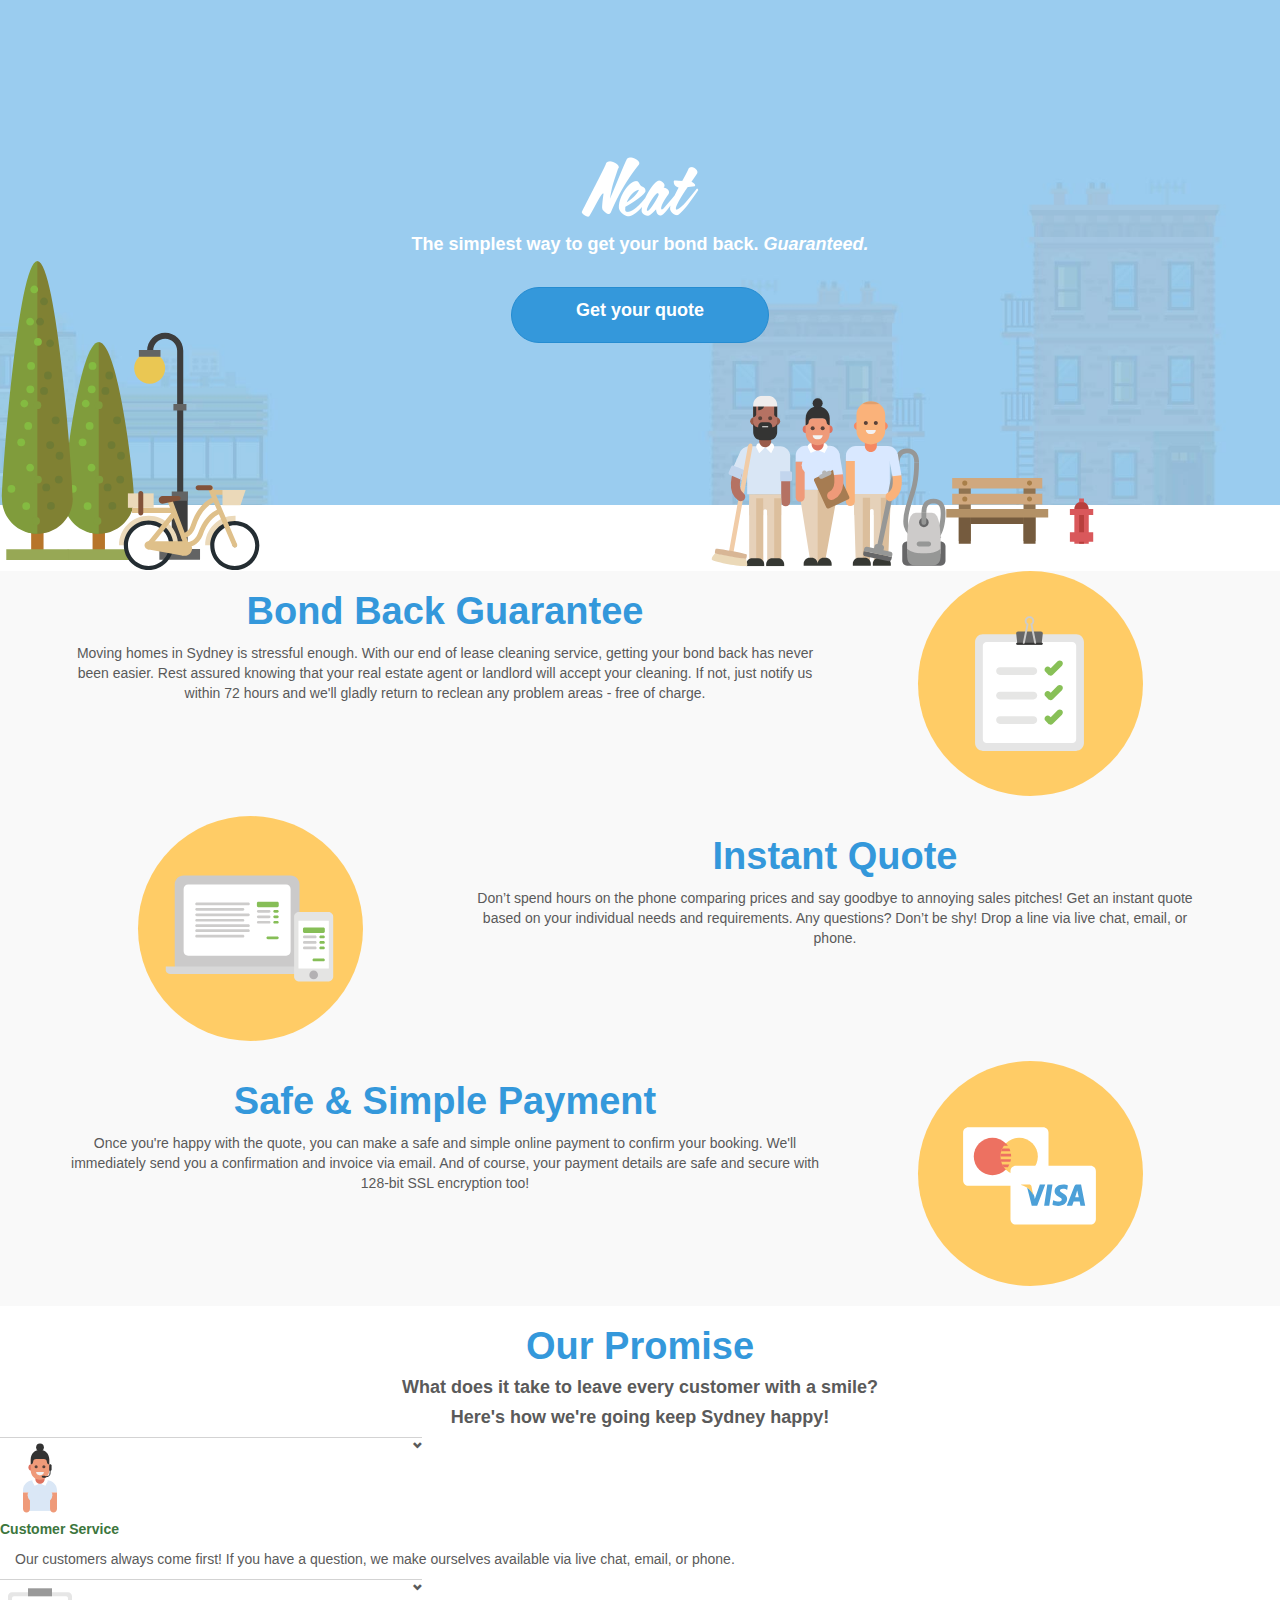
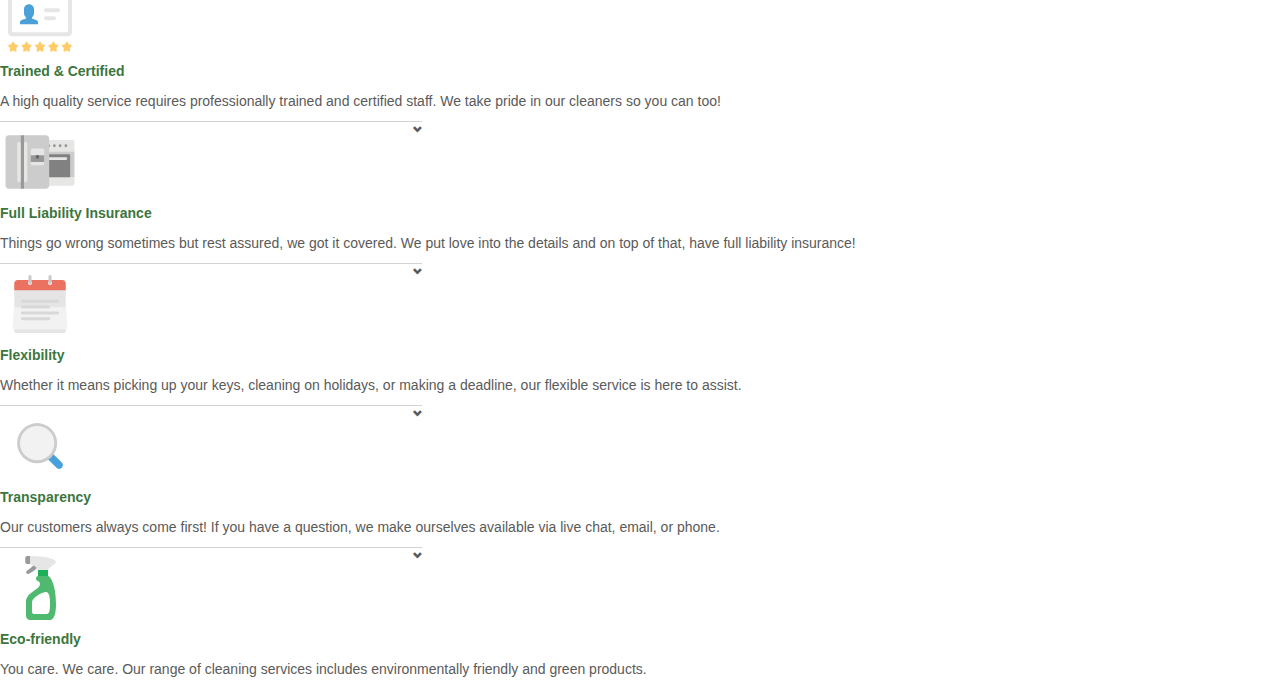
<file: index.html>
<!DOCTYPE html>
<html lang="es">
<head>
  <meta charset="UTF-8">
  <meta name="viewport" content="width=device-width, initial-scale=1.0">
  <meta http-equiv="X-UA-Compatible" content="ie=edge">
  <link rel="stylesheet" href="css/bootstrap.min.css">
  <link rel="stylesheet" href="css/icons.data.svg.css">
  <link rel="stylesheet" href="css/main.css">
  <link rel="stylesheet" href="fonts/style.css">
  <title>Neat</title>
</head>
<body>
  <section class="section-home">
    <span class="icon--hero-park img-responsive"></span>
    <span class="icon--hero-bench img-responsive"></span>
    <span class="icon--hero img-responsive"></span>
    <span id="icon-size" class="section-bg icon icon--hero-bg img-responsive"></span>
    <div id="container-section">
      <div class="container">
        <div class="row">
            <div class="col-xs-12 text-center">
              <div class="intro intro--alt padd-bot">
                <img class="tamaño-imagen" src="img/logo.png" alt="Neat-logo">
                <h4 class="color-white height-h4"><strong>The simplest way to get your bond back. <i>Guaranteed.</i></strong></h4>
              </div>
            </div>
          </div>
          <div class="row">
            <div class="col-xs-12 text-center">
              <a class="btn btn-primary btn-lg btn-radio"href=""><strong>Get your quote</strong></a>
          </div>
      </div>
    </div>
  </section>
  <section class="section-steps">
    <div class="container">
      <div class="row">
       <div class="col-sm-5 col-sm-push-7 col-md-4 col-md-push-8">
         <div class="step-icon">
          <span class="icon--step-bond-guarantee img-responsive"></span>
         </div>
       </div>
       <div class="col-sm-7 col-sm-pull-5 col-md-8 col-md-pull-4">
        <h2 class="text-primary text-center"><strong>Bond Back Guarantee</strong></h2>
        <p class="text-center">Moving homes in Sydney is stressful enough. With our end of lease cleaning service, getting your bond back has never been easier. Rest assured knowing that your real estate agent or landlord will accept your cleaning. If not,
          just notify us within 72 hours and we'll gladly return to reclean any
          problem areas - free of charge.</p>
       </div>
     </div>
     <div class="row">
       <div class="col-sm-5 col-md-4">
         <div class="step-icon">
          <span class="icon--step-quote img-responsive"></span>
         </div>
        </div>
       <div class="col-sm-7 col-md-8">
         <h2 class="text-primary text-center"><strong>Instant Quote</strong></h2>
         <p class="text-center">Don’t spend hours on the phone comparing prices and say goodbye to annoying sales pitches! Get an instant quote based on your individual
          needs and requirements. Any questions? Don’t be shy! Drop a line via
          live chat, email, or phone.</p>
       </div>
      </div>
      <div class="row">
        <div class="col-sm-5 col-sm-push-7 col-md-4 col-md-push-8">
          <div class="step-icon">
           <span class="icon--step-payment img-responsive"></span>
          </div>
         </div>
        <div class="col-sm-7 col-sm-pull-5 col-md-8 col-md-pull-4">
          <h2 class="text-primary text-center"><strong>Safe & Simple Payment</strong></h2>
          <p class="text-center">Once you're happy with the quote, you can make a safe and simple online payment to confirm your booking. We'll immediately send you a confirmation and invoice via email. And of course, your payment details are safe and secure with 128-bit SSL encryption too!</p>
        </div>
      </div>
    </div>
  </section>
  <section class="section-container">
    <div class="row">
      <div class="col-sm-12">
        <h2 class="text-primary text-center"><strong>Our Promise</strong></h2>
        <h4 class="text-center"><strong>What does it take to leave every customer with a smile?</strong></h4>
        <h4 class="text-center"><strong>Here's how we're going keep Sydney happy!</strong></h4>
      </div>
    </div>
    <div class="row">
      <div class="col-sm-12 col-md-4">
        <span class="icon--feature-support img-responsive"></span><span class="icon-chevron-down"></span>
        <p class="text-success"><strong>Customer Service</strong></p>
      </div>
      </div>
      <div class="col-sm-12">
          <p class="text-justify">Our customers always come first! If you have a question, we make ourselves available via live chat, email, or phone.</p>
      </div>
    </div>
    <div class="row">
      <div class="col-sm-12 col-md-4">
        <span class="icon--feature-professional"></span><span class="icon-chevron-down"></span>
        <p class="text-success"><strong>Trained & Certified</strong></p>
      </div>
      <div class="col-sm-12">
        <p class="text-justify">A high quality service requires professionally trained and certified staff. We take pride in our cleaners so you can too!</p>
      </div>
    </div>
    <div class="row">
      <div class="col-sm-12 col-md-4">
        <span class="icon--feature-insurance"></span><span class="icon-chevron-down"></span>
        <p class="text-success"><strong>Full Liability Insurance</strong></p>
      </div>
      <div class="col-sm-12">
        <p class="text-justify">Things go wrong sometimes but rest assured, we got it covered. We put love into the details and on top of that, have full liability insurance!</p>
      </div>
    </div>
    <div class="row">
      <div class="col-sm-12 col-md-4">
        <span class="icon--feature-flexibility"></span><span class="icon-chevron-down"></span>
        <p class="text-success"><strong>Flexibility</strong></p>
      </div>
      <div class="col-sm-12">
        <p class="text-justify">Whether it means picking up your keys, cleaning on holidays, or making a deadline, our flexible service is here to assist.</p>
      </div>
    </div>
    <div class="row">
      <div class="col-sm-12 col-md-4">
        <span class="icon--feature-transparency"></span><span class="icon-chevron-down"></span>
        <p class="text-success"><strong>Transparency</strong></p>
      </div>
      <div class="col-sm-12">
        <p class="text-justify">Our customers always come first! If you have a question, we make ourselves available via live chat, email, or phone.</p>
      </div>
    </div>
    <div class="row">
      <div class="col-sm-12 col-md-4">
        <span class="icon--feature-eco"></span><span class="icon-chevron-down"></span>
        <p class="text-success"><strong>Eco-friendly</strong></p>
      </div>
      <div class="col-sm-12">
        <p class="text-justify">You care. We care. Our range of cleaning services includes environmentally friendly and green products.</p>
      </div>
    </div>
  </section>
  <script src="https://ajax.googleapis.com/ajax/libs/jquery/1.11.0/jquery.min.js"></script>
  <script src="js/bootstrap.min.js"></script>
</body>
</html>
</file>
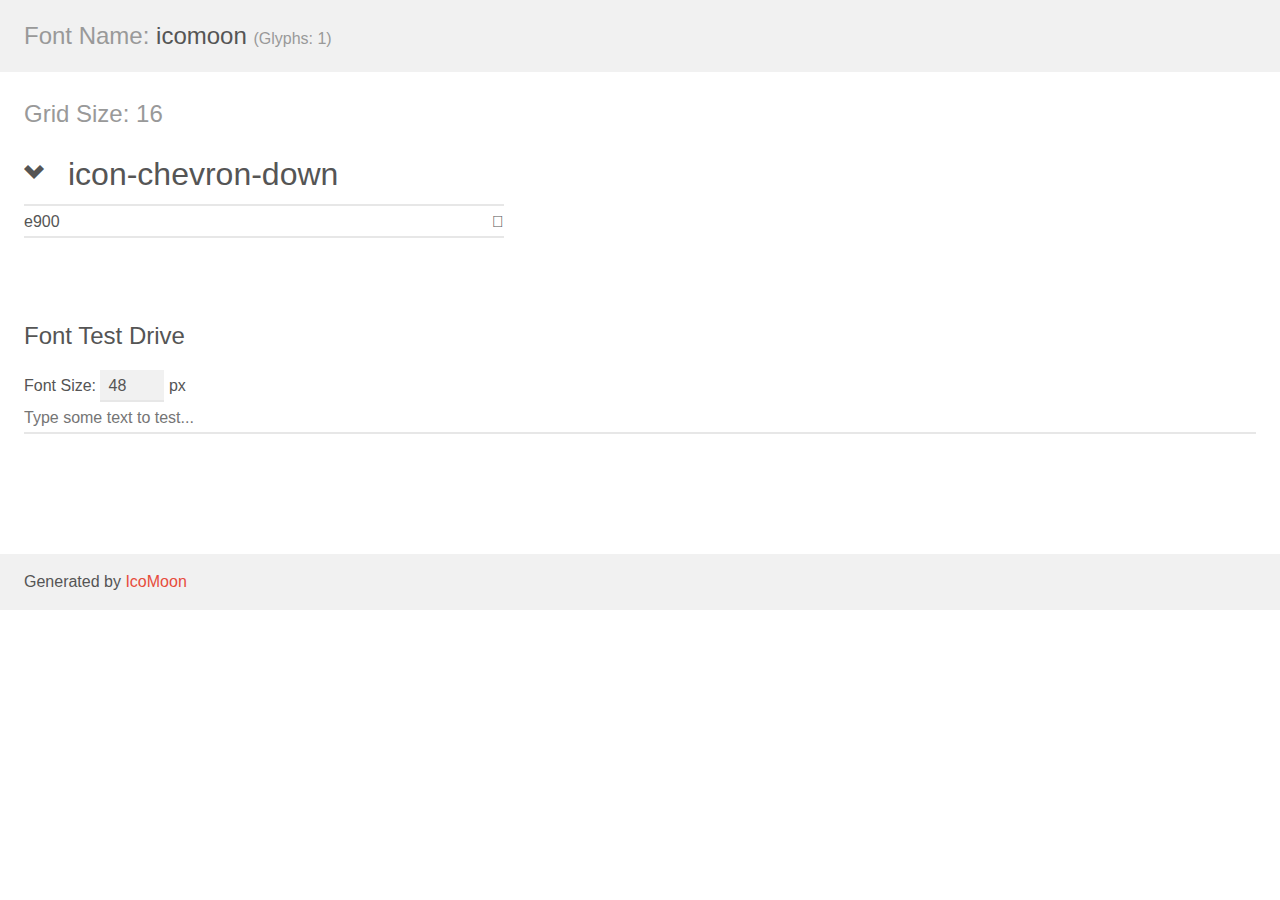
<file: fonts/demo.html>
<!doctype html>
<html>
<head>
    <meta charset="utf-8">
    <title>IcoMoon Demo</title>
    <meta name="description" content="An Icon Font Generated By IcoMoon.io">
    <meta name="viewport" content="width=device-width, initial-scale=1">
    <link rel="stylesheet" href="demo-files/demo.css">
    <link rel="stylesheet" href="style.css"></head>
<body>
    <div class="bgc1 clearfix">
        <h1 class="mhmm mvm"><span class="fgc1">Font Name:</span> icomoon <small class="fgc1">(Glyphs:&nbsp;1)</small></h1>
    </div>
    <div class="clearfix mhl ptl">
        <h1 class="mvm mtn fgc1">Grid Size: 16</h1>
        <div class="glyph fs1">
            <div class="clearfix bshadow0 pbs">
                <span class="icon-chevron-down">
                
                </span>
                <span class="mls"> icon-chevron-down</span>
            </div>
            <fieldset class="fs0 size1of1 clearfix hidden-false">
                <input type="text" readonly value="e900" class="unit size1of2" />
                <input type="text" maxlength="1" readonly value="&#xe900;" class="unitRight size1of2 talign-right" />
            </fieldset>
            <div class="fs0 bshadow0 clearfix hidden-true">
                <span class="unit pvs fgc1">liga: </span>
                <input type="text" readonly value="" class="liga unitRight" />
            </div>
        </div>
    </div>

    <!--[if gt IE 8]><!-->
    <div class="mhl clearfix mbl">
        <h1>Font Test Drive</h1>
        <label>
            Font Size: <input id="fontSize" type="number" class="textbox0 mbm"
            min="8" value="48" />
            px
        </label>
        <input id="testText" type="text" class="phl size1of1 mvl"
        placeholder="Type some text to test..." value=""/>
        <div id="testDrive" class="icon-">&nbsp;
        </div>
    </div>
    <!--<![endif]-->
    <div class="bgc1 clearfix">
        <p class="mhl">Generated by <a href="https://icomoon.io/app">IcoMoon</a></p>
    </div>

    <script src="demo-files/demo.js"></script>
</body>
</html>
</file>
<file: css/icons.data.svg.css>
.icon--arrow-down {
	background-image: url('data:image/svg+xml;charset=US-ASCII,%3Csvg%20xmlns%3D%22http%3A//www.w3.org/2000/svg%22%20width%3D%2220%22%20height%3D%2220%22%20viewBox%3D%220%200%2020%2020%22%3E%3Cpath%20fill%3D%22none%22%20stroke%3D%22%2387BF57%22%20stroke-width%3D%222.5%22%20stroke-linecap%3D%22round%22%20stroke-miterlimit%3D%2210%22%20d%3D%22M6.458%208.286l3.458%203.458m.168-.062l3.458-3.458%22/%3E%3C/svg%3E');
	background-repeat: no-repeat;
}

.icon--arrow-left {
	background-image: url('data:image/svg+xml;charset=US-ASCII,%3Csvg%20xmlns%3D%22http%3A//www.w3.org/2000/svg%22%20width%3D%2220%22%20height%3D%2220%22%20viewBox%3D%220%200%2020%2020%22%3E%3Cpath%20fill-rule%3D%22evenodd%22%20clip-rule%3D%22evenodd%22%20fill%3D%22%23CCC%22%20d%3D%22M14.416%208.913H8.294l1.38-1.373c.447-.445.447-1.166%200-1.61-.446-.446-1.17-.446-1.618%200L4.82%209.15c-.213.214-.313.492-.32.77-.004.034-.02.063-.02.097%200%20.21.075.397.178.564.03.06.07.112.11.164.016.02.026.04.044.06.01.01.015.02.024.03l3.227%203.235c.446.446%201.168.446%201.613%200%20.446-.446.446-1.17%200-1.618L8.35%2011.12h6.066c.61%200%201.104-.494%201.104-1.104s-.495-1.103-1.104-1.103z%22/%3E%3C/svg%3E');
	background-repeat: no-repeat;
}

.icon--card-amex {
	background-image: url('data:image/svg+xml;charset=US-ASCII,%3Csvg%20xmlns%3D%22http%3A//www.w3.org/2000/svg%22%20width%3D%2232%22%20height%3D%2222%22%20viewBox%3D%220%200%2032%2022%22%3E%3Cpath%20d%3D%22M30%200H2C.896%200%200%20.896%200%202v18c0%201.104.896%202%202%202h28c1.104%200%202-.896%202-2V2c0-1.104-.896-2-2-2z%22%20fill%3D%22%2348A0DC%22/%3E%3Cpath%20d%3D%22M5.94%2010.846h1.697L6.79%208.842l-.85%202.004zM30%207h-4.38l-1.023%201.067L23.64%207h-9.42l-.81%201.805L12.58%207H8.808v.822L8.387%207H5.16L2%2013.99h3.784l.468-1.115h1.073l.468%201.115h4.165v-.85l.37.85h2.156l.37-.87v.87h8.662l1.053-1.087.984%201.087%204.446.01-3.17-3.487L30%207zm-13.03%206.01h-1.22l-.01-3.932-1.784%203.932h-1.092L11.07%209.078v3.932H8.554l-.478-1.125H5.5l-.477%201.125H3.677L5.89%207.992h1.844l2.097%204.743V7.992h2.02l1.62%203.4%201.49-3.4h2.01v5.018zm10.71%200h-1.59l-1.52-1.663-1.58%201.663h-4.897V7.992h4.974l1.52%201.644%201.57-1.644h1.522l-2.312%202.522%202.31%202.496zm-8.36-3.98v.918h2.712v1.02h-2.71v1.002h3.042l1.414-1.474-1.356-1.465h-3.1z%22%20fill%3D%22%23FFF%22/%3E%3C/svg%3E');
	background-repeat: no-repeat;
}

.icon--card-mastercard {
	background-image: url('data:image/svg+xml;charset=US-ASCII,%3Csvg%20xmlns%3D%22http%3A//www.w3.org/2000/svg%22%20width%3D%2232%22%20height%3D%2222%22%20viewBox%3D%220%200%2032%2022%22%3E%3Cpath%20d%3D%22M30%200H2C.896%200%200%20.896%200%202v18c0%201.104.896%202%202%202h28c1.104%200%202-.896%202-2V2c0-1.104-.896-2-2-2z%22%20fill%3D%22%23E6E6E6%22/%3E%3Ccircle%20cx%3D%2210.996%22%20cy%3D%2211%22%20r%3D%227%22%20fill%3D%22%23ED7161%22/%3E%3Ccircle%20cx%3D%2220.999%22%20cy%3D%2211%22%20r%3D%227%22%20fill%3D%22%23FC6%22/%3E%3Cpath%20d%3D%22M17.345%208h-2.69c-.145.322-.27.655-.37%201h3.43c-.1-.345-.225-.678-.37-1zM16%206c-.296.303-.563.64-.802%201h1.604c-.24-.36-.506-.697-.802-1zm-.8%209h1.6c.21-.314.388-.65.545-1h-2.69c.158.35.337.686.544%201zm2.722-5h-3.844c-.046.33-.078.663-.078%201h4c0-.337-.032-.67-.078-1zm-3.637%203h3.43c.093-.326.16-.66.207-1h-3.844c.048.34.114.674.207%201z%22%20fill-rule%3D%22evenodd%22%20clip-rule%3D%22evenodd%22%20fill%3D%22%23ED7161%22/%3E%3C/svg%3E');
	background-repeat: no-repeat;
}

.icon--card-visa {
	background-image: url('data:image/svg+xml;charset=US-ASCII,%3Csvg%20xmlns%3D%22http%3A//www.w3.org/2000/svg%22%20width%3D%2232%22%20height%3D%2222%22%20viewBox%3D%220%200%2032%2022%22%3E%3Cpath%20d%3D%22M0%2018v2c0%201.104.896%202%202%202h28c1.104%200%202-.896%202-2v-2H0z%22%20fill%3D%22%23FC6%22/%3E%3Cpath%20fill%3D%22%23E6E6E6%22%20d%3D%22M0%204h32v14H0z%22/%3E%3Cpath%20d%3D%22M30%200H2C.896%200%200%20.896%200%202v2h32V2c0-1.104-.896-2-2-2z%22%20fill%3D%22%2348A0DC%22/%3E%3Cpath%20d%3D%22M13.81%206.99l-1.204%207.994h1.925l1.21-7.994h-1.93zm5.807%203.256c-.673-.354-1.085-.593-1.085-.955.008-.33.35-.66%201.11-.66.625-.012%201.084.14%201.433.3l.174.084.26-1.673c-.38-.157-.98-.33-1.73-.33-1.9%200-3.24%201.055-3.25%202.563-.02%201.11.96%201.73%201.69%202.1.74.38%201%20.625%201%20.963-.01.52-.6.76-1.16.76-.77%200-1.18-.124-1.81-.412l-.25-.12-.27%201.74c.45.215%201.282.403%202.145.41%202.02%200%203.336-1.036%203.353-2.643.01-.88-.504-1.556-1.614-2.11zm6.83-3.23h-1.49c-.46%200-.808.14-1.006.642l-2.86%207.327h2.02l.56-1.586h2.26l.29%201.59H28l-1.553-7.98zm-2.218%204.782c.03.004.77-2.59.77-2.59l.58%202.59h-1.36zM10.99%206.99l-1.88%205.432-.205-1.07c-.35-1.237-1.442-2.58-2.663-3.248l1.728%206.873h2.036l3.027-7.986h-2.036z%22%20fill-rule%3D%22evenodd%22%20clip-rule%3D%22evenodd%22%20fill%3D%22%2348A0DC%22/%3E%3Cpath%20d%3D%22M7.86%207.61c-.108-.47-.437-.604-.842-.62H4.03L4%207.14c2.33.612%203.875%202.087%204.508%203.86l-.65-3.39z%22%20fill%3D%22%23FC6%22/%3E%3C/svg%3E');
	background-repeat: no-repeat;
}

.icon--close {
	background-image: url('data:image/svg+xml;charset=US-ASCII,%3Csvg%20xmlns%3D%22http%3A//www.w3.org/2000/svg%22%20width%3D%2264%22%20height%3D%2263.998%22%20viewBox%3D%220%200%2064%2063.998%22%3E%3Cpath%20fill%3D%22%23CCC%22%20stroke%3D%22%23FFF%22%20stroke-width%3D%224%22%20stroke-miterlimit%3D%2210%22%20d%3D%22M32%203C15.983%203%203%2015.98%203%2032c0%2016.01%2012.983%2028.998%2029%2028.998%2016.016%200%2029-12.987%2029-29C61%2015.98%2048.016%203%2032%203z%22/%3E%3Cpath%20fill%3D%22%23FFF%22%20d%3D%22M34.81%2031.998l6.617-6.618c.775-.774.775-2.033%200-2.81-.776-.774-2.032-.774-2.81%200L32%2029.19l-6.618-6.62c-.775-.774-2.033-.774-2.81%200-.775.776-.775%202.035%200%202.81l6.62%206.618-6.62%206.618c-.775.775-.775%202.033%200%202.81.776.775%202.034.775%202.81%200L32%2034.806l6.617%206.618c.775.776%202.033.776%202.81%200%20.775-.775.775-2.033%200-2.81L34.81%2032z%22/%3E%3C/svg%3E');
	background-repeat: no-repeat;
}

.icon--date {
	background-image: url('data:image/svg+xml;charset=US-ASCII,%3Csvg%20xmlns%3D%22http%3A//www.w3.org/2000/svg%22%20width%3D%2264%22%20height%3D%2264%22%20viewBox%3D%220%200%2064%2064%22%3E%3Cg%20fill%3D%22%23FFF%22%3E%3Cpath%20d%3D%22M55.13%208.493h-8.495V2.2c0-1.213-.985-2.2-2.197-2.2-1.217%200-2.2.987-2.2%202.2v6.293H21.764V2.2c0-1.213-.987-2.2-2.2-2.2s-2.198.987-2.198%202.2v6.293H8.872c-4.55%200-8.265%203.717-8.265%208.266v38.974C.607%2060.284%204.322%2064%208.872%2064H55.13c4.548%200%208.263-3.713%208.263-8.263V16.76c0-4.55-3.715-8.267-8.264-8.267zm3.866%2047.244c0%202.12-1.746%203.865-3.867%203.865H8.87c-2.123%200-3.867-1.745-3.867-3.865V16.76c0-2.125%201.744-3.87%203.867-3.87h8.493v3.034c0%201.213.985%202.2%202.198%202.2s2.2-.987%202.2-2.2V12.89h20.4v3.034c0%201.213.988%202.2%202.2%202.2%201.21%200%202.2-.987%202.2-2.2V12.89h8.494c2.123%200%203.867%201.745%203.867%203.87v38.977h.076z%22/%3E%3Cpath%20d%3D%22M20.474%2028.21H12.36c-1.213%200-2.2.985-2.2%202.198%200%201.214.987%202.2%202.2%202.2h8.114c1.214%200%202.2-.985%202.2-2.2%200-1.213-.986-2.198-2.2-2.198zm0%2020.474H12.36c-1.213%200-2.2.984-2.2%202.2%200%201.214.987%202.2%202.2%202.2h8.114c1.214%200%202.2-.986%202.2-2.2%200-1.216-.986-2.2-2.2-2.2zm0-10.24H12.36c-1.213%200-2.2.988-2.2%202.203%200%201.213.987%202.198%202.2%202.198h8.114c1.214%200%202.2-.985%202.2-2.198%200-1.214-.986-2.202-2.2-2.202zm15.62-10.234h-8.188c-1.213%200-2.2.985-2.2%202.198%200%201.214.987%202.2%202.2%202.2h8.114c1.21%200%202.2-.985%202.2-2.2%200-1.213-.91-2.198-2.126-2.198zm0%2020.474h-8.188c-1.213%200-2.2.984-2.2%202.2%200%201.214.987%202.2%202.2%202.2h8.114c1.21%200%202.2-.986%202.2-2.2%200-1.216-.91-2.2-2.126-2.2zm0-10.24h-8.188c-1.213%200-2.2.988-2.2%202.203%200%201.213.987%202.198%202.2%202.198h8.114c1.21%200%202.2-.985%202.2-2.198%200-1.214-.91-2.202-2.126-2.202zM51.64%2028.21h-8.114c-1.215%200-2.2.985-2.2%202.198%200%201.214.985%202.2%202.2%202.2h8.115c1.217%200%202.2-.985%202.2-2.2%200-1.213-.983-2.198-2.2-2.198zm0%2020.474h-8.114c-1.215%200-2.2.984-2.2%202.2%200%201.214.985%202.2%202.2%202.2h8.115c1.217%200%202.2-.986%202.2-2.2%200-1.216-.983-2.2-2.2-2.2zm0-10.24h-8.114c-1.215%200-2.2.988-2.2%202.203%200%201.213.985%202.198%202.2%202.198h8.115c1.217%200%202.2-.985%202.2-2.198%200-1.214-.983-2.202-2.2-2.202z%22/%3E%3C/g%3E%3C/svg%3E');
	background-repeat: no-repeat;
}

.icon--feature-eco {
	background-image: url('data:image/svg+xml;charset=US-ASCII,%3Csvg%20xmlns%3D%22http%3A//www.w3.org/2000/svg%22%20width%3D%2280%22%20height%3D%2280%22%20viewBox%3D%220%200%2080%2080%22%3E%3Cpath%20fill%3D%22%23999998%22%20d%3D%22M30.748%2016h-3.495c-1.1%200-2-.9-2-2v-3.987c0-1.1.9-2%202-2h3.495c1.1%200%202%20.9%202%202V14c0%201.1-.9%202-2%202z%22/%3E%3Cpath%20fill%3D%22%234FBA6F%22%20d%3D%22M48%2028H38c-1%200-2%201-2%202.125C36%2034%2040%2032%2040%2036c0%206-14%208-14%2018v14c0%202%202%204%204%204h20c2%200%206-2%206-16%200-20-6-28-8-28z%22/%3E%3Cpath%20fill%3D%22%23FFF%22%20d%3D%22M46%2044c-4%200-14%206-14%2010v10c0%201%201%202%202%202h12c2%200%204%200%204-10s-2-12-4-12z%22/%3E%3Cpath%20fill%3D%22%231DB059%22%20d%3D%22M38%2022h10v6H38z%22/%3E%3Cpath%20fill%3D%22%23999%22%20d%3D%22M34%2016c0%202-8%207-8%208s1%202%202%202c2%200%2010-6%2010-8v-2h-4z%22/%3E%3Cpath%20fill%3D%22%23E6E6E6%22%20d%3D%22M30%208v8c2%200%208%204%208%206h10c0-2%208-6%208-8s-6-6-26-6z%22/%3E%3C/svg%3E');
	background-repeat: no-repeat;
}

.icon--feature-flexibility {
	background-image: url('data:image/svg+xml;charset=US-ASCII,%3Csvg%20xmlns%3D%22http%3A//www.w3.org/2000/svg%22%20width%3D%2280%22%20height%3D%2280%22%20viewBox%3D%220%200%2080%2080%22%3E%3Cpath%20fill%3D%22%23E5E5E5%22%20d%3D%22M63.87%2017.664H16.128c-1.01%200-1.837.827-1.837%201.837v47.744c0%201.02.827%201.836%201.837%201.836H63.87c1.022%200%201.84-.813%201.84-1.836V19.5c0-1.01-.817-1.836-1.84-1.836z%22/%3E%3Cpath%20fill%3D%22%23F2F2F2%22%20d%3D%22M65.71%2043.37H14.29l-1.836%2020.2c0%201.02.827%201.837%201.836%201.837H65.71c1.02%200%201.835-.813%201.835-1.837l-1.836-20.2z%22/%3E%3Cpath%20fill%3D%22%23EB7261%22%20d%3D%22M65.71%2026.366v-7.223c0-1.78-1.448-3.213-3.216-3.213h-44.99c-1.778%200-3.214%201.434-3.214%203.213v7.223%22/%3E%3Cg%3E%3Ccircle%20fill%3D%22%23FFF%22%20cx%3D%2250.039%22%20cy%3D%2219%22%20r%3D%221.959%22/%3E%3Cpath%20fill%3D%22%23CCCBCB%22%20d%3D%22M50.037%2010.92c-.855%200-1.55.694-1.55%201.55v6.203c0%20.855.694%201.55%201.55%201.55.857%200%201.55-.692%201.55-1.55V12.47c0-.856-.692-1.55-1.55-1.55z%22/%3E%3Cg%3E%3Ccircle%20fill%3D%22%23FFF%22%20cx%3D%2229.96%22%20cy%3D%2219%22%20r%3D%221.959%22/%3E%3Cpath%20fill%3D%22%23CCCBCB%22%20d%3D%22M29.96%2010.92c-.856%200-1.55.694-1.55%201.55v6.203c0%20.855.693%201.55%201.55%201.55.855%200%201.55-.692%201.55-1.55V12.47c.002-.856-.694-1.55-1.55-1.55z%22/%3E%3C/g%3E%3C/g%3E%3Cg%3E%3Cpath%20fill%3D%22%23D8D8D8%22%20d%3D%22M22.33%2044.527h26.506c.813%200%201.47-.658%201.47-1.473%200-.813-.657-1.472-1.47-1.472H22.33c-.814%200-1.473.658-1.473%201.472%200%20.815.66%201.473%201.472%201.473zm0-5.89h35.34c.813%200%201.473-.658%201.473-1.473%200-.812-.66-1.472-1.473-1.472H22.33c-.814%200-1.473.66-1.473%201.472%200%20.815.66%201.474%201.472%201.474zm35.34%208.836H22.33c-.814%200-1.473.66-1.473%201.475%200%20.813.658%201.472%201.472%201.472h35.34c.813%200%201.473-.658%201.473-1.472%200-.815-.66-1.475-1.473-1.475zm-8.834%205.89H22.33c-.814%200-1.473.658-1.473%201.472s.658%201.474%201.472%201.474h26.506c.813%200%201.47-.66%201.47-1.475s-.658-1.472-1.47-1.472z%22/%3E%3C/g%3E%3C/svg%3E');
	background-repeat: no-repeat;
}

.icon--feature-insurance {
	background-image: url('data:image/svg+xml;charset=US-ASCII,%3Csvg%20xmlns%3D%22http%3A//www.w3.org/2000/svg%22%20width%3D%2280%22%20height%3D%2280%22%20viewBox%3D%220%200%2080%2080%22%3E%3Cpath%20fill%3D%22%23E6E6E5%22%20d%3D%22M73.037%2017.993H41.53c-.79%200-1.433.64-1.433%201.432V29.45h34.37V19.425c.002-.79-.64-1.432-1.43-1.432zm-32.94%2042.964c0%201.58%201.283%202.864%202.865%202.864h28.644c1.58%200%202.863-1.282%202.863-2.863v-5.73H40.097v5.73z%22/%3E%3Cpath%20fill%3D%22%23CDCCCC%22%20d%3D%22M40.098%2029.45h34.37v25.78H40.1z%22/%3E%3Cpath%20fill%3D%22%23818181%22%20d%3D%22M68.74%2032.314H45.826c-.79%200-1.432.64-1.432%201.432v21.482H70.17V33.746c.002-.79-.64-1.432-1.43-1.432z%22/%3E%3Cpath%20fill%3D%22%23989898%22%20d%3D%22M65.876%2022.29c-.79%200-1.432.64-1.432%201.432%200%20.79.642%201.432%201.432%201.432s1.432-.642%201.432-1.432c0-.79-.642-1.432-1.432-1.432zm-5.73%200c-.79%200-1.432.64-1.432%201.432%200%20.79.643%201.432%201.433%201.432s1.432-.642%201.432-1.432c0-.79-.642-1.432-1.433-1.432zm-5.728%200c-.79%200-1.43.64-1.43%201.432%200%20.79.64%201.432%201.43%201.432s1.434-.642%201.434-1.432c0-.79-.644-1.432-1.434-1.432zm-5.728%200c-.79%200-1.433.64-1.433%201.432%200%20.79.643%201.432%201.433%201.432s1.432-.642%201.432-1.432c0-.79-.642-1.432-1.432-1.432z%22/%3E%3Cpath%20fill%3D%22%23E6E6E5%22%20d%3D%22M65.876%2035.178H48.69c-.79%200-1.433.643-1.433%201.433s.643%201.433%201.433%201.433h17.186c.79%200%201.432-.642%201.432-1.432s-.642-1.432-1.432-1.432z%22/%3E%3Cg%3E%3Cpath%20fill%3D%22%23CCC%22%20d%3D%22M5.53%2016.504v46.992c0%201.85%201.502%203.356%203.357%203.356h11.748V13.147H8.888c-1.856%200-3.357%201.502-3.357%203.357zm40.28-3.357H23.992v53.705H45.81c1.852%200%203.357-1.506%203.357-3.356V16.504c0-1.855-1.506-3.357-3.357-3.357z%22/%3E%3Cpath%20fill%3D%22%23989898%22%20d%3D%22M20.636%2013.147h3.356v53.705h-3.356z%22/%3E%3Cpath%20fill%3D%22%23E6E6E5%22%20d%3D%22M18.957%2019.86c-.925%200-1.678.753-1.678%201.68v36.92c0%20.93.752%201.68%201.677%201.68.926%200%201.68-.75%201.68-1.68V21.54c0-.927-.754-1.68-1.68-1.68zm6.714%200c-.924%200-1.678.753-1.678%201.68v36.92c0%20.93.754%201.68%201.68%201.68s1.677-.75%201.677-1.68V21.54c0-.927-.754-1.68-1.68-1.68zM42.453%2026.574h-10.07c-.924%200-1.678.753-1.678%201.678v13.426c0%20.928.754%201.68%201.68%201.68h10.068c.93%200%201.68-.75%201.68-1.68V28.252c0-.925-.75-1.678-1.68-1.678z%22/%3E%3Cpath%20fill%3D%22%23989898%22%20d%3D%22M30.705%2033.287h13.427V40H30.705z%22/%3E%3Cpath%20fill%3D%22%23676767%22%20d%3D%22M35.74%2033.287v1.678c0%20.925.75%201.68%201.68%201.68s1.677-.755%201.677-1.68v-1.678H35.74z%22/%3E%3C/g%3E%3C/svg%3E');
	background-repeat: no-repeat;
}

.icon--feature-professional {
	background-image: url('data:image/svg+xml;charset=US-ASCII,%3Csvg%20xmlns%3D%22http%3A//www.w3.org/2000/svg%22%20width%3D%2280%22%20height%3D%2280%22%20viewBox%3D%220%200%2080%2080%22%3E%3Cpath%20fill%3D%22%23FFCC67%22%20d%3D%22M18.21%2065.33c-.063-.212-.23-.367-.434-.407l-2.79-.56-1.37-2.595c-.102-.19-.292-.308-.498-.308s-.396.118-.497.308l-1.37%202.594-2.79.56c-.203.04-.37.196-.434.407-.064.207-.014.44.13.6l1.937%202.157-.35%202.934c-.027.22.06.434.227.56.098.08.216.12.334.12.08%200%20.163-.02.24-.056l2.572-1.262%202.574%201.262c.076.038.158.056.24.056.118%200%20.235-.038.334-.117.167-.128.254-.343.23-.56l-.353-2.935%201.94-2.16c.147-.16.197-.39.132-.6zm13.44%200c-.063-.212-.23-.367-.435-.407l-2.79-.56-1.37-2.595c-.1-.19-.29-.308-.496-.308-.208%200-.398.118-.5.308l-1.37%202.594-2.79.56c-.204.04-.37.196-.436.407-.063.207-.014.44.13.6l1.936%202.157-.35%202.934c-.025.22.062.434.23.56.098.08.217.12.335.12.08%200%20.163-.02.24-.056l2.573-1.262%202.574%201.262c.076.038.157.056.238.056.12%200%20.237-.038.336-.117.166-.128.253-.343.228-.56l-.352-2.935%201.937-2.16c.145-.16.195-.39.13-.6zm13.44%200c-.063-.212-.23-.367-.434-.407l-2.79-.56-1.37-2.595c-.102-.19-.293-.308-.498-.308-.206%200-.396.118-.497.308l-1.37%202.594-2.79.56c-.202.04-.37.196-.434.407-.064.207-.014.44.13.6l1.937%202.157-.35%202.934c-.027.22.06.434.227.56.098.08.216.12.334.12.08%200%20.163-.02.24-.056l2.573-1.262%202.574%201.262c.078.038.16.056.24.056.12%200%20.238-.038.336-.117.167-.128.254-.343.228-.56l-.35-2.935%201.936-2.16c.145-.16.196-.39.13-.6zm13.442%200c-.064-.212-.23-.367-.436-.407l-2.79-.56-1.37-2.595c-.1-.19-.29-.308-.496-.308-.207%200-.397.118-.497.308l-1.37%202.594-2.79.56c-.206.04-.373.196-.437.407-.064.207-.014.44.13.6l1.937%202.157-.35%202.934c-.027.22.06.434.227.56.1.08.218.12.336.12.08%200%20.163-.02.24-.056l2.574-1.262%202.573%201.262c.076.038.157.056.24.056.117%200%20.234-.038.334-.117.168-.128.254-.343.23-.56l-.352-2.935%201.937-2.16c.144-.16.195-.39.13-.6zm13.44%200c-.063-.212-.23-.367-.435-.407l-2.79-.56-1.37-2.595c-.102-.19-.292-.308-.497-.308-.207%200-.396.118-.496.308l-1.37%202.594-2.79.56c-.204.04-.37.196-.437.407-.063.207-.014.44.13.6l1.937%202.157-.35%202.934c-.026.22.062.434.23.56.097.08.216.12.335.12.077%200%20.16-.02.237-.056l2.572-1.262%202.57%201.262c.08.038.16.056.24.056.12%200%20.237-.038.337-.117.167-.128.254-.343.228-.56l-.35-2.935%201.937-2.16c.144-.16.194-.39.13-.6z%22/%3E%3Cpath%20fill%3D%22%23E6E6E6%22%20d%3D%22M68%2012.3H12c-2.21%200-4%201.792-4%204v36c0%202.21%201.79%204%204%204h56c2.21%200%204-1.79%204-4v-36c0-2.208-1.79-4-4-4z%22/%3E%3Cpath%20fill%3D%22%23FFF%22%20d%3D%22M66%2016.3H14c-1.104%200-2%20.896-2%202v32c0%201.105.896%202%202%202h52c1.104%200%202-.895%202-2v-32c0-1.104-.896-2-2-2z%22/%3E%3Cpath%20fill%3D%22%23999%22%20d%3D%22M28%208.3h24v8H28z%22/%3E%3Cpath%20fill%3D%22%23E6E6E6%22%20d%3D%22M58%2028.3H46c-1.104%200-2%20.896-2%202%200%201.105.896%202%202%202h12c1.104%200%202-.895%202-2s-.896-2-2-2zm-4%208h-8c-1.104%200-2%20.895-2%202s.896%202%202%202h8c1.104%200%202-.895%202-2s-.896-2-2-2z%22/%3E%3Cpath%20fill%3D%22%234CA0D8%22%20d%3D%22M32%2038.3v-1.02c1.207-.912%202-2.348%202-3.98v-4c0-2.76-2.238-4.997-5-4.997s-5%202.238-5%205v4c0%201.63.792%203.064%202%203.978v1.02c0%201-6%201-6%204v2h18v-2c0-3-6-3-6-4z%22/%3E%3C/svg%3E');
	background-repeat: no-repeat;
}

.icon--feature-support {
	background-image: url('data:image/svg+xml;charset=US-ASCII,%3Csvg%20xmlns%3D%22http%3A//www.w3.org/2000/svg%22%20width%3D%2280%22%20height%3D%2280%22%20viewBox%3D%220%200%2080%2080%22%3E%3Cpath%20fill%3D%22%23333%22%20d%3D%22M50.27%2032.726h-.21c-.738%200-1.342-.604-1.342-1.342v-3.878c0-.738.604-1.342%201.342-1.342h.21c.74%200%201.343.604%201.343%201.342v3.878c0%20.738-.603%201.342-1.342%201.342z%22/%3E%3Cpath%20fill%3D%22%23DAE7F6%22%20d%3D%22M46.986%2042.185H33.014c-5.523%200-10%204.477-10%2010v2.354h33.972v-2.36c0-5.53-4.477-10-10-10z%22/%3E%3Cpath%20fill%3D%22%23DAE7F6%22%20d%3D%22M28.42%2046.045h23.16V72.92H28.42z%22/%3E%3Cpath%20fill%3D%22%23EF9A79%22%20d%3D%22M26.488%2074.49c-1.92%200-3.474-1.556-3.474-3.474V54.538h6.95v16.478c0%201.92-1.557%203.474-3.476%203.474zm27.024%200c-1.92%200-3.474-1.556-3.474-3.474V54.538h6.95v16.478c-.002%201.92-1.557%203.474-3.476%203.474z%22/%3E%3Cg%20fill%3D%22%23DAE7F6%22%3E%3Ccircle%20cx%3D%2234.209%22%20cy%3D%2257.24%22%20r%3D%226.563%22/%3E%3Ccircle%20cx%3D%2245.791%22%20cy%3D%2257.24%22%20r%3D%226.563%22/%3E%3C/g%3E%3Cpath%20fill%3D%22%23FFF%22%20d%3D%22M44.633%2040.06h-9.265c-1.706%200-3.088%201.384-3.088%203.09l2.316%204.63L40%2045.467l5.405%202.316%202.316-4.632c0-1.7-1.38-3.09-3.08-3.09%22/%3E%3Ccircle%20fill%3D%22%23DF7360%22%20cx%3D%2231.507%22%20cy%3D%2229.445%22%20r%3D%223.088%22/%3E%3Cpath%20fill%3D%22%23DF7360%22%20d%3D%22M40%2045.852c-2.558%200-4.633-2.074-4.633-4.633v-5.41h9.265v5.4c0%202.56-2.074%204.63-4.632%204.63z%22/%3E%3Cpath%20fill%3D%22%23EF9A79%22%20d%3D%22M40%2041.8c-5.117%200-9.265-4.15-9.265-9.266V20.952h18.53v11.58c0%205.118-4.148%209.267-9.265%209.267z%22/%3E%3Ccircle%20fill%3D%22%23594239%22%20cx%3D%2236.139%22%20cy%3D%2228.673%22%20r%3D%221.544%22/%3E%3Ccircle%20fill%3D%22%23594239%22%20cx%3D%2243.861%22%20cy%3D%2228.673%22%20r%3D%221.544%22/%3E%3Cpath%20fill%3D%22%23F3F3F3%22%20d%3D%22M40.772%2037.166h-1.544c-1.706%200-3.088-1.383-3.088-3.088h7.72c0%201.705-1.382%203.088-3.088%203.088z%22/%3E%3Cpath%20fill%3D%22%23333%22%20d%3D%22M40%2011.687c-5.117%200-9.265%204.148-9.265%209.265h18.53c0-5.117-4.148-9.265-9.265-9.265z%22/%3E%3Cpath%20fill%3D%22%23333%22%20d%3D%22M33.05%2019.408l-2.315%201.544v5.405c1.28%200%202.316-1.037%202.316-2.316v-4.63zm13.9%200l2.315%201.544v5.405c-1.28%200-2.316-1.037-2.316-2.316v-4.63z%22/%3E%3Cpath%20fill%3D%22%23333%22%20d%3D%22M36.14%2020.952c-.85%200-1.622.347-2.186.903-.556.564-.903%201.336-.903%202.185l-.77-3.86%203.86.772zm7.72%200c.85%200%201.622.347%202.186.903.556.564.903%201.336.903%202.185l.77-3.86-3.86.772z%22/%3E%3Ccircle%20fill%3D%22%23333%22%20cx%3D%2240%22%20cy%3D%229.37%22%20r%3D%223.86%22/%3E%3Cpath%20fill%3D%22%23333%22%20d%3D%22M45.022%2037.874H42.7c-.505%200-.918.413-.918.917%200%20.51.413.92.917.92h2.32c.5%200%20.91-.41.91-.91s-.416-.914-.92-.914z%22/%3E%3Cpath%20fill%3D%22none%22%20stroke%3D%22%23333%22%20stroke-miterlimit%3D%2210%22%20d%3D%22M43.86%2038.79c5.118%200%206.306-.56%206.306-5.677v-4.697%22/%3E%3C/svg%3E');
	background-repeat: no-repeat;
}

.icon--feature-transparency {
	background-image: url('data:image/svg+xml;charset=US-ASCII,%3Csvg%20xmlns%3D%22http%3A//www.w3.org/2000/svg%22%20width%3D%2280%22%20height%3D%2280%22%20viewBox%3D%220%200%2080%2080%22%3E%3Cpath%20fill%3D%22%2348A0DC%22%20d%3D%22M61.796%2056.566l-9.167-9.168-5.23%205.23%209.166%209.166c1.44%201.444%203.787%201.444%205.23%200%201.444-1.44%201.444-3.782%200-5.228z%22/%3E%3Ccircle%20fill%3D%22%23CCC%22%20cx%3D%2237.136%22%20cy%3D%2237.136%22%20r%3D%2220.015%22/%3E%3Ccircle%20fill%3D%22%23F2F2F2%22%20cx%3D%2237.133%22%20cy%3D%2237.134%22%20r%3D%2217.171%22/%3E%3C/svg%3E');
	background-repeat: no-repeat;
}

.icon--hello-close {
	background-image: url('data:image/svg+xml;charset=US-ASCII,%3Csvg%20xmlns%3D%22http%3A//www.w3.org/2000/svg%22%20width%3D%2230%22%20height%3D%2230%22%20viewBox%3D%2217%2016.999%2030%2030%22%3E%3Cpath%20fill%3D%22%23FFF%22%20d%3D%22M34.81%2031.998l6.617-6.618c.775-.774.775-2.033%200-2.81-.776-.774-2.032-.774-2.81%200L32%2029.19l-6.618-6.62c-.775-.774-2.033-.774-2.81%200-.775.776-.775%202.035%200%202.81l6.62%206.618-6.62%206.618c-.775.775-.775%202.033%200%202.81.776.775%202.034.775%202.81%200L32%2034.806l6.617%206.618c.775.776%202.033.776%202.81%200%20.775-.774.775-2.032%200-2.81L34.81%2032v-.002z%22/%3E%3C/svg%3E');
	background-repeat: no-repeat;
}

.icon--hero-bench {
	background-image: url('data:image/svg+xml;charset=US-ASCII,%3Csvg%20xmlns%3D%22http%3A//www.w3.org/2000/svg%22%20width%3D%22147.719%22%20height%3D%2265.744%22%20viewBox%3D%220%200%20147.719%2065.744%22%3E%3Cpath%20fill%3D%22%23755B3E%22%20d%3D%22M24.416%2038.88h57.21v6.854h-57.21V38.88z%22/%3E%3Cpath%20fill%3D%22%23907350%22%20d%3D%22M12.744%202.544h12V62.67h-12V2.544zm64.62%200h12V62.67h-12V2.544z%22/%3E%3Cpath%20fill%3D%22%23755B3E%22%20d%3D%22M12.744%2033.668h12v31.826h-12V33.668zm64.62%200h12v31.826h-12V33.668z%22/%3E%3Cpath%20fill%3D%22%23D0A87E%22%20d%3D%22M6.17-.25h89.928v10.683H6.17V-.25zm0%2015.87h89.928V26.3H6.17V15.62z%22/%3E%3Cpath%20fill%3D%22%23B39166%22%20d%3D%22M.25%2030.77h101.768v8.556H.25V30.77z%22/%3E%3Cpath%20fill%3D%22%23A97F49%22%20d%3D%22M85.912%205.09c0%201.41-1.14%202.55-2.553%202.55-1.406%200-2.548-1.14-2.548-2.55%200-1.405%201.14-2.546%202.547-2.546%201.41%200%202.552%201.14%202.552%202.546zm0%2015.87c0%201.41-1.14%202.55-2.553%202.55-1.406%200-2.548-1.14-2.548-2.55%200-1.406%201.14-2.547%202.547-2.547%201.41%200%202.552%201.14%202.552%202.547z%22/%3E%3Cg%20fill%3D%22%23A97F49%22%3E%3Ccircle%20cx%3D%2218.744%22%20cy%3D%225.091%22%20r%3D%222.547%22/%3E%3Ccircle%20cx%3D%2218.744%22%20cy%3D%2220.961%22%20r%3D%222.547%22/%3E%3C/g%3E%3Cpath%20fill%3D%22%23B83F3D%22%20d%3D%22M142.484%2030.828c0%203.967-3.213%207.185-7.183%207.185-3.967%200-7.18-3.218-7.18-7.185%200-3.965%203.214-7.18%207.18-7.18%203.97%200%207.185%203.214%207.184%207.18z%22/%3E%3Cpath%20fill%3D%22%23D9585B%22%20d%3D%22M128.12%2036.39h14.364v29.106H128.12V36.39z%22/%3E%3Cpath%20fill%3D%22%23B83F3D%22%20d%3D%22M132.908%2036.39h4.79v29.106h-4.79V36.39z%22/%3E%3Cpath%20fill%3D%22%23D9585B%22%20d%3D%22M123.66%2053.947h23.285v9.494H123.66v-9.493zm0-23.12h23.285v6.08H123.66v-6.08zm9.246-10.464h4.792v3.905h-4.792v-3.905z%22/%3E%3C/svg%3E');
	background-repeat: no-repeat;
}

.icon--hero-bg {
	background-image: url('data:image/svg+xml;charset=US-ASCII,%3Csvg%20xmlns%3D%22http%3A//www.w3.org/2000/svg%22%20xmlns%3Axlink%3D%22http%3A//www.w3.org/1999/xlink%22%20width%3D%222400%22%20height%3D%22750%22%20viewBox%3D%220%200%202400%20750%22%3E%3Cimage%20overflow%3D%22visible%22%20width%3D%222400%22%20height%3D%22750%22%20xlink%3Ahref%3D%22data%3Aimage/jpeg%3Bbase64%2C/9j/4QAYRXhpZgAASUkqAAgAAAAAAAAAAAAAAP/sABFEdWNreQABAAQAAAAyAAD/4QNvaHR0cDov%20L25zLmFkb2JlLmNvbS94YXAvMS4wLwA8P3hwYWNrZXQgYmVnaW49Iu+7vyIgaWQ9Ilc1TTBNcENl%20aGlIenJlU3pOVGN6a2M5ZCI/PiA8eDp4bXBtZXRhIHhtbG5zOng9ImFkb2JlOm5zOm1ldGEvIiB4%20OnhtcHRrPSJBZG9iZSBYTVAgQ29yZSA1LjAtYzA2MSA2NC4xNDA5NDksIDIwMTAvMTIvMDctMTA6%20NTc6MDEgICAgICAgICI+IDxyZGY6UkRGIHhtbG5zOnJkZj0iaHR0cDovL3d3dy53My5vcmcvMTk5%20OS8wMi8yMi1yZGYtc3ludGF4LW5zIyI+IDxyZGY6RGVzY3JpcHRpb24gcmRmOmFib3V0PSIiIHht%20bG5zOnhtcE1NPSJodHRwOi8vbnMuYWRvYmUuY29tL3hhcC8xLjAvbW0vIiB4bWxuczpzdFJlZj0i%20aHR0cDovL25zLmFkb2JlLmNvbS94YXAvMS4wL3NUeXBlL1Jlc291cmNlUmVmIyIgeG1sbnM6eG1w%20PSJodHRwOi8vbnMuYWRvYmUuY29tL3hhcC8xLjAvIiB4bXBNTTpPcmlnaW5hbERvY3VtZW50SUQ9%20InhtcC5kaWQ6MTJDOUYzQzU2NzU0RTUxMUJFNThDNkE3RTUwOUQwQzUiIHhtcE1NOkRvY3VtZW50%20SUQ9InhtcC5kaWQ6QkRDNTYxMzAzQzY2MTFFNkE1MjhFOUIxOEYwRDZBMEUiIHhtcE1NOkluc3Rh%20bmNlSUQ9InhtcC5paWQ6QkRDNTYxMkYzQzY2MTFFNkE1MjhFOUIxOEYwRDZBMEUiIHhtcDpDcmVh%20dG9yVG9vbD0iQWRvYmUgUGhvdG9zaG9wIENTNS4xIFdpbmRvd3MiPiA8eG1wTU06RGVyaXZlZEZy%20b20gc3RSZWY6aW5zdGFuY2VJRD0ieG1wLmlpZDo3RkU0NkE1MDY2M0NFNjExQjQ3MUQ3MjM5MEZE%20QUJGMiIgc3RSZWY6ZG9jdW1lbnRJRD0ieG1wLmRpZDoxMkM5RjNDNTY3NTRFNTExQkU1OEM2QTdF%20NTA5RDBDNSIvPiA8L3JkZjpEZXNjcmlwdGlvbj4gPC9yZGY6UkRGPiA8L3g6eG1wbWV0YT4gPD94%20cGFja2V0IGVuZD0iciI/Pv/uAA5BZG9iZQBkwAAAAAH/2wCEAAgGBgYGBggGBggMCAcIDA4KCAgK%20DhANDQ4NDRARDA4NDQ4MEQ8SExQTEg8YGBoaGBgjIiIiIycnJycnJycnJycBCQgICQoJCwkJCw4L%20DQsOEQ4ODg4REw0NDg0NExgRDw8PDxEYFhcUFBQXFhoaGBgaGiEhICEhJycnJycnJycnJ//AABEI%20Au4JYAMBIgACEQEDEQH/xACDAAEAAwEBAAAAAAAAAAAAAAAAAQIDBAcBAQEBAQEBAAAAAAAAAAAA%20AAABAgMFBBABAAECBAMHAwQCAwEAAAAAAAERAlESAxMhMTJBYXGBoVIzkQQUsdEiYvAjwUJDNBEB%20AQACAgMAAgMAAwEAAAAAAAERMSECQVESYYFx0ROhIjID/9oADAMBAAIRAxEAPwD0EB67xgAAAAAA%20AAAAAAAAAAAAAAAAAAAAAAAAAAAAAAAAAAAAAAAAAAAAAAAAAAAAAAAAAAAAAAAAAAAAAAAAAAAA%20AAAAAAAAAAAAAAAAAAAAAAAAAAAAAAAAAAAAAAAAAAAAAAAAAAAAAAAAAAAAAAAAAAAAAAAAAAAA%20AAAAAAAAAAAAAAAAAAAAAAAAAAAAAAAAAAAAAAAAAAAAAAAAAAAAAAAAAAAAAAAAAAAAAAAAAAAA%20AAAAAAAAAAAAAAAAAAAAAAAAAAAAAAAAAAAAAAAAAAAAAAAAAAAAAAAAAAAAAAAAAAAAAAAAAAAA%20AAAAAAAAAAAAAAAAAAAAAAAAAAAAAAAAAAAAAAAAAAAAAAAAAAAAAAAAAAAAAAAAAAAAAAAAAAAA%20AAAAAAAAAAAAAAAAAAAAAAAAAAAAAAAAAAAAAAAAAAAAAAAAAAAAAAAAAAAAAAAAAAAAAAAAAAAA%20AAAAAAAAAAAAAAAAAAAAAAAAAAAAAAAAAAAAAAAAAAAAAAAAAAAAAAAAAAAAAAAAAAAAAAAAAAAA%20AAAAAAAAAAAAAAAAAAAAAAAAAAAAAAAAAAAAAAAAAAAAAAAAAAAAAAAAAAAAAAAAAAAAAAAAAAAA%20AAAAAAAAAAAAAAAAAAAAAAAAAAAAAAAAAAAAAAAAAAAAAAAAAAAAAAAAAAAAAAAAAAAAAAAAAAAA%20AAAAAAAAAAAAAAAAAAAAAAAAAAAAAAAAAAAAAAAAAAAAAAAAAAAAAAAAAAAAAAAAAAAAAAAAAAAA%20AAAAAAAAAAAAAAAAAAAAAAAAAAAAAAAAAAAAAAAAAAAAAAAAAAAAAAAAAAAAAAAAAAAAAAAAAAAA%20AAAAAAAAAAAAAAAAAAAAAAAAAAAAAAAAAAAAAAAAAAAAAAAAAAAAAAAAAAAAAAAAAAAAAAAAAAAA%20AAAAAAAAAAAAAAAAAAAAAAAAAAAAAAAAAAAAAAAAAAAAAAAAAAAAAAAAAAAAAAAAAAAAAAAAAAAA%20AAAAAAAAAAAAAAAAAAAAAAAAAAAAAAAAAAAAAAAAAAAAAAAAAAAAAAAAAAAAAAAAAAAAAAAAAAAA%20AAAAAAAAAAAAAAAAAAAAAAAAAAAAAAAAAAAAAAAAAAAAAAAAAAAAAAAAAAAAAAAAAAAAAAAAAAAA%20AAAAAAAAAAAAAAAAAAAAAAAAAAAAAAAAAAAAAAAAAAAAAAAAAAAAAAAAAAAAAAAAAAAAAAAAAAAA%20AAAAAAAAAAAAAAAAAAAAAAAAAAAAAAAAAAAAAAAAAAAAAAAAAAAAAAAAAAAAAAAAAAAAAAAAAAAA%20AAAAAAAAAAAAAAAAAAAAAAAAAAAAAAAAAAAAAAAAAAAAAAAAAAAAAAAAAAAAAAAAAAAAAAAAAAAA%20AAAAAAAAAAAAAAAAAAAAAAAAAAAAAAAAAAAAAAAAAAAAAAAAAAAAAAAAAAAAAAAAAAAAAAAAAAAA%20AAAAAAAAAAAAAAAAAAAAAAAAAAAAAAAAAAAAAAAAAAAAAAAAAAAAAAAAAAAAAAAAAAAAAAAAAAAA%20AAAAAAAAAAAAAAAAAAAAAAAAAAAAAAAAAAAAAAAAAAAAAAAAAAAAAAAAAAAAAAAAAAAAAAAAAAAA%20AAAAAAAAAAAAAAAAAAAAAAAAAAAAAAAAAAAAAAAAAAAAAAAAAAAAAAAAAAAAAAAAAAAAAAAAAAAA%20AAAAAAAAAAAAAAAAAAAAAAAAAAAAAAAAAAAAAAAAAAAAAAAAAAAAAAAAAAAAAAAAAAAAAAAAAAAA%20AAAAAAAAAAAAAAAAAAAAAAAAAAAAAAAAAAAAAAAAAAAAAAAAAAAAAAAAAAAAAAAAAAAAAAAAAAAA%20AAAAAAAAAAAAAAAAAAAAAAAAAAAAAAAAAAAAAAAAAAAAAAAAAAAAAAAAAAAAAAAAAAAAAAAAAAAA%20AAAAAAAAAAAAAAAAAAAAAAAAAAAAAAAAAAAAAAAAAAAAAAAAAAAAAAAAAAAAAAAAAAAAAAAAAAAA%20AAAAAAAAAAAAAAAAAAAAAAAAAAAAAAAAAAAAAAAAAAAAAAAAAAAAAAAAAAAAAAAAAAAAAAAAAAAA%20AAAAAAAAAAAAAAAAAAAAAAAAAAAAAAAAAAAAAAAAAAAAAAAAAAAAAAAAAAAAAAAAAAAAAAAAAAAA%20AAAAAAAAAAAAAAAAAAAAAAAAAAAAAAAAAAAAAAAAAAAAAAAAAAAAAAAAAAAAAAAAAAAAAAAAAAAA%20AAAAAAAAAAAAAAAAAAAAAAAAAAAAAAAAAAAAAAAAAAAAAAAAAAAAAAAAAAAAAAAAAAAAAAAAAAAA%20AAAAAAAAAAAAAAAAAAAAAAAAAAAAAAAAAAAAAAAAAAAAAAAAAAAAAAAAAAAAAAAAAAAAAAAAAAAA%20AAAAAAAAAAAAAAAAAAAAAAAAAAAAAAAAAAAAAAAAAAAAAAAAAAAAAAAAAAAAAAAAAAAAAAAAAAAA%20AAAAAAAAAAAAAAAAAAAAAAAAAAAAAAAAAAAAAAAAAAAAAAAAAAAAAAAAAAAAAAAAAAAAAAAAAAAA%20AAAAAAAAAAAAAAAAAAAAAAAAAAAAAAAAAAAAAAAAAAAAAAAAAAAAAAAAAAAAAAAAAAAAAAAAAAAA%20AAAAAAAAAAAAAAAAAAAAAAAAAAAAAAAAAAAAAAAAAAAAAAAAAAAAAAAAAAAAAAAAAAAAAAAAAAAA%20AAAAAAAAAAAAAAAAAAAAAAAAAAAAAAAAAAAAAAAAAAAAAAAAAAAAAAAAAAAAAAAAAAAAAAAAAAAA%20AAAAAAAAAAAAAAAAAAAAAAAAAAAAAAAAAAAAAAAAAAAAAAAAAAAAAAAAAAAAAAAAAAAAAAAAAAAA%20AAAAAAAAAAAAAAAAAAAAAAAAAAAAAAAAAAAAAAAAAAAAAAAAAAAAAAAAAAAAAAAAAAAAAAAAAAAA%20AAAAAAAAAAAAAAAAAAAAAAAAAAAAAAAAAAAAAAAAAAAAAAAAAAAAAAAAAAAAAAAAAAAAAAAAAAAA%20AAAAAAAAAAAAAAAAAAAAAAAAAAAAAAAAAAAAAAAAAAAAAAAAAAAAAAAAAAAAAAAAAAAAAAAAAAAA%20AAAAAAAAAAAAAAAAAAAAAAAAAAAAAAAAAAAAAAAAAAAAAAAAAAAAAAAAAAAAAAAAAAAAAAAAAAAA%20AAAAAAAAAAAAAAAAAAAAAAAAAAAAAAAAAAAAAAAAAAAAAAAAAAAAAAAAAAAAAAAAAAAAAAAAAAAA%20AAAAAAAAAAAAAAAAAAAAAAAAAAAAAAAAAAAAAAAAAAAAAAAAAAAAAAAAAAAAAAAAAAAAAAAAAAAA%20AAAAAAAAAAAAAAAAAAAAAAAAAAAAAAAAAAAAAAAAAAAAAAAAAAAAAAAAAAAAAAAAAAAAAAAAAAAA%20AAAAAAAAAAAAAAAAAAAAAAAAAAAAAAAAAAAAAAAAAAAAAAAAAAAAAAAAAAAAAAAAAAAAAAAAAAAA%20AAAAAAAAAAAAAAAAAAAAAAAAAAAAAAAAAAAAAAAAAAAAAAAAAAAAAAAAAAAAAAAAAAAAAAAAAAAA%20AAAAAAAAAAAAAAAAAAAAAAAAAAAAAAAAAAAAAAAAAAAAAAAAAAAAAAAAAAAAAAAAAAAAAAAAAAAA%20AAAAAAAAAAAAAAAAAAAAAAAAAAAAAAAAAAAAAAAAAAAAAAAAAAAAAAAAAAAAAAAAAAAAAAAAAAAA%20AAAAAAAAAAAAAAAAAAAAAAAAAAAAAAAAAAAAAAAAAAAAAAAAAAAAAAAAAAAAAAAAAAAAAAAAAAAA%20AAAAAAAAAAAAAAAAAAAAAAAAAAAAAAAAAAAAAAAAAAAAAAAAAAAAAAAAAAAAAAAAAAAAAAAAAAAA%20AAAAAAAAAAAAAAAAAAAAAAAAAAAAAAAAAAAAAAAAAAAAAAAAAAAAAAAAAAAAAAAAAAAAAAAAAAAA%20AAAAAAAAAAAAAAAAAAAAAAAAAAAAAAAAAAAAAAAAAAAAAAAAAAAAAAAAAAAAAAAAAAAAAAAAAAAA%20AAAAAAAAAAAAAAAAAAAAAAAAAAAAAAAAAAAAAAAAAAAAAAAAAAAAAAAAAAAAAAAAAAAAAAAAAAAA%20AAAAAAAAAAAAAAAAAAAAAAAAAAAAAAAAAAAAAAAAAAAAAAAAAAAAAAAAAAAAAAAAAAAAAAAAAAAA%20AAAAAAAAAAAAAAAAAAAAAAAAAAAAAAAAAAAAAAAAAAAAAAAAAAAAAAAAAAAAAAAAAAAAAAAAAAAA%20AAAAAAAAAAAAAAAAAAAAAAAAAAAAAAAAAAAAAAAAAAAAAAAAAAAAAAAAAAAAAAAAAAAAAAAAAAAA%20AAAAAAAAAAAAAAAAAAAAAAAAAAAAAAAAAAAAAAAAAAAAAAAAAAAAAAAAAAAAAAAAAAAAAAAAAAAA%20AAAAAAAAAAAAAAAAAAAAAAAAAAAAAAAAAAAAAAAAAAAAAAAAAAAAAAAAAAAAAAAAAAAAAAAAAAAA%20AAAAAAAAAAAAAAAAAAAAAAAAAAAAAAAAAAAAAAAAAAAAAAAAAAAAAAAAAAAAAAAAAAAAAAAAAAAA%20AAAAAAAAAAAAAAAAAAAAAAAAAAAAAAAAAAAAAAAAAAAAAAAAAAAAAAAAAAAAAAAAAAAAAAAAAAAA%20AAAAAAAAAAAAAAAAAAAAAAAAAAAAAAAAAAAAAAAAAAAAAAAAAAAAAAAAAAAAAAAAAAAAAAAAAAAA%20AAAAAAAAAAAAAAAAAAAAAAAAAAAAAAAAAAAAAAAAAAAAAAAAAAAAAAAAAAAAAAAAAAAAAAAAAAAA%20AAAAAAAAAAAAAAAAAAAAAAAAAAAAAAAAAAAAAAAAAAAAAAAAAAAAAAAAAAAAAAAAAAAAAAAAAAAA%20AAAAAAAAAAAAAAAAAAAAAAAAAAAARKtYS3CyLilYKwn0vyuKVgrB9HyuKVgrB9HyuKVgrB9HyuKV%20hMTEn1+DCwDTIAAAATwgVlntcRYTNUVqiZpKImjnm1WlUs4mq8N9e1zipYlEzRM8lJO/bHEJE141%20K8aqVKsZqtImqVIXhvp2zwlgA2gAAAAAAAAAAAAAAAAAAAAAAAAAAAAAAAAAAAAAAAAAAAAAAAAA%20AAAAAAAAAAAAAAAAAAAAAAAAAAAAAAAAAAAAAAAAAAAAAAAAAAAAAAAAAAAAAAAAAAAAAAAAAAAA%20AAAAAAAAAAAAAAAAAAAAAAAAAAAAAAAAAAAAAAAAAAAAAAAAAAAAAAAAAAAAAAAAAAAAAAAAAAAA%20AImYjnNCLonlNQSAAAAEzEc0RdE8pqCQmYjjKIuieU1BIAAAAAAE8IAERNSvGgJCeEIiagkRXjRM%208IAERNUgAAAAAAAAAAAAAAAAAAAAAAAAAAAAAAAAAAAAAAAAKX8JXUv7CrNqiBMNJGmzdPGsGxfj%20CcDMabF+MGxfjBwMxa+ybKV7cFDgS0iODJaNW2Zi2k15LwlaAKyAAAAKSurMUc+88rFO3imaUJiZ%20lERVhSKrwrEUXiO1eszSkqTXsXmKqyvec5IrBPMpQpKCYr2rwrC0RRek5yVIDqyAAAAAAAAAAAAA%20AAAAAAAAAAAAAAAAAAAAAAAAAAAAAAAAAAAAAAAAAAAAAAAAAAAAAAAAAAAAAAAAAAAAAAAAAAAA%20AAAAAAAAAAAAAAAAAAAAAAAAAAAAAAAAAAAAAAAAAAAAAAAAAAAAAAAAAAAAAAAAAAAAAAAAAAAA%20AAAAAAAAAAAAAAAAAAAAAAAAAAAAAAAAAAAAiUtxFkzVNXlCNLnK1YKwx9c5b+eMLiIS3LmMWYuA%20CeSimr0+aml1T4LlYc/rnLfzxg1elTS6p8F6wVg+ucnzxhcRCW5cxizFwAKgAAieSUTyBETRFeNV%20reRSas84VE3VImiZ5FvJfJ4VrxqmbqppNSeRzyFvJKLeSVmigAgAAAAAAAAAAAAAAAAAAAAAAAAA%20AAAAAAAAAAAAApf2LqX9gs2oAjTbXuut07Ztmnh4Ofd1PdP1dWppzqWWxE0pxZfi3e6GRlu6nun6%20kaupXqn6tfxbvdBH2t1eqEF9f/r5sW2v/wBfNi1NApb1x4rqW9ceJR0gNMAAAACJiqQszsUntP8A%20la7pllZP8oc705jU00iMVuQNzrImREwkLJRT/k/4NTsNPlLHxzhfGVohINySaQAVAAAAAAAAAAAA%20AAAAAAAAAAAAAAAAAAAAAAAAAAAAAAAAAAAAAAAAAAAAAAAAAAAAAAAAAAAAAAAAAAAAAAAAAAAA%20AAAAAAAAAAAAAAAAAAAAAAAAAAAAAAAAAAAAAAAAAAAAAAAAAAAAAAAAAAAAAAAAAAAAAAAAAAAA%20AAAAAAAAAAAAAAAAAAAAAAAAAAAAAAAAAAAAAAGYDi+hpHKBEckuzhQARndzkJ5yON3XeagAK0jl%20AiOSXZwoAIAAAAAAieRbyJ5FvJPK+EgKgAAAAAAAAAAAAAAAAAAAAAAAAAAAAAAAAAAAAAAAAAAp%20f2LqX9gs2oAjSc12MpzXYyqAtmuxkzXYyqAmZmec1QADSOxm1jsSouAgAAK3LK3cwTHJKI5JBE8l%20YiKrTyVjmC6J5JRdyBFqytqwK3FpcWgsACnalHalqJQBUAAAAAAAAAAAAAAAAAAAAAAAAAAAAAAA%20AAAAAAAAAAAAAAAAAAAAAAAAAAAAAAAAAAAAAAAAAAAAAAAAAAAAAAAAAAAAAAAAAAAAAAAAAAAA%20AAAAAAAAAAAAAAAAAAAAAAAAAAAAAAAAAAAAAAAAAAAAAAAAAAAAAAAAAAAAAAAAAAAAAAAAAAAA%20AAAAAAAAAAAESlTUtzW17YTtpeu0jnHN1dA5wHQOcB0DnAdA5wHQOcB0DnAdA5wHQOcB0DnAdA5w%20HQOcB0DnAdA5wHQOcB0DnAdA5wHRHNZlpW0jNPbyat9Zw59ryANMgAAAAAAAAAAAAAAAAAAAAAAA%20AAAAAAAACl/Y1ttzVLtKvalsWRzjfYj3GxHuTMaYDfYj3GxHuMwYDfYj3GxHuMwYDfYj3GxHuMwY%20NY7FtiPctGlTtLRAtk7zJ3oKi2TvMneCqt3Npk70Tp17QVjklbJ3mTvBnM9iI4NNvvRtRiIiJqXc%20lo06dqZsr2is7UzwhaNOnambK9oMpmpE0X2oxNqMRERxhK0WU7TJ3isu1K+33omykVqsrNioDSAA%20AAAAAAAAAAAAAAAAAAAAAAAAAAAAAAAAAAAAAAAAAAAAAAAAAAAAAAAAAAAAAAAAAAAAAAAAAAAA%20AAAAAAAAAAAAAAAAAAAAAAAAAAAAAAAAAAAAAAAAAAAAAAAAAAAAAAAAAAAAAAAAAAAAAAAAAAAA%20AAAAAAAAAAAAAAAAAAAAAAAAAAAAAAAAAAAAAAAAAAMxF/8AGaQrN0w44d5eMkoRmkrINRnnkzyG%20UyhGaSsg1GcXzKZumAJQjNJWQajPPJnkMplCM0lZBqM4vmUzdMAShGaSsg1GeeTPIZTPNCM0lZBq%20M4vmUzdMATzQjNJWQaJZ55M8hlM80IzSVkGiWcXSvbNZpJgz5aRyhIOziACAAAAAAAAAAAAAAAAA%20AAAAAAAAAAAAAAAJi6beSupr32UpEcUs9SImlUsWU/J1MI9f3PydTCPX91MsGWGcNL/k6mEev7n5%20OphHr+6mWFZiImIMDX8nUwj1/c/J1MI9f3NqzA2rMF+aH5OphHr+5+TqYR6/ubVmCLtO2LZmnKD5%20on8nUwj1/c/J1MI9f3ZWxExxWywmBf8AJ1MI9f3PydTCPX91MsGWDAv+TqYR6/ufk6mEev7qZYMs%20GBf8nUwj1/c/J1MI9f3UywZYMC/5OphHr+5+TqYR6/upp2xdWvYvtWYGA/J1MI9f3PydTCPX9zas%20wNqzBfmh+TqYR6/ufk6mEev7m1ZgbVmB80PydTCPX9z8nUwj1/c2rMDaswPmh+TqYR6/ufk6mEev%207s7rYi+kck5YTAv+TqYR6/ufk6mEev7qZYMsGBpZ9xfddETEcWs3zMUc9lsRdEtmpEtAFZAAAAAA%20AAAAAAAAAAAAAAAAAAAAAAAAAAAAAAAAAAAAAAAAAAAAAAAAAAAAAAAAAAAAAAAAAAAAAAAAAAAA%20AAAAAAAAAAAAAAAAAAAAAAAAAAAAAAAAAAAAAAAAAAAAAAAAAAAAAAAAAAAAAAAAAAAAAAAAAAAA%20AAAAAAAAAAAAAAAAAAAAAAAAAAAAAAAAAAAAAAZanV5M7mmp1eTO5zu67df/ADEwEckSypWCsIFR%20YRCUVEcy4jmXKJgI5IlArBWECosEchFRHMuI5lyiYCORPJBFYKwgVFhEJRURzLiOZcomOQRyJ5II%20rBWECosIhKKiOa+n1QpHNfT6oWbiXVbAOriAAAAAAAAAAAAAAAAAAAAAAAAAAAAAAAAAAKX9i6l/%20YLNqAI0K3dULK3dUJRuA0CLumfCUou6Z8JBjZyWVs5LMwAFAAAADR/7eTVlo/wDbyak0ACgAAADG%20/wCRKL/kSz7ABRa3qhozt6oaLGaACAAAAAAAAAAAAAAAAAAAAAAAAAAAAAAAAAAAAAAAAAAAAAAA%20AAAAAAAAAAAAAAAAAAAAAAAAAAAAAAAAAAAAAAAAAAAAAAAAAAAAAAAAAAAAAAAAAAAAAAAAAAAA%20AAAAAAAAAAAAAAAAAAAAAAAAAAAAAAAAAAAAAAAAAAAAAAAAAAAAAAAAAAAAAAAAAAAAAAACJSJZ%20mLLi5VFNThdwwVrOLneK6zmZajKs4lZxFaDOs4lZxBqMqziVnEGoyrOJWcQajKs4lZxBoM6ziVnE%20GoyrOJWcQajKs4lZxBqMqziVnEGgzrOJWcQajKs4lZxBqMqziVnEGoyrOJWcQaDOs4lZxBqMqziV%20nEGoyrOK1kzNxEul45rA6SYcrc0AVAAAAAAAAAAAAAAAAAAAAAAAAAAAAAAAABS/sXZ6t1KFWbVF%20c8GeGctLK3dUGeETdWYnAtHQM963CTetwlcwaIu6Z8JU3rcJROrExMUniZgrZyWUtuonPCSiwrng%20zwZFhXPBngyLCueDPBkW0f8At5NWGnfFla9q+9bhKyzA0Ge9bhJvW4SZg0Ge9bhJvW4SZg0Ge9bh%20JvW4SZgrf8iVbrom7MZ4TIsK54M8GRpb1Q0Y2XRN0Q2WM0AVAAAAAAAAAAAAAAAAAAAAAAAAAAAA%20AAAAAAAAAAAAAAAAAAAAAAAAAAAAAAAAAAAAAAAAAAAAAAAAAAAAAAAAAAAAAAAAAAAAAAAAAAAA%20AAAAAAAAAAAAAAAAAAAAAAAAAAAAAAAAAAAAAAAAAAAAAAAAAAAAAAAAAAAAAAAAAAAAAAAAAAAA%20AAAAAAAAAAAAAAAAGd8xVHAutnNPeRFHK7rt11CkFISRFUVFIKLUSGVcqKJrx7lgypSCkLURMUBF%20IKQkFRSCkJARSCkJomgmUU7kTFOxaZoRNQypWExMStMRPNGWI5BlE0hFYTMIy94FYTSEZVgRSCkJ%20iKpoCtE5Vla8QyihSF0UgMq0gpCZgBHBNsxVE8YRFszKzZdVsA6uAAAAAAAAAAAAAAAAAAAAAAAA%20AAAAAAAAAAAy1omZhqSVZty0nApODpGflpzUnBFJdTLV6oLBlSSktQwMqSUlqrF1b7cKwmBXLdhJ%20luwl2aurt04Vqp+T/SUHNluwky3YS6fyf6Sfk/0kHNluwky3YS6PyuzJP1T+T/SQc2W7CTLdhLp/%20J/pJ+T/SQc2W7CTLdhLp/Jrysn6n5P8ASQc2W7CTLdhLp/J/pJ+TTnZIObLdhJluwl0/k/0k/J/p%20IObLdhJluwl0/k/0kj7msxGWle8HNlnCSk4O3U5QzakyOak4FJwdIfIw04nPHB0ISsmGaAKgAAAA%20AAAAAAAAAAAAAAAAAAAAAAAAAAAAAAAAAAAAAAAAAAAAAAAAAAAAAAAAAAAAAAAAAAAAAAAAAAAA%20AAAAAAAAAAAAAAAAAAAAAAAAAAAAAAAAAAAAAAAAAAAAAAAAAAAAAAAAAAAAAAAAAAAAAAAAAAAA%20AAAAAAAAAAAAAAAAAAAAAAAAAAAAAAAAAAAAAAADK67jy5Izdy11sV8VcsOV3XbrqJiapiaIiKJR%20VJ1qTMU5G9GClM2pTGWmxPcuYyjejA3owVyGQzBbejAnU7mV0UmjXJAsIvrNKLqxZEcVkUAFRdfl%20itFd6MDU6ZV07Ym3jFeKyZY7XC29GBvRgtGnbgTZZg18s/au9GCbdTNNKUTOnbFszTjRlpc58Esw%2011uW0gMtiEoAi+nYrOtSaUTlhlSNynesZrTejA3owWjTtnsTkswa+WPtTejA3owWyWz2M9WItuiI%20inBLFnbLWtYVuuypjlBMRPNltXP3Jt1OMcEZIWtstqs2l1WoDq4gAAAAAAAAAAAAAAAAAAAAAAAA%20AAAAAAAAABISLNoAGhlq9UNWWr1Ql0AIu6ZBW66vDsLOu3xhVazrt8YZG/3XK3zW0+i3wV+65W+a%202n0W+DPZqLAMK57vn84dDnu+fzh0LfH8JPIieU+CUTynwRWOhzubsNDnc3XttJoZa/R5tWWv0eZN%20rdLaXx2rqaXx2rl2DDU+a3y/Vuw1Pmt8v1XrtLp0anKGbTU5QzdZpkAUEoSM0AEAAAAAAAAAAAAA%20AAAAAAAAAAAAAAAAAAAAAAAAAAAAAAAAAAAAAAAAAAAAAAAAAAAAAAAAAAAAAAAAAAAAAAAAAAAA%20AAAAAAAAAAAAAAAAAAAAAAAAAAAAAAAAAAAAAAAAAAAAAAAAAAAAAAqAAVAAACoAAAAAAAAAAAAA%20AAAAAAAAAAAAAAAAAAAAAAAAAAAAAAAAADG6ZzTxI5LXzbXmjNGLld1266iRETE8ko0yt+aPF1Ty%20ly2/NHi6p5SnbwywAEZanU3YanU2XxFiRFYBpIisFYBXU6ZTo9M+KNTok0p/jPi11c+7SZIihEUR%20M1bcy6axPgx0uc+DW7lPgy0uc+DPZvo2EVKww6pEVhIDH/182zH/ANfNZtntp0ckc/A5+BM0bcSZ%20ox1eqPBqy1eceBdNddpiZomJmq0coODm6k8lYma81qwm2Yqs2XTQB1cAAAAAAAAAAAAAAAAAAAAA%20AAAAAAAAAAAAABEpZ6ttaCza9YKwwyd5k70zfTTesMtXqhXJ3om2kxGKWi6LuUp2f7ehOlSK19Dn%200MlrOu3xgyd61ln87ePbDI1+65W+a2n0W+Cv3XK3zW0+i3wTs1FgGFc93z+cOhz3fP5w6Fvj+Enk%20RPKfBKJ5T4IrHQ53N2Ghzubr22k0Mtfo82rLX6PMm1ultL47V1NL47Vy7BhqfNb5fq3YanzW+X6r%2012l06NTlDOsJ+4itseLnyd7pKy3rBWGGTvMneub6G6WNltLomrZYzQAQAAAAAAAAAAAAAAAAAAAA%20AAAAAAAAAAAAAAAAAAAAAAAAAAAAAAAAAAAAAAAAAAAAAAAAAAAAAAAAAAAAAAAAAAAAAAAAAAAA%20AAAAAAAAAAAAAAAAAAAAAAAAAAAAAAAAAAAAAAAAAAAAABWOZdJEVkmKM+GvKYmKIjmZURFZXnhE%203SmJiiJihlOchbzWVt5rEKAKgAAACt8zFszHNSy+6bqSvd/KKK225Zqxe3Lc68L3TMWzMM7L7pup%20K88Yorbblmpe3JOvDQRE1S3LlmzAAIi7hEz3Mrb7puiJlpM1iYxUiyImJryYvb03OvtqIqlqWXTN%20lmwBUAAAAAAAAAAAAAAAAAAAAAAAAAAYX2XZpnFXJc0uu48uRE1cruu01FbYmK1XBFZW/NHi6p5S%205ImLdWs8oltOvZTtSxFRXctNy0wimp1NpirG+YumsN1WKZZTEUJmiKyKmYmqMslZXBTU6E6PTM96%20NTplWy+LbaTi11Z7tZmopu295u297WY54q13KfBlpc58Fp1LZiY4q6c0mU7N9GkxMoyynN3Jrwqw%202iImqyubuM3cCzH/ANfNrE1YzNNSuErE7adEzRCm7b3m7b3t5jlirstXnHgtu297O+6LprBbwsly%202jlCJiqY5QlzdVMspi2apmaEXUnks2XTUB1cAAAAAAAAAAAAAAAAAAAAAAAAAAAAAAAAAABS/sXU%20v7BZtQBGhW7qhZW7qhKN0XdMpRd0y1dDNNnXb4whNnXb4w5i/wB1yt81tPot8FfuuVvmtp9FvgnZ%20qLAMK57vn84dDnu+fzh0LfH8JPIieU+CUTynwRWOhzubsNDnc3XttJoZa/R5tWWv0eZNrdLaXx2r%20qaXx2rl2DDU+a3y/Vuw1Pmt8v1XrtLptr9MeLBvr9MeLB0jIAotb1Q0Z29UNFjNABAAAAAAAAAAA%20AAAAAAAAAAAAAAAAAAAAAAAAAAAAAAAAAAAAAAAAAAAAAAAAAAAAAAAAAAAAAAAAAAAAAAAAAAAA%20AAAAAAAAAAAAAAAAAAAAAAAAAAAAAAAAAAAAAAAAAAAAAAAAAAAAAAAERFEgArbzWVt5pfCrAKiI%20iiQAAAAAABS7hKKym7mhyu67TUKyVkEVe3lVKLeUJdZqON3QBUUu4Sispu5ocruu01FrePNZWzks%206ddOfbdAFZAAAAAAAAAAAAAAAAAAAAJmkTODPdjBF92pFYy8MWcRdMViKs23w1JPLe27MswsuvpO%20W2qY1dSeVtaLL7SxsMY1dSZmIt4xzN3Urly8cDJha62K+KIiiJuumePPBFZc7t1mouKxNUTM1RVI%20iJ1aTymXROlp06WFnyx4uqeUp2Rz5LcDJbgkEZXxETwbsNTqbqsQUhINIokUvmYpQQ1OmVdO22ba%20zHai66ZjjK2l0z4tdWO62SzAyWYLDeIxmqTZbSeCmnFZlrdynwZaXOfBns30aZYTThREzNUVlhtO%20WDLBEzVYERFGUxXUpOLZj/6eazadtNMlmBkswWHTEcs1XJZgz1IiJijZlq848Eul63lpHKEojlCJ%20mjm6pmKltsTKtZTEzVZsumwDq4AAAAAAAAAAAAAAAAAAAAAAAAAAAAAAAAAACl/YupqTEUqLNqBW%20MSsYo0K3dULVjFW6YzQlG6LumTNbjH1RddbSeMLRRNnXb4wrWMVrJjPbx7YYF/uuVvmrbq2RbETz%20iHRfp26lM3Yp+Pp9/wBSzK5U3rO83rO9f8fT7/qfj6ff9U+YZrnm+J1c/ZWGu9Z3r/j6ff8AU/H0%20+/6mIZU3rO9E61kxMcWn4+n3/U/H0+/6nzDLn0r7bK17Wu9Z3r/j6ff9T8fT7/qWSmVN6zvU1dS2%2062kc6tvx9Pv+p+Pp9/1PmGWVmrZbbETzhbes71/x9Pv+p+Pp9/1PmGVN6zvZ3XRdq2zHKsfq3/H0%20+/6kfb6cTExXh3rJIZNfpjxYN9fhbHiwrGLUQCsYlYxUWt6oaMrZjNHFqsZoAIAAAAAAAAAAAAAA%20AAAAAAAAAAAAAAAAAAAAAAAAAAAAAAAAAAAAAAAAAAAAAAAAAAAAAAAAAAAAAAAAAAAAAAAAAAAA%20AAAAAAAAAAAAAAAAAAAAAAAAAAAAAAAAAAAAAAAAAAAAE8BF1acOaXSzZWSssd2cDdnBjN9unzPT%20aslZY7s4G7OBm+z5nptWSssd2cDdnAzfZ8z02rJWWO7OBuzgZvs+Z6bVlEcGW7OBuzgZpiem1ZKy%20x3ZwN2cDN9nzPTaslZY7s4G7OBm+z5nptWSssd2cDdnAzfZ8z02rJWWO7OBuzgZvs+Z6bVkrLHdn%20A3ZwM32fM9NJ4lGe7OBuzgitKFGe7OBuzgDWJpwTWWO7OBuzguamJ6bVkrLHdnA3ZwM32fM9NJ4l%20Ge7OBuzgitY4JrLHdnA3ZwM1MRtWSssd2cDdnBc32fM9NqpY23zddEUbNdbfLHaSaAGmQAAAAAAA%20AAAAAAAAEX9F3hKmj0ea9/Rd4Spo9HmnlfCNDlKNHquTocpRo9Vx6X2nT+S/z/Uj55/zsNP5L/P9%20SPnn/Ow/s/pa6lVeCLrZzSmIpDnd1066gJIiqKyt+aPF1TylzXaV0zM1hGzdjBZlFxTZuxg2bsYM%20IrqdTdls3Yw1oLAAaEUSApqRGWUaXTPivdZN1tIZ7N2MLLhjtMtRls3YwbN2MNfTPw0u5T4MtLnP%20gnZuxhazTutms0S3K9ZhYpCRl0QkAGP/AKebalWd2ldMzNYWM1oMtm7GDZuxhr6Y+GrLV5x4Gzdj%20Bs3YwXtknXDSOUCaUgYdEcE20qieSItmqzZdVsA6uAAAAAAAAAAAAAAAAAAAAAAAAAAAAAAAAAAA%20pfZF9OPJckWbZbMYmzGLQTEaZ7MYqX2RbMRXm3ZavVBZBXJGKJtpFV0XdMpgZptnLdF2E1QMjpt+%204un/AKwnfnCGFnJYGu/OEG/OEMgGu/OEG/OEMgGu/OEG/OEMgF/yrvbB+Vd7Yc4Do/Ku9sH5V3th%20zgOj8q72wflXe2HOA6PyrvbB+Vd7Yc7S22nGeai83zr/AMZilOPBGzGKul1S2WSYGezGJsxi0FxB%20S3Si26JryaISrNABAAAAAAAAAAABm1ZABZSwAS25JABZSgCoAAAAAAAAAAAAAAAAAAAAAAAAAAAA%20AAAAAAAAAAAAAAAAAAAAAAAAAAAAAAAAAAAAAAAAAAAAAAAAAAAAAAAAAAAAAAAAAAAAAAAAAAAA%20AAAAAAAAAAAAxu04zTRGSMWl/Ca9iuaHK7rt11FJtojKtN0TKKwikWV7U5IxIuinNOa3EOFZtojK%20tN0TKKwBFle1OSMSLopzWzQCk20RlWm6JlFYAiyvanJGJF0U5pzW4hwrNtEZVpuiUVgCLK9qckYk%20XRTmtmgFJtojKtN0SisARZXtTkjEi6IjmnNbiCs20RlWm6JRWAIsr2pyRiRdGK2aAUm2iMq03RKK%20wBFle1OSMSLoiOac1uIKzbRGVabolFYAiyvanJGJF0U5rVgFtO2IrK6LYpCXXrqOXbdAFZAAAAAA%20AAAAAAAAAARf0XeEqaPR5r39F3hKmj0eaeV8I0OUo0eq5OhylGj1XHpfadP5L/P9SPnn/Ow0/kv8%20/wBSPnn/ADsP7P6Tddx8Fcy11vHxVyud3XTrqJiak3ZeytSIoi63Mim73G73IyRiZIxDCd3uN3uR%20kjEyRiGE7vcRfm4UojJGKYtpNQWAFAAV3e43e5GSMTJGImE7vcbvcjJGJkjEMJ3e43e5GSMTJGIY%20Wic0VRmTEUiiMoGZMTVGVMRQCbsvZVG73F1uZGSMQTu9xu9yMkYmSMQwnd7jd7kZIxMkYhhMX5pp%20RMzREW0mqZioIzJtupKMqbbays2XVagOrgAAAAAAAAAAAAAAAAAAAAAAAAAAAAAAAAAAEhIs2gAa%20GWr1Q1ZavVCXQExWKACuSCbIiFieUpgNO2JiV8kK6PTPi0WSYFckGSFgxBXJBkhYMQVyQZIWJ5GI%20Oe22qckFnaskgrkgyQsGBXJBkhYMCItiEgojS6pbMdLqlsTQCt18WzSYV3bcJMwaJZb1uEp3rcJM%20xLK0Ge9bhJvW4SZiYrQZ71uEm9bhJmGK0Ge9bhJvW4SZhitBnvW4Sb1uEmYYrQZ71uEm9bhJmGK0%20Ge9bhJvW4SZhitFZ5q71uEonVieyUthJWlqWUatsdkp3rcJWWFlaKzzV3rcJROrGEpbFkrS1LKNW%202OyU71uErLExWgrZfF9adiyoAAAAAAAAAAAAAAAAAAAAAAAAAAAAAAAAAAAAAAAAAAAAAAAAAAAA%20AAAAAAAAAAAAAAAAAAAAAAAAAAAAAAAAAAAAAAAAAAAAAAAAAAAAAAAAAAAAAAAApqdLKeTXU6WU%208nPtt16aREVMpHJKNIymVEyCJymUiUoqvKVp5InmmeSiIiplI5JBGUyomQROUykSlFV5StPJE80z%20yUREVMpCUEZTKTKFE5TKRKQV5StPJE80zyBERUykJQRlMqJkVE5TKRKUVXlKyJ5pUdADq4AAAAAA%20AAAAAAAAAAAAIv6LvCWOndfFtLbaxi0vuiIm3tmFdO6LLaSzbM7akuNK2TqWRMRbWpbuWzMxbzab%20lveblveZnsxfTO3ctum7LzK6mfPl44NNy3vTF8TyMz2YvplM3TNZ4Tgm3kvdxlFGLt0mlZrVHFeh%20RFVitVihQAKFAVuRxXoUBSK1WnkmhQFOJxXoUBEcklCgAUKAKzWq1CgKcUxWq1CgAUKABQoAFCgC%20k1qvQoCnFNq1CgInkrFawvRMRSarC6XEVS65cbMAAgAAAAAAAAAAAAAAAAAAAAAAAAAAAAAAAAz1%20L5tpTtaM9W266lIS6WbU3bu43bu5G3fgbd+CctJ3bu5W66bprPYnbvwVm2beEwnInPJnlGW7Ay3Y%20HInPJmlGW7BMWXTMRTnwOQtvm2KQtu3dyfx9XD1Px9XD1M0Ru3dxu3dyfx9XD1Px9XD1M0Ru3dxu%203dyfx9XD1Px9XD1M0Ru3dyN27uW/H1cPU/H1cPUzRnEzHJOeV/x9XD1Px9XD1BTPJnlf8fVw9T8f%20Vw9TIpnkzyv+Pq4ep+Pq4epkUzyZ5X/H1cPU/H1cPUyKW3TbNYW3bu4nR1LeceqNu/A5FotnV/lM%2007Da/t6Lads220nFbkgz2f7ehtf29GoGWWz/AG9DZ/t6NQMstn+3obP9vRpEk17Ayz2f7ehs/wBv%20RqjtDLPZ/t6G13+jU4Blls/29DZ/t6NKJqGWW1/b0Nn+3o1oBlltf29DZ/t6NO9IZZbXf6Gz3tQM%20stn+3obX9vRrBQMstrv9CNKvb6NUdoZRp2ZK8a1XRCW5pm7AFQAAAAAAAAAAAAAAAAAAAAAAAAAA%20AAAAAAAAAAAAAAAAAAAAAAAAAAAAAAAAAAAAAAAAAAAAAAAAAAAAAAAAAAAAAAAAAAAAAAAAAAAA%20AAAAAAAAAAJ4BPEuuFm+Vbv5RRSdPvXu/jFVM/c5XOeXSYxwRp07TJ3mfuM/cNI2u82u9OfuM/cI%20jb705O8z9xn7gRt8a1TOn3mfuM/cBGnTtMneZ+4z9wqNrvNrvTn7jP3CI2+9OTvM/cZ+4EbfGtUz%20p95n7jP3ARp07TJ3mfuM/cKja7za705+4z9wiNrvTk7zP3GfuBG3xrVM6feZ+4z9wEadO0yd5n7j%20P3Co2u82u9OfuM/cIjb705O8z9xn7gRt96cneZ+4z9wNKpRRLpM+XPtjwAKyAAAAAAAAAAAAAAAA%20pfbMzWFdu5qM3rGp3s4ZbdytsTdMxHY3Y6PVcfMX7qdu5a22Y5rh8w+6pMxbNJRng1ImZ8lMssXi%20tzmZXzwZ4UyyZZRcL54M8KZZMshhfPBnhTLJlkML54M8KZZMshhfPBnhTLJlkML54M8KZZMshhfP%20BnhTLJlkML54M8KZZMshhfPBnhTLJlkML54M8KZZMshhfPBnhTLJlkML54M8KZZMshhfPBnhTLJl%20kML54M8KZZMshhfPBnhTLJlkML54TF0TNIZ5ZWsiYuWbS6rSI4pB0kw5W5AFQAAAAAAAAAAAAAAA%20AAAAAAAAAAAAAAAAAJCRZtAA0MtXqhqy1eqEugA5ATNFbJrqW+MfqrM1Tp/Jb4x+rNo6tfUu04ty%20044st7WnjFvpK33XK3zW0+i3wZtwsim9r+30k3tf2+ktRPpcMfyNWtKRXCid7X9vpKl3z+cOhbUw%20y3tf2+ko3tf2+ktkTynwT6XDKPuNWeURPhCd7X9vpKuhzubre2KkjLe1/b6SidfWjjNtPKWzLX6P%20NJ2XCI19aeMW1jwlO9r+30lbS+O1c+jDLe1/b6SRr6uaLboiKzHY1YanzW+X6rLlLHRqcoZtNTlD%20N0mkER3pR2sXaETUlIAKblpuWAuiqu7ablgLohXdsROpbiKvxqlTdsN20F0cFNyytU7lgLTxSpu2%20I3La8wX7kqbtiNywF5iqVN2xEaluIL0TKsXxdyWEORVHPmkCEoglqXhPKRE8iOS55EgieSokRCIT%20OlwsAqAAAAAmBnLWECQ+j5QJD6MIBMNVIgSM/S/KBIfR8oEoWXKWYAFQAAAAAAAAAAAAAAAAAAAA%20AAAAAAAAAAAAAAAAAAAAAAAAAAAAAAAAAAAAAAAAAAAAAAAAAAAAAAAAAAAAAAAAAAABW+K2s8q+%20pMxSikTNXPtt16aMplWGWlcplWomgKZTKvwgpAKZTKtQBXKZVlbgMplRxI5gnKZUzyRFsz3AZTKt%20FseKeAKZTKvRFAVymVYBXKZVgFcplWAVymVehwgFMplXpCKArlMqwCuUyrKVkG4iyZm2JlLtHG7A%20BAAAAAAAAAAAAAAAAAABz23XxddliuLoY6PVcl8LPKc+r7fSTPq+30lqGPyZ/DGbrp580xNU3RFU%20cHO7rr11EiEwilE0SBlFI5FCnekRWkiyJFypM0RmlYpAIiZqsikJAKLAZRSCkSTFSIoIigsC5VQm%20eaAVzSZpWpBSAI4wj+UzwWhYFYtntlNISineIURSVgXKomVQJ4QiLpqlNsRVZsuq0AdXAAAAAAAA%20AAAAAAAAAAAAAAAAAAAAAAAAAAAJFbrrbec0Fm0iu5ZiblmJmNLMtXqhfcsxZ6l0TMUlLoSi7pkz%20W4ouuiYQUW0/kt8Y/VVbT+S3xj9WRv8AdcrfNbT6LfBX7rlb5rafRb4J2aiwDCue75/OHQ57vn84%20dC3x/CTyInlPglE8p8EVjoc7m7DQ53N17bSaGWv0ebVlr9HmTa3S2l8dq6ml8dq5dgw1Pmt8v1bs%20NT5rfL9V67S6dGpyhmvq3RbbFeHFluWYus0ysIiYu4xxSxdoinFKOJNQZ6dsTN1Yqm+22JikGl1X%20J1OcNeC7UpBSAQKQUgAKQvZZbMcYUaafLzWFU07bZm6scp4NMlmCmn1X+LVZpLtnfZbEcIUpDTU5%20ebNKsKQREV5CY5oNMlmBkswWGsM5Y6XO5pVnp9VzTtYbSjmkEMUTFExzJirUnCeUUImi1OCKcDHo%20ymqszU7k04HNNIiKkRVaIoiIoY0ZTHABpAAAACtIqjP3J7OKtLMWLtuLXXUIurNC6Inmi2LYnhIE%2030mlExNYqiYtrxnimKU4AJhCYaumZtWb6TSia8KqzFtea1Iy07GWkZ+5N12VWItrzWuiJpWQIuqI%20ti2J4SleqUAaZAAAAAAAAAAAAAAAAAAAAAAAAAAAAAAAAAAAAAAAAAAAAAAAAAAAAAAAAAAAAAAA%20AAAAAAAAAAAAAAAAAAAAAAAAAVvpTipWO41YmaUZ5bsHPtt16aaVjFMc2cWzWODRlpJWGGp1eSZ0%20bo7YWRm3DaaT2kcO1js3YwbN0dsLin1G1YJ5Oe6ybea9sTlhKsuV0qxFFkaAATHIrCl/TLK2yb60%207FjNuHR5opEdrLauxg2bsYXFT6jasDDauxg0+pLMEuW0gI0ISpfEzSgLxMV5pqxy3YK3RMTxVK6K%20wTSe1zZZTlkTLojh2lYc+WUTEwGXSqrp9ELTyRqFYOCtJKSDeKU4CLImLYiUu0043YAIAAAAAAAA%20AAAAAAAAAAOe2yb7rqTSjoYad9tt11e1L4WeU7N3uNm73L7tmJu2YnByzm2Y4epSVrtS2Z4ETE8n%20O7dZqItWBGmF1ZvmIxTt3n/p5t4huThy7XFY7V6Nu9vM9kHIwn1XPdbdbNJbM9bjdHg0hmunXSRE%20zRGZFRSSkpzLAyvrRSImWup0+a2hbbNlZivEziJdsctxludGpbbFKQpSDKMaXL6XatdEUnwV0u1c%208LNtQQjSRXNBmgRZhdWb5iMWzL/081idtG3enavbRBMtYjn9Vht3oututmkujkx1prdHgWLLbWkc%20oRcRdFIM0MOiKSRE15LTNIqW321WbLpqA6uAAAAAAAAAAAAAAAAAAAAAAAAAAAAAAAAAAAz1IiaV%20aKX9hVm2eSDJCRnDSMkKzERMQurd1QUabViJ07YirRF3TK2QY5YWstjPb4wJs67fGGBf7rlb5raf%20Rb4K/dcrfNbT6LfBOzUWAYVz3fP5w6HPd8/nDoW+P4SeRE8p8EonlPgisdDnc3YaHO5uvbaTQy1+%20jzastfo8ybW6W0vjtXU0vjtXLsGGp81vl+rdhqfNb5fqvXaXTb7iIm2K4ufJDo1+mPFg6RlayKWz%20RaEWck9rN2iURU5JBnpdVydTnCNLquTqc4a8JdqAIoAA00+XmzaafLzWbSq6fVf4tWWn1X+LVZou%201NTl5s2mpy80Wxwqz3uOSK0kjmurMUuZ69s8K1AdWWOn1XNWWn1XNKObaZiqK9h2pEI5pVrSTPDc%20vCVYBUVnmsrPNZJ5WgCoAAAAAAc4orkkuia8EUuZs5aWuiZ5FtsxPFSZpwlFe9FXm2Zmq1sUikqU%20uIi6phMrphCLqzHBq6SbRNkzMrUnLRSlyJrHNlpaLJqm6JmlGde9aImeILW2zE8UqUuXjksSgpdz%20QuUw0COUCoAAAAAAAAAAAAAAAAAAAAAAAAAAAAAAAAAAAAAAAAAAAAAAAAAAAAAAAAAAAAAAAAAA%20AAAAAAAAAAAAAAAAAAAApfNOCsTVa+K0lWIo59tuvTRM0RmTMVRlZaZak1udETVz6kUubt9XPunl%204J5oianLwVhlrRSi1nTCNblamzphns69NLAMtgAK39Mq6M0qtf0yrpdrXVjvprMdsESRNCY7Ybci%20YYafW3iWGn1s9m+m2wDDqAAMdXnHg2Y6vOPAiXTSOUBHKBGWmnEceCn3ERljxX0+1X7jpjxJtfCm%20n0Qupp9ELqsFcyyuUGsTWKpRbFIol2jjdgAgAAAAAAAAAAAAAAAAAAw07YuuurFW7ntuutuuyxVL%204WeW23Z7Tbs9qm5qez0k3NT2ekmYcou06TwktikUJvunnwlGaXO7dZqLisTVZGmMfL5t5nshh/6e%20bfk31ce+zkiZqTNRpljq9UeDWGWr1R4NYc+23XpomKoyrCNK5VgFU1Onzafb/H5s9Tp82n2/x+Zd%20M3adTsZtNTsZpERd0z4K6Xatd0z4K6Xas0s21RPFF0orIqcveZe9ETNVwRHBl/6+bZj/AOvms2nb%20TeZORyRM1bcSZqy1eceDVlq848C6a67Wi3hCcvemOUIumYpRzdUzFYoi3T4xxVzymL7qws2l03Ad%20XEAAAAAAAAAAAAAAAAAAAAAAAAAAAAAAAAAAUv7F1L+wWbUARoVu6oWVu6oSjdF3TKUXdMtXQzTZ%2012+MITZ12+MOYv8AdcrfNbT6LfBX7rlb5qW61ttsRSeCdosbjLftwk37cJZxWsxS75/OHQ5ZvidT%20P2cGu/bhK2XhJWqJ5T4M9+3CUTr2zExSUxTMRoc7m7m074srWObTftwlbLklastfo8zftwlTU1Yv%20tpESSXJa10vjtXYWa1ttsWzE8Ft+3CUspmNWGp81vl+q2/bhLObov1bZjGP1WS5LXRr9MeLBvr9M%20eLB0jK9nJZW3kmIozdokJAZ6XVcnU5wpbfFk3V7S7Ui7sazwY5BGaDNCGEiM0GaAwlpp8vNlmha3%20Ui2KUWFlTp9V/i1YWXxbN0zHNbetwlZYllytqcvNWLoiOKLtSLopRSbqwz2kqyNc1uKtayzjhK2a%20GZ1kWx0DLetwk3rcJdMxnFRp9VzVlpc7paQw0mJqiqQRW7mhN3NFJUaCKwVhvMRE81lZ5jOVwsKh%209JhYVIXJhYRWCsLmCRFYKwZgkRWCsGYM7+qURzWuiZmZhEWzVjyq2aTNK38T+K/tP0rmkzSt/E/i%20fs/SuaVbpmaNP4q3xWlC/wAr+lFoumIRlleKUivNIVGaTNK38T+K/tP0pM1EzHHgikoq8coSiJih%20WGsxEhUVAAAAAAAAAAAAAAAAAAAAAAAAAAAAAAAAAAAAAAAAAAAAAAAAAAAAAAAAAAAAAAAAAAAA%20AAAAAAAAAAAAAAAAFNSZikM6y1vpTipwc+23XppETKyKQllpjqdXk2Y6nV5Nm+rn32JiaoGmGetF%20KLWdMK601iFrOmGOzr00siZoHBltWslZWpBwERf0yrpdq1/TKul2tdds99NExNEDbkmY7YYafW3i%20aMNPrZ7N9NtJmYlFZWRNIYdE9lVaymsFYwAiZqz1eceDWkMtXnHgQumkcoCOUCMtNPtV+46Y8VtP%20tV+46Y8SbXwpp9ELTwiVdPohZV8M89xnuaUjApbhAL2TM2xM81kRSnDkl2jjdgAgAAAAAAAAAAAA%20AAAAAAx0eq5s57bJvuupNKJfCzy6Bjs3e42bvcZvo49rXRFUUhWbZjh6pt5Od27TUTRKlJKSgpHy%20+baZq55rm4c6r5dXH1bjn2nLUZZdXH1Murj6rn8Jj8xGr1R4NYYXRdE/y5tp5Qx22310sKUlMc0a%20WAFU1Onzafb/AB+bPU6fNWy3Vm3+E8PEumbtvqdjNW63Wjqn1Vpqf5KY/KL3dM+Cul2omL6ceSdL%20tXws20Eg0hIAMf8A182zC6ueac6rGe2m8zUZZdXH1Murj6t5/Dnj8xqy1eceBl1cfVS6Lon+SW8L%20JztvHKCYieZHKEsOiuW3Ba222vJE8lYiaxwWbLpuA6uAAAAAAAAAAAAAAAAAAAAAAAAAAAAAAAAA%20AAz1JiKVaK3W23c4Ks2yzQZoabdmBt2YJitM80KzMTMS227MGepbFsxEQlyL7tmKJ1LZilVctuCL%20rYiDkM0LWXRnt8YZJiZiYmOccYZHfNtt3VET4o29P2x9Ic1utqTzu9IW3dTH0gG+3p+2PpBt6ftj%206Qw3dTH0g3dTH0gG+3p+2PpBt6ftj6Qw3dTH0g3dTH0gG+3p+2PpBt6ftj6Qw3dTH0g3dTH0gG+3%20p+2PpBt6ftj6Q5N/V93pBv6vu9IB17en7Y+kG3p+2PpDk39X3ekG/q+70gHXt6ftj6Qben7Y+kOT%20f1fd6Qb+r7vSAde3p+2PpBt2R/1j6Q5N/V93pBv6vu9IB0fcTEWxXFz5rVrb7tWcupNYjjh+i23Z%20g1MhZMTHDFMkWxbFIIqzdolNl1sVzeSsV7SkAv8A6MI+h/owj6KUgpAuV/8ARhH0P9GEfRSkFIkM%20r/6MI+h/owj6KUKQGV/9GEfQ/wBGEfRSkERAZX/0YR9D/RhH0UpBSAyv/owj6H+jCPopSCkBlf8A%200YR9D/RhH0UpBEBlf/RhH0P9GEfRSkFIqGWkToxyiI8lPBFISCJ7koiKEwISIumYormlMrhcUzSZ%20pPqGFxTNJmk+oYXFM0maT6hhcUzSZpPqGFxTNJmk+oYXFM0maT6hhcUzSZpPqGFxTNJmk+oYXFM0%20maT6hhcUzSZpPqGFxTNJmk+oYXFM0maT6hhcUzSZpPqGFxTNJmk+oYXFM0maT6hhpCWWaYTnuane%20JetaDPPcZ7l+4fNaCI4xEpaZAAAAAAAAAAAAAAAAAAAAAAAAAAAAAAAAAAAAAAAAAAAAAAAAAAAA%20AAAAAAAAAAAAAAAAAAAAAAAAAAAAZ6kTNFYiatL5iIozzQ59tuvTSwisJZbY6nV5JyamPqjU6vJs%2031jn2uKyyamPqZNTH1ai4Z+qwutuimaWtnTCur2LWdMM9m+iJialJXRM0ZaRaiYmqc0GaAVuicsq%20W23TXLLW/plXS7WurPZGTUx9TJqY+rUawx9Vlk1MfVGn1tmFk0urKdo11vLdExVGeJWYbVymVYAY%206vOPBsx1eceBC6Mt+Jkvx9WkcoDLKtunqTyn1RqWX2xE3zWPFvp9qv3HTHikvKqafRC6lkxFsLV4%20VVYlSkpzQZoBpZFLYiVlYvsxoZ7PdDrNON2sK57PdBN9lJ/lCi1YHNWF9O62K1mjM7c6W9WwRMTF%20Y5DTIAAAAAAAAAAACs6lkTSZ4o3LMS+y2l0040nirpWW3W1mK8U5XhbcsxZ6d1ts3VmleSdG226J%20rFUaVtszdWK0OeF45ablmJuWYs7LbZ1LomOEVp9UxbbuzbThh5GamItddbM8EVguspPDkjLLnd11%20momJqlWIosjTH/082zH/ANPNs6ddOPbYArLHV6o8GlYZ6vVHgvlY7bdemlq8Koz2lOFFckstLZ7U%20xNeMKZJXtikUBXU6fNp9v8fmz1Onzafb/H5l0l2nU7GbTU7GaREXdM+CulNKrXdM+CmnFarNLNta%20wVhGWTLIqa0iqM9qZisUUySC2e1nz1K962SVIil8R3rNp203AdHEZavOPBqy1eceCXTXXbSOUEzQ%20jlBMVc3UrCbboqrlki2ZlZsuq2AdXAAAAAAAAAAAAAAAAAAAAAAAAAAAAAAAAAAAJCRZtAA0MtXq%20hqy1eqEugVnNdMxHFZOn1XAxF7YiY4wmYik8GcCLOSydKIyz4tKRgvyMhrSMCkYHyMhrSMCkYHyM%20hrSMETEU5HyOYXs7VqRgmBkNaRgUjBcDIa0jBExFJ4GBTLNM1OGK1ttOM81p+GP87QwI0uqWzHS6%20pbLNACOTF2hXimQgAACpyABHA7kgCK1SAiakJqACIigFUyE8AARQCpKQBEQlHaCmrMxSkVZ5r/ZL%20a5DNbk4ZZr/ZJmv9ktQ/Rhlmv9kma/2S1D9GGWa/2SZr/ZLUP0YZZr/ZJmv9ktQ/Rhlmv9kma/2S%201D9GGWa/2SZr/ZLUP0YZZr/ZJmv9ktQ/Rhlmv9kma/2S1D9GGWa/2SZr/ZLUP0YZZr/ZJmv9ktQ/%20Rhlnu9sme72y1nkqfoUz3e2TPd7ZXD9Ipnu9sme72yuH6FM93tkz3e2Vw/Qpnu9sme72yuH6FM93%20tkz3e2Vw/Qpnu9stLYibYmZpOCAzPQ1jklFvKEu00wACAAAAAAAAAAAAAAAAAAAAAAAAAAAAAAAA%20AAAAAAAAAAAAAAAAAAAAAAAAAAAAAAAAAAAAAAAAAAAAAAKX21pKmXvX1JmKQpEzMufbbr00ZVgZ%20bY6nV5NmOp1eSd2cG+tc+0zWoy3ZwN2cFzGfmp1exazphldfN1OHJrZ0wz2b6LImKpGW1cveZe9Y%20EVv6ZV0u1a/pllbfNteHNrqz3bjLdnA3ZwazGPmtWFsVuotuzgjT607VrrMVeLKTWq4MNgAox1ec%20eDZjq848CJdNI5QM9ycDcnAxWXRp9qv3HTHizt1pt7EamrOpERMUoklyJsitsL04UV0+iF1aiuXv%20MvespWQTqWRbZXtxJst2s1ONOadSa6VZxTPw+Tp/Tlc/8q22WzpTdMcaTxNOy2bJmY48U2fDPhJp%20fHPmojSstuiZmK8Uadtt03VitOS2h0z4o0eq5PR7axERFI5JBpkAAAAAAAAAAABF/Rd4Spo9Hmvf%200XeEqaPR5p5XwjQ5SjR6rk6HKUaPVcel9p0/kv8AP9SPnn/Ow0/kv8/1I+ef87D+z+kX3zmmMOBb%20NYrK19lteXNEREcnO7rp11EgQisJml8zhK273erbLbhH0Rlt9sfRqXDN65Zbvd6m73erXLb7Y+hl%20t9sfQ+qnzGF12aa0o2hOW32x9EzyStThACNAAKanT5o09bJbly182sxE84Rlt9sfRWazu1s3/Wnm%20jc7muW32x9DLb7Y+iYgxnUrExROl2tctvtj6Ji2I5REKIVmZWnmikIqM0kTNU0gpAJYTNL5nCW8J%20y24R9FiVju93qbvd6tctvtj6GW32x9F+qz8xlu93qrfdmmtKN8tvtj6GW32x9DNX5iI5QlMxwQy0%20iZpCIumJSm22KrNl1WgDq4AAAAAAAAAAAAAAAAAAAAAAAAAAAAAAAAAABIz1brraUFm1xhu34m7f%20in1Gm7LV6oV3b8VZum7jKWjReztY5rmmlMzWpKCJ5SpmlGaTI10emfFo57b7reEJ3b8SUbjDdvxN%202/FfqDcYbt+Ju34n1BuTyYbt+JuX4n1As7VmcTMck5rklFxTNcZrjIuKZrjNcZG3/RRMzO1XtZ5r%20ltFtLqls5oum2awtu34pKNxjGrPbFU739fVm7MNUUZ739fU3v6+oYajLd/r6m9/X1DDTuIZ7vd6m%2073eoYaorxZ7vd6m9/X1DDVHGrPd7vU3v6+oYajLe/r6m7/X1DDSe5LKNXu9Te/r6hhrRFeNGcavd%206m9/X1DDUZbv9fU3v6+oYaczuZ739fU3e71DDSIollvf19Td7vUMJ1bc1ONGeSfdK12rE84oruWp%20crDJPukyT7pNy03LU5DJPukyT7pNy03LTkMk+6TJPuk3LTctOQyT7pMk+6TctNy05DJPukyT7pNy%2003LTkMk+6TJPuk3LTctOQyT7pMk+6TctNy05DJPukyT7pNy03LTkMk+6TJPuk3LTctOQyT7pMk+6%20TctNy05Dbn3Sbf8AaTctNy05Db/tJt/2k3LTctOQ2/7Sbf8AaTctNy05Db/tJt/2k3LTctOQ2/7S%20bf8AaTctNy05Db/tJt/2k3LTctOQ2/7S0tuyxEUrTtZ7lrS22boiY5Ss+vBcNI4xEpREUiIS6xzA%20AAAAAAAAAAAAAAAAAAAAAAAAAAAAAAAAAAAAAAAAAAAAAAAAAAAAAAAAAAAAAAAAAAAAAAAAAAAA%20AAAVviJhSkJ1IngpSXPtt16aXIUiJqm6KxwZaX/j3H8e5jlnAyzgqNv49x/HuY5ZwMs4A2/j3HCj%20HLOBETWOANRE8laSirilJWjkC3Ch/HuYzE1ngZZwVG38e4/j3Mcs4GWcAbfx7j+PcxyzgZZwBrIr%20ZFI4rIoAKQn+PcpdxtlTLOAlbfx7j+PcxyzgZZwVG38e4/j3Mcs4GWcAbcEMoiaxwaTyRYlFIVpJ%20SQX1Ypp0gn4fJF/DSiuKZ+Hydf6cv7RZ8M+Eml8c+ZZ8M+Eml8c+Z6/hPf8AJodM+KNHquTodM+K%20NHquPS+2wCsgAAAAAAAAAAAIv6LvCVNHo817+i7wlnpXWxbSZpxTyvg0OUo0eq40brYiazQ0roi6%206s0PS+06fyX+f6kfPP8AnYiy62NS6ZnhNf1Iut3pmvDHyP7P6Lq5pRxWuviZ4ETVzu3SaiLUX9i4%20isaSUlrM0RmDDOklJaZlgwxpK1nNoBgAFBEzRGYRnSSktMyZmkVDDKklJXzwZ4BSklJaxNYqkMK2%208oWAUABS/sUpLYEwxpJSWwGGNJKS1RmDCtvUtcZkxNQV4kVrC0zQtuiJWbLpqA6uAAAAAAAAAAAA%20AAAAAAAAAAAAAAAAAAAAAAAx1ucNmepZN9KdiXSzbAabN2MIu0rrYrMxwZxWsxQF9OydS7LHDt4o%20KNdHnK34t+ML6ehdZWsxxWbHLI3/ABb8YPxb8YBgN/xb8YPxb8YQYDf8W/GD8W/GAYDf8W/GD8W/%20GAYDf8W/GD8W/GAYDf8AFvxg/FvxgGA3/Fvxg/FvxgGA3/Fvxg/FvxgFZ+GP87WTq2LsmWsVU/Fv%20xhaMBrfoXWREzMcVMkgtZZF0VnFbatxlOnFLfNbkgptW4ybVuMtAGe1bjJtW4y0AZ7VuMm1bjK8V%20JBTatxk2rcZaIpxBTatxkjStnFoAz2rcZNq3GWlCoM9q3GTatxlomLZu5Ay2rcZNq3GW23Jt3Byx%202re82re2Zbbdxt3Byx2rcZNq3GW23cibJtisgy2re8jSt72iO0FMltvf4mW3CDVz8Mvmz/24/ozW%20peGmW3CETbGEKf7cf0P9uJ+zK1IwKRgpTVxKauJj8ovSMCkYKU1cSmriY/IvSMCkYKU1cSmriY/I%20vSMCkYKU1cSmriY/IvSMCkYKU1cSmriY/IvSMCkYKU1cSmriY/IvSMCkYKU1cSmriY/IvSMCkYKU%201cSmriY/IvSMFstuEMqauKf9uP6H7Vpltwgy24Qz/wBuP6H+3H9D9mWmW3CDLbhDP/bj+h/tx/Q/%20ZleYivKEUjBX/biimrifsXpGC0W205Qypq4p/wBuP6H7GmW3CDLbhDP/AG4/of7cf0P2ZaZbcIMt%20uEM/9uP6H+3H9D9mWmW3CE8uTL/bj+jW2Yyxm59pJ+YZ/C8coSRy4DtNOYAIAAAAAAAAAAAAAAAA%20AAAAAAAAAAAAAAAAAAAAAAAAAAAAAAAAAAAAAAAAAAAAAAAAAAAAAAAAAAAAAApfdSkKRNWl8RMV%20UiKOfbbr00IzJRlhlozJjijLCQSAKAAAAiZojMmYqjLAhmSjLCQSAKAArM0MyZiqMsCJiakzQiKE%20xUEZjMZYMsAsAKImaJRMVBGYzGWDLAiUZkoywCdS6LrOfHAm63apWK05LbVnbBtWYOvLlwpbdbtT%20FYrSeBp3WxpzEzETxX2rMDaswOUzFNG62LZrMRx7TR6rl9qzBTR6rj0vtsArIAAAAAAAAAAACL+i%207wllpWW3W1mKzVOp1KMXtzp0nXjbXbswZ6dtt03VitOSA+vwfH5a7dmBt2YMl7O0+vwfH5LrIieB%20EUXGa1NKiwi5UmKoytAMs8qywGVRYDKosBlSYqjK0AyzypmKxRcDLLJGJkjFqApEUiiVgMqiwGVR%20YDKosBlUWAyojK0AyzypiKLgZUmKlttZXFSrCsc1nSXLlZgAVAAAAAAAAAAAAAAAAAAAAAAAAAAA%20AAAAAAABXU6JWV1OiSrHM10Ji2+s4MlrLotmsubTs3Le83Le9z7lpuWg6Ny3vNy3vY5oM0Lgbblv%20eblvexzQZoMDbct7zct72OaDNBgbblveblvexzQZoMDbct7zct72OaDNBgbblveblvexzQZoMDbc%20t7zct72OaDNBgbblveblvexzQZoMDbct7zct72OaDNBgW1bouiKMlpmJVWC9vJMIs5J41Zu0IJiq%20QAqynUuzTERWhn1Pb6SYVqirOdTUjnFPKUbl+ANkRwZbt+EG5fgDXjVLHcvwTuXzyt9JBqhlN98c%20Ztp5S0iaxE9siJlay/LE8KqInhEyDbdjA3Ywc25dgbl2AvLp3YwN2MHNuXYG5dgHLp3YwRdfmilK%20OfcuwaWTN1tQW5IqeKRFNSYilZUzW4wtqWxNKs8luC/GeT6wtmtxgzW4wrktwMluB/nfa/UWzW4w%20ZrcYZUjPTsq0yWYM/K5TmtxgzW4wjJZgZLMD5MpzW4wZrcYRkswZ3REXUjkfJlrmtxgzW4wrktwM%20luDX+d9p9RbNbjBmtxhXJbgZLcD/ADvs+otmtxgzW4wyviImkL5LcEnT/g+ls1uMGa3GFcluBktw%20X/O+z6i2a3GDNbjCuS3BS+IiYol6YJ2y1zW4wZrcYViy2kcDJbgv+dPpbNbjBmtxhXJbgZLcD/O+%20z6i2a3GDNbjDO+2IpRNttsxEzCfHOD64yvmtxgzW4wrktwMluC/532fUWzW4wZrcYVyW4K32xEcE%20v/zwfTTNbjBmtxhS222bazCcluC/5n0tmtxgzW4wrktwMluB/nfZ9RbNbjC0RMxWOTG+2IpR0aXx%202+CfHOD64ytHKEg6MAAAAAAAAAAAAAAAAAAAAAAAAAAAAAAAAAAAAAAAAAAAAAAAAAAAAAAAAAAA%20AAAAAAAAAAAAAAAAAAACJ5JC6WbVEanC3gzrOLlZiusuZlqMqziVnEVqMqziVnEGoyrOJWcQajKs%204lZxBqMqziVnEGoyrOJWcQajKs4lZxBqMqziVnEGoyrOJWcQajKs4lZxBqMqziVnEGoyrOJWcQaj%20Ks4lZxBqMqziVnEGoyrOJWcQajKs4lZxBrPJlWcW1IMtuENfN9sfc9MaziVnFrdEZbuEcpV0oibe%20MV4nzfZ9z0pWcUN8tuEGW3CD4vs+56THKAG3MAAAAAAAAAAAApBSMAApGDHS43XNnPbbddddlmiX%20ws8uikYFIZbep7/WTb1Pf6yfo/ZqdXkrWVqTHC6aycHO7rr11FayVlYRVayVlYoCtZKyvRFAVrJW%20VgFayVlYBWslZW4HAFayVlbgArWSsr0KApWSsrAK1krKytJBW6ZxVrOK8whWbtWs4lZxWAVrOJWc%20VgFaziVnFYBWs4lZxWAVrOK1kznjiLWdUE2l03AdXMAAAAAAAAAAAAAAAAAAAAAAAAAAAAAAAAAA%20AAV1OiVldTokqxzAObQADo07YuupODSbNGJpN0RPipo9fkx1fku8WqOjLoe6PqZdD3R9XIJkdu3p%20UzV4Y14K5dD3R9VY/wDl/wAxcxkdeXQ90fVMW6MzSLomfFxr6XyW+MGR0zZpW8LppPfKMuh7o+rP%207n5I8P8AmWBkdeXQ90fVaNPSu6Zr4S4nT9ryu8jItl0PdH1Muh7o+rkDI68uh7o+qNSy222Jt7XK%2069X47fL9CDEKlYaAKwVgF7eS1aq2clmLtEUSjiSClnyXebVlZ8lzVvrpLtnqc4UX1OcKJdrEVTAI%20C+nzlSeS2lzlZsqdXoLemDV6C3phO2yaSieUpRPKUFNPlK6mnyleZiIrKVsFM/dwWiYmOAIv6ZW0%205/hCt/TK2n0wRKujmkVlMRE84qnLbhBalYIy24QZbcISCOO/hrT4tK9zO/5p8WlZGivcV7islZEK%209zK75POGtZZXfJ5wK7MtuEGW3CEgyjLbhBltwhIDk+4iI1OHDg6stuEOb7j5PJ1C1GW3CDLbhCQR%20GW3CHP8AcxEXW0inB0ub7nqt8CrG1ltuW3hHKFstuEIs6LfCFgRltwgy24QkEc/3MREW0inNppW2%20zp28I5M/ueVvm10vjt8BfC2W3CDLbhCQRGW3CGP3ERFkUinH/hux+56I8f8AiRYnQiJ04rEdrTLb%20hDPQ+KPNqCMtuEGW3CEgjn+5iIi2kU5r6Xx2+Cn3PK3zX0vjt8Fm1ulwGmQAAAAAAAAAAAAAAAAA%20AAAAAAAAAAAAAAAAAAAAAAAAAAAAAAAAAAAAAAAAAAAAAAAAAAAAAAAAAAAAAAFb5ilJU4LakVpK%20kRSXPtt16aTSCkJGWkUgpGC1EhlXL3ImKdi0zgRxDKlbU8FpiJRlpHAMq/xK2mUyyCeElIIiiQRS%20CkJiE0BWncnKsrE8QyincUhdFAyrSDhCZ4ImKgitpW0yyZQTSCkJTQFaRgnL3LImcAyincikLRxK%20BlWkFIWogEUhFbVlcoNNyzE3LPcrGlb2807VmDry43BdfZNsxE9ko0ejzLtKyLZmI5QaPR5nk8NA%20FQAAAAAAAAAAAAAAAAYad0W3XVmjdhp2W3XXV7EvhZ5a7lnuNyz3I2rMDaswOThSf5TMxxhMRRE0%20tmYiDM53btNRYiKoiapiaIJolnOrETMU5I3owVMr14rMt6MDejAGlETCm9GC9awiwAFUpJSVwRFt%20sxzWpCLr4titFN6MFRpM0ImrPejA3owBpQoz3owWt1Iu7AykBGlbuKtJTN1JpRGfuVilJRMxHCU5%20+5nPGZkFs0YmaMVAF80YmaMVAF80YrUmeLJpF9IiKAmkptil0TKM/cZ+4R0RNeMCLemEusYABAAA%20AAAAAAAAAAAAAAAAAAAAAAAAAAAAAAABF/TKUXdMisqRgUjAEaKRgUjAAbaVtLvIu0LLrpum6ayn%20T6mGr8l3il2NfxtP3T6H42n7p9HOJgdV9sWaE2xNYjt83JR0x/8AN/mLnBFF9OP9lvjCq2n8lviC%20/wBzH+yPD/mWNG/3PXHh/wAyxBFHT9ryu8nO6PtuV3kB+Np+6fQ/G0/dPo5wwOj8bT90+i+pb/GI%20wcjru6LSbHJfFLphVfU65ULsAEG2l0z4rwppdM+K/GoiUQnkQDOz5bvNqys+W7zat9dJdstTnClZ%20X1ecM0uyLQEchFJ5LaXOVZ5LaXOViVOr0FvTBq9CbemPBO21mhE8pW7CemfBBlp8pL+zA0+UrTFY%20onlvw2iIiKRyYcI1LojkRuxFIngW25fFbUkL+mVtPohW/plbTj+MJCroqcapVla1KLUqAAOO/wCa%20fFpxZ3/NPi04inE4nE4iHFld8nnDXiyu+TzgV2gCAAOX7j5PJ1OX7j5PJ1AAAOb7nqt8HS5vueq3%20wCN7Oi3whZWzot8IWAABz/c8rfNrpfHb4MvueVvm10vjt8A8LgAMfueiPH/iWzH7nojx/wCJCJ0P%20ijzastD4o82oAAOf7nlb5r6Xx2+Cn3PK3zX0vjt8F67LpcBpkAAAAAAAAAAAAAAAAAAAAAAAAAAA%20AAAAAAAAAAAAAAAAAAAAAAAAAAAAAAAAAAAAAAAAAAAAAAAAAAAABTUmlIUzS0viJiqlIc+23Xpp%20GZaEUhLLSt2rlmlFd6cFdTq8m2S2eUR9GpMsdrhnvTgb04NItt9sfQmy3CPovyn2z3pwXi7NbWnN%20nqxEUpFF7OmGbMNdblYBGwACbqRM4M96cFrumfBlZFaqzV96cDenAyR3GTwTMQ3pwTGtWaUW2O+G%20Vkfzp4mYrSbqmZNIKQKRNUopRIorfqZZpSqzHV6o8CJVt6cDenBpktmOUfQi232x9G/lz+2e9OBv%20Tg0my3CPoy1YiIikUTCztlpF2a2tOZKLOmEstxGaTNKaQUgDdmP+tTen2f59GkRERSEuvPtxuPTG%207VmYmMvOFtHo817+i7wlTR6PM8nhoAqAAAAAAAAAAAAAAAADntvmy66kVq6GOj1XJfCzyb13tN67%202tgxfZx6Yx/KszFDKXTOaUxyc7t2moRFEqVkrKDPnqU720ads9jGOOpHi6eTc059tq5LMEbds9i3%20PwJmi4ZzWGrERdSOHBrDLV6o8GsMdnTppIiZormlGlxTNK0cgV1OlGnbbNtZhOp0p0enza6sd0xp%2024E2WYLTKGsMZqk2W0ngrpc5aXcp8GWnNJlOzfRsKxMzKzDopfETRSkNLlFYu0THBFvVC08lImk1%20BsjT53eKu53Ft+WvDmziqvqdEs45Ju1M0TFFYupCyXCUuLeMkzUt5r4E0ha22JuhC1nVBNpW4Dq5%20gAAAAAAAAAAAAAAAAAAAAAAAAAAAAAAAAAAACLumUou6ZFZAI0AA30+phq/Jd4t9PqYavyXeKXYo%20NFbuwRtH/wA3+Yud0R/83+YudFFtP5LfFVbS+S3xBp9z1x4f8yxa/c9ceH7sYBLo+25XeTndH23K%207yBzkceAm3qgROS50XXxNsRgwu5rW8mPqqrdZN19exE6c/8AVoisRwPqjGbZt5oaavKGbU0NtLpn%20xaM9LpnxXiKCJCSImeQM7Plu82rGbNWL5m22fon/AH+2fo1LwWZNXnCkStNutdztn6I29X2z9EtM%20Iqk29X2z9DJq+2foLgnktpc5Vyavtn6Ji3Wt5Wz9CVMLavQmzpjwUm3Wuik2z9GkW3RbFYpwLcmM%20QngXdM+BBdPCY7kGWnyldTT5S0y3YSlbQACt/TK2n0Qrf0ytp9EESrQJFZWtSi1KiM0QjPx7lbuE%20yiJryYvajK6y6dSbo5VqvllZS/mfVVNJRSUx0op3tS5Cksrvk84a072V3yecKO0AQABy/cfJ5Opy%20/cfJ5OoAABzfc9Vvg6XN9z1W+ARvZ0W+ELK2dFvhCwAAOf7nlb5tdL47fBl9zyt82ul8dvgHhcAB%20j9z0R4/8S2Y/c9EeP/EhE6HxR5tWWh8UebUAAHP9zyt819L47fBT7nlb5r6Xx2+C9dl0uA0yAAAA%20AAAAAAAAAAAAAAAAAAAAAAAAAAAAAAAAAAAAAAAAAAAAAAAAAAAAAAAAAAAAAAAAAAAAAAAAAAAA%20y1q8KKW1rxbXzERxZ5rcXPtt16aLkcU5oxWZaYX828TRjqdXk2b6ufdMxUiURNEzFVYZ6/YmzphX%20W5QtZ0wz2demkTzOK6JmjLSLeayuYzAXdM+DPT7Wl3TPgz0+08JWiY5whMc4RG7jt+T6uxx2/J9T%20r5X02VuWFaU4nFcEGOr1R4NmOr1R4ELptE0TzVjkmJo6uCYlnrcoac2etPCEulm02dMLK2dMJc3Z%20LLj3tKwVgERbqzFYupHjKcmr7vWV89mMGez3Q64ntytrObNWImZu4U48VtHo803X2zbMVjlKNHo8%20zynhoAqAAAAAAAAAAAAAAAADnttvm67LNMXQw07otuurNEvhZ5Wyavu9ZMmr7vWV9yz3G5Z7jg5U%20iJjhdNZOCJ/lMzHGEUlzu3aai3ARETCyKxj5fNvz8GEfL5t5mjfVx7bJmiAaZY6vVHg1rGLLV6o8%20E5bsGO23XrppWCkM8t2C9sUikstJpBwRMTMopIGp0mlP8PNW+Ji1bS6fNrqx3XAbc0Xcp8GWlzlr%20dynwZ6XOWezfRpSCsJUviZngw6F0wqUmOYrN2TyZy0nkzBAkUQJoAQtbzVWt5gstZ1QqtZ1Qk2l0%203AdXMAAAAAAAAAAAAAAAAAAAAAAAAAAAAAAAAAAAAVvmlkysrqdElWMM84GecFRjNaWzzgZ5wVDN%20HZp9TDV+S7xb6fUw1fku8VuxWsomZnmAjoj/AOb/ADFzuiP/AJv8xc6KLafyW+Kq2n8lviqNPueu%20PD/mWLb7nrjw/wCZYoo6PtuV3k53R9tyu8gc61kVnwVTb1QXSNZp2iJipM5Y4OapRNsTNVKzivE1%20ioIviJpVXJC88lXTroW04pHmtMVRbyTFUu0SW3zbxhEJBbdnCDdnCFSvYC27OEG7OEKoiagvuzhB%20uzhCkHcC+7OEG7OEKkAtuzhCJ1Ju4TCsSkBF3KfA5E8YnwBlpzTj3tt+cIYWLxCNLXTmmuKAFVv6%20ZW0+iFb+mVtPogiVbmkiEc1ZTnts6ppVG9pe5TUti6lVMlmCZXDWaXcY5SiIiITEREUjkpfzZFya%20dqLeRMVBPOGc3WxNKrzH8aM8luCy4MGazFnMxnr2VhpktwMluC/S4bb2l7je0vcxyW4GS3A+kw23%20tL3G9pe5jktwMluB9GFde626+ts1ijo3tL3McluBktwPow23tL3G9pe5jktwMluB9GG29pe5hr32%203zE2zXgnJbgZLcD6MNbdXTi2Im7shO9pe5jktwMluB9GG29pe43tL3McluBktwPownXvtvi3LNaL%206erpxZbE3cYhnktwMluB9GG29pe43tL3McluBktwPow23tL3M9fUsvsiLZrNVcluBktwPowvo6ll%20unEXTSV97S9zHJbgZLcD6MNt7S9xvaXuY5LcDJbgfRhOvfbfFuWa0aaXx2+DLJbgvEzbFI5Qs7SF%20jURHGIS6MAAAAAAAAAAAAAAAAAAAAAAAAAAAAAAAAAAAAAAAAAAAAAAAAAAAAAAAAAAAAAAAAAAA%20AAAAAAAAAAAAAM9W2bqTHYzyS11JpSFImrn2269NKxZMTEtAZaY6nV5NmOp1eS27GEt9ax3nLQia%20M92MJN2MJXMYxU63K1NnTDO++LqU7GlnTDPZ06LImKpGW1cplWBFbumfBnp9rS7pnwZWXRbWp4St%20UxzhnuRgncjBMVHU47fk+rb8i3CWNnG+vism1bADQImaQjMIsx1eqPBpFzPV6o8CF01jklnuxhJu%20xhLpmOOK0iaKa3KEbsYSrffF0REFsWS5aWdMJlSyaWwtmc3UyyZZTE1RmBaNK2efM2bO9G9McMpv%20T7fV14crnJdpWRbMx2QnR6PNWdaZiYy84W0ejzOM8JzjloAqAAAAAAAAAAAAAAAADDTstuuur2N3%20Pbfkuu4Vql8LPLXaswNqzBXen2+pvT7fU4OUTltmYiExNUR/Os8kxFHO7dpqJARWEzTUrhLTdt72%20cxXUpOLXbswbmfDl2xnlG7b3m7b3p27MDbswXlP+v5ZX3RdNYa5mWpEWzSMGuVit9dJShKNgAKan%20SrZfFsUlbU6VbLbZtrMNdWO+PK27b3m7b3p27MDbswa5Y/6/lWdS2YmOKNLnK02W0ngrpc5Z7Z8t%20dceGogZdEXKL3KKxdk8lF55KAhKEqQQQALW81VreYLLWdUKrWdUJNpdNwHVzAAAAAAAAAAAAAAAA%20AAAAAAAAAAAAAAAAAAAAFdTolZXU6JKscwDm0AA7NPqYavyXeK0XXRylE8ZrPOWrsZi9IwKRgiNY%20/wDm/wAxc7XNOXLX+OCtIwFUW0/kt8U0jAjhNY5wIv8Ac9ceH/MsWl0zdNbuMopGAKOj7bld5MqR%20gtbdNvTNKislrYmZr2QmkYLRw4F1wiUXRWEomaOaqUnBeIpFExNYqAi5Va5V066FoupwM/cqJdi2%20fuM/cqAtn7jP3KgLZ+4z9yoC2fuM/cqAtn7jP3KgLZ+4zqgLZ+4m/hMUVR2AafKV1NPlK6VqAAK3%209Mll1LYihf0yrbyWJWmfuIup2KgiNS+eFIqpnv8Aa0Gb/Cxa3jbEyTNExyJiJ5ohXhVXNxW7lcvE%20Fp5cGM3XxNMrZWZqRYyz3+0z3+1oLn8DPPf7TPf7WgZ/Azz3+0z3+1oGfwM89/tM9/taBn8DPPf7%20TPf7WgZ/Azz3+0z3+1oGfwM89/tM9/taBn8DPPf7TPf7WgZ/Azz3+0z3+1oGfwM89/tM9/taBn8D%20PPf7TPf7WgZ/Azz3+0z3+1oGfwM89/tM9/taBn8DPPf7WtsRNsTM0nBAZnoaxySi3lCXaaYABAAA%20AAAAAAAAAAAAAAAAAAAAAAAAAAAAAAAAAAAAAAAAAAAAAAAAAAAAAAAAAAAAAAAAAAAAAAAAAAAF%20b4iYqpSITqTPBSsufbbr00uKRM1XZaY6nV5NMluEM9Tq8mzfVz77VyW4QZLcIWGmcstSIilIovZ0%20wrq9isTNObHbbp002GWacU2TMzxllrLQVmZqisgm7pnwZ6cRNarTM0lXT7TwlXy24EW215JTHOER%20pt6fthzWfJ9XY47fk+p18q2BlMzWeKq05oywpmnFayZmtQWpDLV6o8F6yzv5rCtctuEGS3CExyS6%20OOVcluEKakRERSKNWeryhLpZtNkRlhOWCzphM8nN1IihlhWslZBtEUikJYTOpFubNwT/ALcubNw5%20usrlZy1v6LvCVNHo81P9l1k3ZuHGsFkamWts0gzyY4bjCydW+Kxd9S2dW6ZiLuRlMNxFtYiM3Ge1%20KoAAAAAAAAAAAAAAMdHqubOeyL5uuyzTFL4WeXQMsmt7jJre4z+DH5VvvuzT3K57l8tOqkymkYQ5%203brNRW2ZmtV0UiOSUVj/AOnm2Y/+nm2dOunLtsAVljq9UeC9ZU1eqPBrSGO23XppWsrRxgpAy0kA%20VTU6TS6fM1Ok0unza6ufdcBtzRdynwZ6XOWl3KfBnpc5Z7N9Gk8laSuMOjOYohe5SsQrN2TyUXnk%20oCEoSpBCUBRa3mqtbzBZazqhWsRzWs6oSbS6bgOrmAAAAAAAAAAAAAAAAAAAAAAAAAACtb/b6lb/%20AG+plVhWt/t9St/t9TIsK1v9vqVv9vqZFhWt/t9St/t9TIsK1v8Ab6lb/b6mRZXU6JK3+31Vvm6b%20ZrFIxS0YCaRiUjFlopODeJikeDOOUJ44AvWCsKccDjgIvWCsKccDjgC9YKwpxwOOAL1grCnHA44A%20vWCsKccDjgC9YKwpxwOOAL1grCnHBMVqURdM1WjjHEmnalzUZxWve0ARcqtcrxdOugkBKAAAAAAA%20AAAAgBKOwANPlK6lnKacVqzglaSIrOBWcARf0yrbyWu6ZVjksSrCARKk6dZ5rFZwn0SrFqUsoi3m%20tHKEsoIumY5JARMVtmMWe1/ZrPJWs+2fT9yZWYU2v7G1/Zes+2fT9ys+2fT915Xhntf2NvvXrPtn%200/dFZwn0OThXb7zb71qzhPoVnCfQ5RXb7zb71qzhPoVnCfQ5FdvvNvvWrOE+hWcJ9DkV2+82+9as%204T6FZwn0ORWNLvTtf2WiZwn0/dNZ9s+n7nK8KbX9ja/svWfbPp+5WfbPp+5ycKbX9ja/svWfbPp+%205WfbPp+5ycKbX9ja/svWfbPp+5WfbPp+5ycKbX9ja/svWfbPp+5WfbPp+5ycKbX9ja/svWfbPp+5%20WfbPp+5ycKbX9ja/svWfbPp+5WfbPp+5ycKbX9mls5bYjnRFZ9s+n7pj6LPrwlx5aRyERyS6xgAE%20AAAAAAAAAAAAAAAAAAAAAAAAAAAAAAAAAAAAAAAAAAAAAAAAAAAAAAAAAAAAAAAAAAAAAAAAAAAA%20AAVvmIhSsJ1OxSObn2269NLgMtsdTq8mtYxZ6kWzdxup9Vctvu9Jalc+0z5bVjErGLHLb7vSTLb7%20vSWs30z8z2tqzHBezphllt93pLWyIyxSasdm+qSsIuVRpesCi8cgRd0z4M9PtazTLPHsY5bfd6SJ%20WtYxImK82WW33ekmW33ekmJ7R2ZrcYclvyfVGW33ekrWRbm4XV8pJJ7VqANAADHV6o8GzPUi2buN%201OBEq8TFOZWMWOW33ekmW33ekumb6cvme21YxU1ZikKZbfd6SZbfd6Slt9LJM7a2dMLK2RGWKTVZ%20h0grmtxWYg21ZidOscifh8lbvhjx/wCVp+Hydf6cv7RZ8M+Eml8c+ZZ8M+Eml8c+Z6/hPf8AJodM%20+KNHquTodM+KNHquPS+2wCsgAAAAAAAAAAAAADHR6rmzHR6rku4vitgFRjdE5pTHJN8zXkis4OV3%20XaaiSlUeSazHKKorOdK6ZmYojavxhrW72+pW72+qpwy2r8YNq/GGtbvb6lbvb6icMtm/ua0pBW72%20+pWe2KFWAg8kaSI8gEX2TdFIU2r+5rW72+pW72+qs1ltX4wbV+MNa3e31K3e31E4ZbV+MLWad1sz%20Vet3t9St3t9RQPHghFRcxujj4tbmd3VCxm7TPC1VeeSgIShKkEJQFFreaq1vMEXc2mnwm2FL+bSz%20qgnhK3AdHMAAAAAAAAAB/9k%3D%22/%3E%3C/svg%3E');
	background-repeat: no-repeat;
}

.icon--hero-park {
	background-image: url('data:image/svg+xml;charset=US-ASCII,%3Csvg%20xmlns%3D%22http%3A//www.w3.org/2000/svg%22%20width%3D%22260%22%20height%3D%22315.333%22%20viewBox%3D%220%200%20260%20315.333%22%3E%3Cpath%20fill%3D%22%23B7752A%22%20d%3D%22M92.56%20260.19h12.387v35.938H92.56z%22/%3E%3Cpath%20fill%3D%22%23808133%22%20d%3D%22M134.148%20242.763c0%2019.55-15.848%2035.394-35.396%2035.394-19.547%200-22.03-15.845-22.03-35.394%200-19.548%2019.1-156.562%2022.03-156.562%2019.55%200%2035.396%20137.02%2035.396%20156.57z%22/%3E%3Cpath%20fill%3D%22%23809C3C%22%20d%3D%22M63.357%20242.763c0%2019.55%2015.848%2035.394%2035.396%2035.394V86.2c-19.548%200-35.396%20137.015-35.396%20156.563z%22/%3E%3Ccircle%20fill%3D%22%236F7B34%22%20cx%3D%22112.346%22%20cy%3D%22250.17%22%20r%3D%223.914%22/%3E%3Ccircle%20fill%3D%22%236F7B34%22%20cx%3D%22120.175%22%20cy%3D%22223.841%22%20r%3D%223.915%22/%3E%3Ccircle%20fill%3D%22%236F7B34%22%20cx%3D%22107.611%22%20cy%3D%22231.668%22%20r%3D%223.914%22/%3E%3Ccircle%20fill%3D%22%236F7B34%22%20cx%3D%22111.528%22%20cy%3D%22189.299%22%20r%3D%223.914%22/%3E%3Ccircle%20fill%3D%22%236F7B34%22%20cx%3D%22120.99%22%20cy%3D%22199.97%22%20r%3D%223.915%22/%3E%3Ccircle%20fill%3D%22%236F7B34%22%20cx%3D%22117.077%22%20cy%3D%22164.518%22%20r%3D%223.915%22/%3E%3Cg%20fill%3D%22%2384BB41%22%3E%3Ccircle%20cx%3D%2282.571%22%20cy%3D%22186.532%22%20r%3D%223.914%22/%3E%3Ccircle%20cx%3D%2289.632%22%20cy%3D%22170.13%22%20r%3D%223.915%22/%3E%3Cpath%20d%3D%22M85.716%20151.676c2.162%200%203.916-1.752%203.916-3.917%200-2.16-1.754-3.92-3.916-3.92-2.163%200-3.914%201.75-3.914%203.91s1.75%203.91%203.914%203.91z%22/%3E%3Ccircle%20cx%3D%2291.696%22%20cy%3D%22133.44%22%20r%3D%223.914%22/%3E%3Ccircle%20cx%3D%2292.512%22%20cy%3D%22110.077%22%20r%3D%223.914%22/%3E%3Cpath%20d%3D%22M91.523%20208.015c-2.162%200-3.917%201.752-3.917%203.916%200%202.16%201.754%203.92%203.917%203.92%202.162%200%203.912-1.75%203.912-3.91s-1.75-3.91-3.912-3.91z%22/%3E%3Ccircle%20cx%3D%2272.808%22%20cy%3D%22233.104%22%20r%3D%223.915%22/%3E%3Ccircle%20cx%3D%2287.607%22%20cy%3D%22250.386%22%20r%3D%223.915%22/%3E%3C/g%3E%3Ccircle%20fill%3D%22%23809C3C%22%20cx%3D%2299.35%22%20cy%3D%22223.841%22%20r%3D%223.915%22/%3E%3Ccircle%20fill%3D%22%23809C3C%22%20cx%3D%2297.459%22%20cy%3D%22265.314%22%20r%3D%223.914%22/%3E%3Ccircle%20fill%3D%22%23809C3C%22%20cx%3D%2298.753%22%20cy%3D%22149.365%22%20r%3D%223.915%22/%3E%3Ccircle%20fill%3D%22%236F7B34%22%20cx%3D%22105.433%22%20cy%3D%22135.089%22%20r%3D%223.914%22/%3E%3Ccircle%20fill%3D%22%236F7B34%22%20cx%3D%22109.349%22%20cy%3D%22119.601%22%20r%3D%223.914%22/%3E%3Cpath%20fill%3D%22%2397A855%22%20d%3D%22M67.686%20293.538h59.13l3%2010.67h-62.13%22/%3E%3Cpath%20fill%3D%22%23B7752A%22%20d%3D%22M31.16%20260.19h12.39v35.938H31.16z%22/%3E%3Cpath%20fill%3D%22%23808133%22%20d%3D%22M72.75%20242.763c0%2019.55-15.848%2035.394-35.397%2035.394-19.547%200-22.03-15.845-22.03-35.394%200-19.548%2019.102-237.766%2022.03-237.766%2019.55%200%2035.397%20218.218%2035.397%20237.766z%22/%3E%3Cpath%20fill%3D%22%23809C3C%22%20d%3D%22M1.958%20242.763c0%2019.55%2015.847%2035.394%2035.394%2035.394V4.997c-19.546%200-35.394%20218.218-35.394%20237.766z%22/%3E%3Ccircle%20fill%3D%22%236F7B34%22%20cx%3D%2250.948%22%20cy%3D%22250.17%22%20r%3D%223.914%22/%3E%3Ccircle%20fill%3D%22%236F7B34%22%20cx%3D%2258.776%22%20cy%3D%22223.841%22%20r%3D%223.915%22/%3E%3Ccircle%20fill%3D%22%236F7B34%22%20cx%3D%2246.212%22%20cy%3D%22231.669%22%20r%3D%223.915%22/%3E%3Ccircle%20fill%3D%22%236F7B34%22%20cx%3D%2250.128%22%20cy%3D%22189.3%22%20r%3D%223.915%22/%3E%3Ccircle%20fill%3D%22%236F7B34%22%20cx%3D%2259.591%22%20cy%3D%22199.97%22%20r%3D%223.915%22/%3E%3Ccircle%20fill%3D%22%236F7B34%22%20cx%3D%2255.678%22%20cy%3D%22164.518%22%20r%3D%223.914%22/%3E%3Cg%20fill%3D%22%2384BB41%22%3E%3Ccircle%20cx%3D%2221.172%22%20cy%3D%22186.532%22%20r%3D%223.914%22/%3E%3Ccircle%20cx%3D%2228.232%22%20cy%3D%22170.13%22%20r%3D%223.915%22/%3E%3Cpath%20d%3D%22M24.316%20151.676c2.162%200%203.916-1.752%203.916-3.917%200-2.16-1.754-3.92-3.916-3.92s-3.912%201.75-3.912%203.91%201.75%203.91%203.912%203.91z%22/%3E%3Ccircle%20cx%3D%2230.298%22%20cy%3D%22133.44%22%20r%3D%223.914%22/%3E%3Ccircle%20cx%3D%2231.112%22%20cy%3D%22110.077%22%20r%3D%223.914%22/%3E%3Ccircle%20cx%3D%2237.953%22%20cy%3D%2285.951%22%20r%3D%223.914%22/%3E%3Cpath%20d%3D%22M30.124%2069.654c2.163%200%203.913-1.75%203.913-3.912%200-2.163-1.75-3.917-3.913-3.917-2.162%200-3.916%201.754-3.916%203.917%200%202.16%201.754%203.912%203.916%203.912zm4.086-32.312c2.162%200%203.917-1.75%203.917-3.915%200-2.16-1.755-3.913-3.917-3.913s-3.913%201.752-3.913%203.913c0%202.166%201.75%203.915%203.913%203.915zm-4.086%20170.673c-2.162%200-3.916%201.752-3.916%203.916%200%202.16%201.754%203.92%203.916%203.92%202.163%200%203.913-1.75%203.913-3.91s-1.75-3.91-3.913-3.91z%22/%3E%3Ccircle%20cx%3D%2211.41%22%20cy%3D%22233.104%22%20r%3D%223.915%22/%3E%3Ccircle%20cx%3D%2226.208%22%20cy%3D%22250.386%22%20r%3D%223.915%22/%3E%3C/g%3E%3Ccircle%20fill%3D%22%23809C3C%22%20cx%3D%2237.951%22%20cy%3D%22223.841%22%20r%3D%223.915%22/%3E%3Ccircle%20fill%3D%22%23809C3C%22%20cx%3D%2236.06%22%20cy%3D%22265.314%22%20r%3D%223.915%22/%3E%3Ccircle%20fill%3D%22%23809C3C%22%20cx%3D%2237.354%22%20cy%3D%22149.365%22%20r%3D%223.915%22/%3E%3Ccircle%20fill%3D%22%236F7B34%22%20cx%3D%2244.034%22%20cy%3D%22135.089%22%20r%3D%223.914%22/%3E%3Ccircle%20fill%3D%22%236F7B34%22%20cx%3D%2247.951%22%20cy%3D%22119.601%22%20r%3D%223.915%22/%3E%3Cpath%20fill%3D%22%236F7B34%22%20d%3D%22M54.042%2087.395c0%202.16-1.754%203.912-3.916%203.912s-3.913-1.752-3.913-3.912c0-2.164%201.75-3.917%203.913-3.917s3.916%201.752%203.916%203.917zM44.036%2065.742c0%202.16-1.755%203.912-3.917%203.912-2.17%200-3.92-1.753-3.92-3.912%200-2.164%201.75-3.917%203.91-3.917s3.91%201.753%203.91%203.917zm3.914-20.264c0%202.157-1.752%203.912-3.914%203.912-2.163%200-3.916-1.755-3.916-3.912%200-2.167%201.753-3.916%203.916-3.916%202.162%200%203.915%201.75%203.915%203.916z%22/%3E%3Cpath%20fill%3D%22%2397A855%22%20d%3D%22M6.287%20293.538H68.42v10.67H6.286z%22/%3E%3Cpath%20fill%3D%22%233D3D3D%22%20d%3D%22M183.238%2094.598c-.146-9.87-8.174-17.82-18.07-17.82-9.986%200-18.084%208.093-18.084%2018.08h6.104c0-6.615%205.363-11.98%2011.98-11.98s11.98%205.365%2011.98%2011.98v150.41h6.102V94.6h-.012z%22/%3E%3Cpath%20fill%3D%22%233D3D3D%22%20d%3D%22M187.652%20235.627l-15.908%209.48v54.83h15.908%22/%3E%3Cpath%20fill%3D%22%23636464%22%20d%3D%22M159.36%20293.358h40.673v10.67H159.36zm12.384-57.73h15.908v9.48h-15.908zm1.67-87.488h13.014v6.424h-13.015z%22/%3E%3Cpath%20fill%3D%22%23EAC753%22%20d%3D%22M165.167%20112.304c0%208.556-6.937%2015.49-15.49%2015.49-8.555%200-15.49-6.935-15.49-15.49%200-8.553%206.937-15.49%2015.49-15.49s15.49%206.937%2015.49%2015.49z%22/%3E%3Cpath%20fill%3D%22%23636464%22%20d%3D%22M138.875%2094.014h21.604v6.757h-21.61z%22/%3E%3Cpath%20fill%3D%22%23EBD9B9%22%20d%3D%22M234.777%20260.06c-16.342%200-29.594%2013.245-29.594%2029.583%200%200%202.448-.043%206.506-.096.3-12.57%2010.56-22.672%2023.2-22.672.22%200%20.43.025.66.035v-6.813c-.27-.01-.53-.036-.79-.036zm-86.035%206.817c12.64%200%2022.9%2010.104%2023.207%2022.672%203.91.05%206.25.09%206.25.09%200-16.34-13.25-29.58-29.59-29.58s-29.59%2013.24-29.59%2029.58c0%200%202.44-.05%206.5-.1.3-12.58%2010.57-22.68%2023.21-22.68z%22/%3E%3Cpath%20fill%3D%22%23242D32%22%20d%3D%22M148.623%20264.836c-13.7%200-24.81%2011.11-24.81%2024.807%200%2013.695%2011.11%2024.805%2024.81%2024.805%2013.697%200%2024.805-11.11%2024.805-24.805-.002-13.698-11.108-24.807-24.805-24.807zm0%2045.416c-11.39%200-20.618-9.227-20.618-20.61%200-11.38%209.23-20.61%2020.618-20.61%2011.383%200%2020.613%209.23%2020.613%2020.61%200%2011.384-9.23%2020.61-20.613%2020.61zm86.157-23.012c-1.19%200-2.145.966-2.145%202.148s.957%202.146%202.146%202.146c1.19%200%202.15-.963%202.15-2.146s-.97-2.147-2.15-2.147z%22/%3E%3Cpath%20fill%3D%22%23242D32%22%20d%3D%22M234.78%20265.346c-13.56%200-24.552%2010.992-24.552%2024.552s10.992%2024.55%2024.553%2024.55c13.56%200%2024.55-10.99%2024.55-24.55s-10.99-24.552-24.54-24.552zm0%2044.95c-11.27%200-20.405-9.136-20.405-20.398%200-11.27%209.137-20.4%2020.406-20.4%2011.27%200%2020.41%209.134%2020.41%2020.4%200%2011.263-9.13%2020.4-20.4%2020.4z%22/%3E%3Cpath%20fill%3D%22%23DFC08A%22%20d%3D%22M148.623%20291.883c-.957%200-1.828-.553-2.242-1.418-.41-.866-.29-1.894.31-2.64l25.07-31.02-4.4-11.705c-.48-1.288.17-2.726%201.46-3.212%201.28-.48%202.72.167%203.2%201.457l4.88%2012.975c.02.04.04.084.05.124l11.997%2031.894c.287.76.18%201.615-.282%202.285-.46.672-1.22%201.072-2.034%201.078l-37.97.19h-.015zm25.158-29.674l-19.93%2024.66%2029.16-.14-9.23-24.53zm61%2029.71c-.96%200-1.89-.57-2.29-1.51l-24.55-57.48c-.54-1.27.05-2.73%201.32-3.27%201.26-.54%202.72.05%203.27%201.31l24.55%2057.473c.54%201.266-.045%202.73-1.312%203.267-.32.14-.647.2-.977.2z%22/%3E%3Cpath%20fill%3D%22%23DFC08A%22%20d%3D%22M184.984%20291.883h-.273l.1-4.982c.41.05%209.89.04%2013.14-9.12%204.65-13.07%2011.55-21.05%2021.69-25.1l1.85%204.63c-8.833%203.52-14.65%2010.36-18.84%2022.15-3.51%209.87-12.92%2012.44-17.65%2012.44z%22/%3E%3Cpath%20fill%3D%22%23DFC08A%22%20d%3D%22M181.455%20282.988l-.04-4.98c.27-.003%206.692-.234%209.323-8.24%204.773-14.513%2011.646-23.192%2022.988-29.026l2.27%204.428c-10.196%205.244-16.146%2012.828-20.528%2026.158-3.78%2011.494-13.6%2011.66-14.013%2011.66zm3.31%202.536c-4.036%200-7.313%203.28-7.313%207.314%200%204.033%203.274%207.313%207.312%207.313%204.036%200%207.313-3.27%207.313-7.31s-3.277-7.31-7.313-7.31zm-36.142%200c-2.277%200-4.12%201.85-4.12%204.128%200%202.277%201.845%204.124%204.12%204.124%202.27%200%204.117-1.846%204.117-4.124-.002-2.278-1.845-4.128-4.117-4.128z%22/%3E%3Cpath%20fill%3D%22%23DFC08A%22%20d%3D%22M184.764%20285.524h-36.14l-1.2%208.06%2035.847%206.404%22/%3E%3Cpath%20fill%3D%22%23825239%22%20d%3D%22M180.643%20242.536c0-1.223-.992-2.21-2.21-2.21h-15.827c-2.16%200-3.912%201.74-3.912%203.896%200%202.153%201.752%203.903%203.912%203.903l15.826-3.377c1.218%200%202.21-.992%202.21-2.212z%22/%3E%3Cpath%20fill%3D%22%23DFC08A%22%20d%3D%22M132.04%20252.08h41.386v5.193H132.04zm79.735-17.783h11.13v4.615h-11.13z%22/%3E%3Cpath%20fill%3D%22%23EBD9B9%22%20d%3D%22M127.9%20237.614h25.772v14.465H127.9z%22/%3E%3Cpath%20fill%3D%22%23825239%22%20d%3D%22M143.255%20237.614c0-1.367-1.104-2.47-2.476-2.47-1.36%200-2.47%201.103-2.47%202.47v19.657c0%201.37%201.1%202.47%202.47%202.47s2.48-1.1%202.48-2.47v-19.65h-.01z%22/%3E%3Cpath%20fill%3D%22%23EBD9B9%22%20d%3D%22M222.505%20234.297v15.298h18.018l5.096-15.298%22/%3E%3Cpath%20fill%3D%22%23242D32%22%20d%3D%22M198.154%20231.91h12.04-12.04z%22/%3E%3Cpath%20fill%3D%22%23825239%22%20d%3D%22M210.195%20234.4h-12.04c-1.376%200-2.49-1.116-2.49-2.487%200-1.377%201.114-2.488%202.49-2.488h12.04c1.377%200%202.488%201.113%202.488%202.488.003%201.37-1.113%202.488-2.488%202.488z%22/%3E%3C/svg%3E');
	background-repeat: no-repeat;
}

.icon--hero {
	background-image: url('data:image/svg+xml;charset=US-ASCII,%3Csvg%20xmlns%3D%22http%3A//www.w3.org/2000/svg%22%20xmlns%3Axlink%3D%22http%3A//www.w3.org/1999/xlink%22%20width%3D%222400%22%20height%3D%22750%22%20viewBox%3D%220%200%202400%20750%22%3E%3Cpath%20fill%3D%22%236C4837%22%20d%3D%22M1745.518%20699.94h122.24v11.02h-122.24z%22/%3E%3Cpath%20fill%3D%22%2381694D%22%20d%3D%22M1712.18%20346.896h11.537v7.227h-11.536z%22/%3E%3Cpath%20fill%3D%22%234A4957%22%20d%3D%22M1728.413%20404.212h3.233v235.4h-3.233z%22/%3E%3Cpath%20fill%3D%22%234A4957%22%20d%3D%22M1730.03%20532.012h27.077v3.232h-27.077zm0%2012.448h27.077v3.232h-27.077zm0%2012.45h27.077v3.228h-27.077zm0%2012.45h27.077v3.228h-27.077zm0%2012.452h27.077v3.232h-27.077zm0%2012.448h27.077v3.238h-27.077zm0%2012.45h27.077v3.234h-27.077zm0%2012.45h27.077v3.228h-27.077zm0-149.4h27.077v3.234h-27.077zm0-12.45h27.077v3.233h-27.077zm0-12.45h27.077v3.228h-27.077zm0-12.452h27.077v3.228h-27.077zm0-12.45h27.077v3.234h-27.077z%22/%3E%3Cg%20fill%3D%22%234A4957%22%3E%3Cpath%20d%3D%22M1744.646%20354.122h3.23v37.953h-3.23zm-32.466%200h3.234v47.776h-3.233zm16.226%200h3.247v37.953h-3.247zm-7.886%200h3.197v37.86h-3.197zm15.922%200h3.19v37.86h-3.19z%22/%3E%3Cpath%20d%3D%22M1712.18%20390.72h45.56v2.716h-45.56zm-5.13-37.484h50.688v2.714h-50.688z%22/%3E%3C/g%3E%3Cpath%20fill%3D%22%23B15C49%22%20d%3D%22M1708.206%20399.508h38.693v7.67h-38.7z%22/%3E%3Cg%20fill%3D%22%234A4957%22%3E%3Cpath%20d%3D%22M1744.646%20483.355h3.23v37.947h-3.23zm-32.466%200h3.234v47.77h-3.233zm16.226%200h3.247v37.947h-3.247zm-7.886%200h3.197v37.853h-3.197zm15.922%200h3.19v37.853h-3.19z%22/%3E%3Cpath%20d%3D%22M1712.18%20519.952h45.56v2.715h-45.56zm-5.13-37.485h50.688v2.717h-50.688z%22/%3E%3C/g%3E%3Cpath%20fill%3D%22%23B15C49%22%20d%3D%22M1708.206%20528.74h38.693v7.667h-38.7z%22/%3E%3Cpath%20fill%3D%22%23815951%22%20d%3D%22M1784.185%20192.802h6.943v17.422h-6.943zm45.42.248h6.943v17.42h-6.944zm14.895%200h6.94v17.42h-6.94z%22/%3E%3Cpath%20fill%3D%22%23D8785B%22%20d%3D%22M1779.968%20207.105h15.378v20.06h-15.378zm46.115%200h28.784v20.06h-28.784z%22/%3E%3Cg%20fill%3D%22%238E9FAE%22%3E%3Cpath%20d%3D%22M1934.48%20189.763h3.967v35.145h-3.968zm-11.166%201.567h3.957v15.643h-3.95zm22.336%200h3.96v15.643h-3.96zm11.168-1.567h3.958v18.776h-3.958zm-44.672%200h3.96v18.776h-3.96z%22/%3E%3Cpath%20d%3D%22M1914.124%20197.49h45.89v3.962h-45.89z%22/%3E%3C/g%3E%3Cpath%20fill%3D%22%23D8785B%22%20d%3D%22M1753.02%20230.607h247.72v464.17h-247.72z%22/%3E%3Cpath%20fill%3D%22%23B15C49%22%20d%3D%22M1753.02%20235.02h247.72v35.08h-247.72z%22/%3E%3Cpath%20fill%3D%22%23854631%22%20d%3D%22M1751.45%20637.33h17.544v6.167h-17.543z%22/%3E%3Cpath%20fill%3D%22%23B15C49%22%20d%3D%22M1829.63%20637.33h17.538v6.167h-17.54z%22/%3E%3Cpath%20fill%3D%22%23854631%22%20d%3D%22M1751.45%20612.49h17.544v6.162h-17.543z%22/%3E%3Cpath%20fill%3D%22%23B15C49%22%20d%3D%22M1751.45%20624.91h8.772v6.165h-8.77zm0%2023.717h8.772v6.162h-8.77zm0-61.292h17.544v6.162h-17.543zm14.542-12.49h15.124v6.165h-15.124zm0%2073.782h17.54v6.162h-17.54zm48.606%200h17.54v6.162h-17.54zm45.652%200h17.54v6.162h-17.54zm50.212-11.667h17.543v6.166h-17.543z%22/%3E%3Cpath%20fill%3D%22%23854631%22%20d%3D%22M1817.016%20587.335h16.903v6.162h-16.91z%22/%3E%3Cpath%20fill%3D%22%23B15C49%22%20d%3D%22M1817.016%20612.488h16.903v6.164h-16.91zm25.266-25.153h17.003v6.162h-17.003z%22/%3E%3Cpath%20fill%3D%22%23854631%22%20d%3D%22M1909.553%20587.335h17.003v6.162h-17.003z%22/%3E%3Cpath%20fill%3D%22%23B15C49%22%20d%3D%22M1903.705%20609.905h17.002v6.165h-17.002zm2.078-66.543h18.48v6.166h-18.48zm-76.89%2032.268h19.015v6.163h-19.015zm55.807%200h19.005v6.163H1884.7zm-133.25%2024.12h8.772v6.166h-8.77zm65.566%200h8.77v6.166h-8.77zm-65.566-37.324h17.544v6.164h-17.543zm88.525-12.596h17.543v6.164h-17.543zm-88.525%2025.017h8.772v6.163h-8.77zm0-24.907h8.772v6.165h-8.77zm233.22-43.14h17.543v6.163h-17.544zm0-24.84h17.543v6.163h-17.544zm-89.18%200h18.77v6.163h-18.77z%22/%3E%3Cpath%20fill%3D%22%23854631%22%20d%3D%22M1919.54%20481.96h18.77v6.163h-18.77z%22/%3E%3Cpath%20fill%3D%22%23B15C49%22%20d%3D%22M1965.44%20518.096h17.54v6.162h-17.54zm27.998-23.716h8.774v6.165h-8.774zm0%2023.716h8.774v6.166h-8.774z%22/%3E%3Cpath%20fill%3D%22%23854631%22%20d%3D%22M1984.67%20456.804h17.543v6.163h-17.544z%22/%3E%3Cpath%20fill%3D%22%23B15C49%22%20d%3D%22M1970.326%20444.237h17.54v6.163h-17.54zm-58.153%200h17.54v6.163h-17.54zm-10.175%2011.24h17.54v6.162H1902zm5.49%2038.903h19.46v6.165h-19.46zm85.95-25.156h8.774v6.16h-8.774zm-8.768-37.327h17.543v6.155h-17.544z%22/%3E%3Cpath%20fill%3D%22%23854631%22%20d%3D%22M1993.438%20444.317h8.774v6.165h-8.774z%22/%3E%3Cpath%20fill%3D%22%23B15C49%22%20d%3D%22M1993.438%20419.41h8.774v6.166h-8.774zm-8.768-42.67h17.543v6.164h-17.544zm-77.092%200h17.54v6.164h-17.54zm-13.588%2011.293h17.54v6.167h-17.54zm73.137%200h17.542v6.167h-17.55zm17.543-36.13h17.543v6.16h-17.544zm-93.956-12.743h17.544v6.164h-17.544zm22.316%200h17.54v6.164h-17.54zm-11.234%2012.743h17.54v6.16h-17.54z%22/%3E%3Cpath%20fill%3D%22%23854631%22%20d%3D%22M1850.752%20351.903h17.54v6.16h-17.54z%22/%3E%3Cpath%20fill%3D%22%23B15C49%22%20d%3D%22M1901.796%20326.742h17.54v6.165h-17.54zm-23.376-38.635h17.543v6.164h-17.543zm24.34%200h17.543v6.164h-17.544zm90.678%2076.213h8.774v6.163h-8.774zm0%2023.713h8.774v6.167h-8.774zm-8.768-61.29h17.543v6.164h-17.544zm-15.55-12.488h17.542v6.164h-17.543zm24.318%2024.905h8.774v6.167h-8.774z%22/%3E%3Cpath%20fill%3D%22%23854631%22%20d%3D%22M1984.67%20301.837h17.543V308h-17.544z%22/%3E%3Cpath%20fill%3D%22%23B15C49%22%20d%3D%22M1993.438%20314.26h8.774v6.16h-8.774zm0-24.91h8.774v6.165h-8.774z%22/%3E%3Cpath%20fill%3D%22%2364A1CB%22%20d%3D%22M1862.18%20566.042h30.977v61.64h-30.976z%22/%3E%3Cpath%20fill%3D%22%2364A1CB%22%20d%3D%22M1862.18%20566.042h30.977v36.57h-30.976z%22/%3E%3Cpath%20fill%3D%22%2381C1D2%22%20d%3D%22M1885.758%20565.018l-4.57-4.564-19.984%2019.98-1.308%2010.447%22/%3E%3Cpath%20fill%3D%22%23523229%22%20d%3D%22M1859.52%20562.394v67.814h35.898v-67.814h-35.898zm31.192%204.706v33.448h-26.49V567.1h26.49zm-26.49%2058.405v-20.907h26.49v20.907h-26.49z%22/%3E%3Cpath%20fill%3D%22%23DC9B81%22%20d%3D%22M1854.633%20562.377h45.672v-6.055l-23.22-7.84-22.452%207.84m0%2073.886h45.672v6.534h-45.672z%22/%3E%3Cpath%20fill%3D%22%23854631%22%20d%3D%22M1854.633%20636.742h45.672v6.532h-45.672z%22/%3E%3Cpath%20fill%3D%22%23AE8062%22%20d%3D%22M1877.085%20552.803l-4.452%205.612h8.903%22/%3E%3Cpath%20fill%3D%22%23663831%22%20d%3D%22M1933.573%20543.803h51.644v115.24h-51.644z%22/%3E%3Cpath%20fill%3D%22%23523229%22%20d%3D%22M1942.323%20543.803h34.146v115.24h-34.15z%22/%3E%3Cpath%20fill%3D%22%23713831%22%20d%3D%22M1951.992%20593.582h14.808v49.026h-14.808z%22/%3E%3Cpath%20fill%3D%22%233D271E%22%20d%3D%22M1951.43%20649.636h15.937v3.527h-15.938zm-9.107-105.833h34.146v44.423h-34.15z%22/%3E%3Cpath%20fill%3D%22%23663831%22%20d%3D%22M1933.573%20543.803h51.644v36.854h-51.644z%22/%3E%3Cpath%20fill%3D%22%23816327%22%20d%3D%22M1967.365%20566.08h9.17v10.844h-9.17z%22/%3E%3Cpath%20fill%3D%22%23D39D3F%22%20d%3D%22M1954.555%20566.08h9.168v10.844h-9.168z%22/%3E%3Cpath%20fill%3D%22%23A7812D%22%20d%3D%22M1942.237%20566.08h9.173v10.844h-9.173z%22/%3E%3Cpath%20fill%3D%22%23523229%22%20d%3D%22M1933.573%20543.803h51.644v18.23h-51.644z%22/%3E%3Cpath%20d%3D%22M1918.053%20543.803h16.085v121.52h-16.085zm67.164%200h16.085v121.52h-16.085z%22%20fill%3D%22%2381694D%22/%3E%3Cpath%20fill%3D%22%2381694D%22%20d%3D%22M1911.136%20657.866h-165.593v46.318h165.593v-11.578l8.365%202.146%203.05-32.592-11.41%202.994%22/%3E%3Cpath%20fill%3D%22%23854631%22%20d%3D%22M2008.217%20231.087l-124.357-2.307-137.548%202.307%203.894%207.665h253.464%22/%3E%3Cpath%20fill%3D%22%23B15C49%22%20d%3D%22M1753.02%20536.354h247.72v7.446h-247.72zm0-129.177h247.72v7.445h-247.72zm0-130.747h247.72v7.444h-247.72z%22/%3E%3Cpath%20fill%3D%22%23DC9B81%22%20d%3D%22M1746.312%20223.42h261.904v7.667h-261.904zm29.818-21.905h22.553v6.098h-22.552zm46.69%200h35.336v6.098h-35.337z%22/%3E%3Cpath%20fill%3D%22%23523229%22%20d%3D%22M1930.344%20660.016h58.664v9.436h-58.664z%22/%3E%3Cpath%20fill%3D%22%2381694D%22%20d%3D%22M1933.5%20657.866h52.355v4.294H1933.5z%22/%3E%3Cpath%20fill%3D%22%23523229%22%20d%3D%22M1930.344%20671.593h58.664v9.44h-58.664z%22/%3E%3Cpath%20fill%3D%22%2381694D%22%20d%3D%22M1930.344%20669.445h58.664v4.292h-58.664z%22/%3E%3Cpath%20fill%3D%22%23523229%22%20d%3D%22M1930.344%20683.17h58.664v9.44h-58.664z%22/%3E%3Cpath%20fill%3D%22%2381694D%22%20d%3D%22M1930.344%20681.026h58.664v4.292h-58.664z%22/%3E%3Cpath%20fill%3D%22%23523229%22%20d%3D%22M1930.344%20694.752h58.664v9.432h-58.664z%22/%3E%3Cpath%20fill%3D%22%2381694D%22%20d%3D%22M1930.344%20692.606h58.664v4.288h-58.664z%22/%3E%3Cpath%20fill%3D%22%23D8785B%22%20d%3D%22M2004.954%20669.445l-8.33-2.588-8.33%202.588v24.225h16.66%22/%3E%3Cpath%20fill%3D%22%23DC9B81%22%20d%3D%22M1985.217%20692.606h23v11.57h-23z%22/%3E%3Cpath%20fill%3D%22%23854631%22%20d%3D%22M1988.295%20664.27h16.66v5.182h-16.66zm4.312%208.297h8.035v13.265h-8.035z%22/%3E%3Cpath%20fill%3D%22%23DC9B81%22%20d%3D%22M1985.217%20657.866h23v7.288h-23z%22/%3E%3Cpath%20fill%3D%22%23473228%22%20d%3D%22M1991.244%20627.34h4.032v30.526h-4.032zm-67.276%200h4.037v30.526h-4.037z%22/%3E%3Cpath%20fill%3D%22%23D8785B%22%20d%3D%22M1930.873%20669.445l-8.328-2.588-8.33%202.588v24.225h16.658%22/%3E%3Cpath%20fill%3D%22%23DC9B81%22%20d%3D%22M1911.136%20692.606h23.002v11.57h-23.002z%22/%3E%3Cpath%20fill%3D%22%23854631%22%20d%3D%22M1914.216%20664.27h16.657v5.182h-16.657zm4.31%208.297h8.034v13.265h-8.035z%22/%3E%3Cpath%20fill%3D%22%23DC9B81%22%20d%3D%22M1911.136%20657.866h23.002v7.288h-23.002z%22/%3E%3Cpath%20fill%3D%22%2381694D%22%20d%3D%22M1918.053%20536.356h83.25v20.184h-83.25z%22/%3E%3Cpath%20fill%3D%22%236C4837%22%20d%3D%22M1934.138%20568.567h-16.085l-3.415-6.71%2012.05-.414%2010.65.414m-19.285-25.5h83.25v7.44h-83.25z%22/%3E%3Cpath%20fill%3D%22%239A8160%22%20d%3D%22M1914.638%20556.54h22.7v5.487h-22.7z%22/%3E%3Cpath%20fill%3D%22%236C4837%22%20d%3D%22M2001.41%20568.567h-16.083l-3.418-6.71%2012.04-.414%2010.65.414%22/%3E%3Cpath%20fill%3D%22%239A8160%22%20d%3D%22M1981.91%20556.54h22.7v5.487h-22.7z%22/%3E%3Cpath%20fill%3D%22%233D271E%22%20d%3D%22M1961.986%20607.597c0%201.272-1.035%202.314-2.313%202.314-1.27%200-2.306-1.03-2.306-2.31%200-1.27%201.03-2.31%202.306-2.31%201.278%200%202.313%201.04%202.313%202.31z%22/%3E%3Cpath%20fill%3D%22%23473228%22%20d%3D%22M1996.886%20627.34c0%202.004-1.623%203.627-3.625%203.627s-3.62-1.623-3.62-3.628c0-2%201.62-3.63%203.63-3.63s3.63%201.62%203.63%203.62zm-67.276%200c0%202.004-1.62%203.627-3.623%203.627-2.005%200-3.625-1.623-3.625-3.628%200-2%201.62-3.63%203.625-3.63%202.003%200%203.624%201.62%203.624%203.62z%22/%3E%3Cpath%20fill%3D%22%236C4837%22%20d%3D%22M1745.543%20661.512h165.593v3.647h-165.593z%22/%3E%3Cpath%20fill%3D%22%23B15C49%22%20d%3D%22M1751.45%20506.8h17.544v6.163h-17.543zm33.015%2011.296h17.54v6.166h-17.54zm58.502%200h17.544v6.166h-17.54z%22/%3E%3Cpath%20fill%3D%22%23854631%22%20d%3D%22M1867.725%20518.096h17.54v6.166h-17.54z%22/%3E%3Cpath%20fill%3D%22%23B15C49%22%20d%3D%22M1751.45%20481.96h17.544v6.163h-17.543zm65.566%200h9.588v6.163h-9.588z%22/%3E%3Cpath%20fill%3D%22%23854631%22%20d%3D%22M1831.22%20481.96h17.525v6.163h-17.526z%22/%3E%3Cpath%20fill%3D%22%23B15C49%22%20d%3D%22M1821.328%20469.224h15.465v6.16h-15.465zm-55.482%200h15.27v6.16h-15.27z%22/%3E%3Cpath%20fill%3D%22%23854631%22%20d%3D%22M1751.45%20494.38h8.772v6.165h-8.77z%22/%3E%3Cpath%20fill%3D%22%23B15C49%22%20d%3D%22M1751.45%20518.096h8.772v6.166h-8.77zm0-61.292h17.544v6.163h-17.543zm0%2012.42h8.772v6.16h-8.77zm0-37.327h17.544v6.155h-17.543zm76.573-12.487h17.54v6.166h-17.54zm0%2024.54h17.54v6.165h-17.54zm85.007-24.54h17.54v6.166h-17.54zm24.22%200h18.627v6.166h-18.627zm-97.268%2012.6h20.52v6.164h-20.52z%22/%3E%3Cpath%20fill%3D%22%23854631%22%20d%3D%22M1751.45%20444.317h8.772v6.165h-8.77z%22/%3E%3Cpath%20fill%3D%22%23B15C49%22%20d%3D%22M1751.45%20419.41h8.772v6.166h-8.77zm0-42.67h17.544v6.164h-17.543zm16.01%2011.293H1785v6.167h-17.543zm45.673%200h17.538v6.167h-17.53zm24.455%200h17.542v6.167h-17.542zm-86.138-36.13h17.544v6.16h-17.543zm22.03%200h17.54v6.16h-17.54zm-22.03%2012.417h8.772v6.163h-8.77zm0%2023.713h8.772v6.167h-8.77z%22/%3E%3Cpath%20fill%3D%22%23854631%22%20d%3D%22M1751.45%20326.742h17.544v6.165h-17.543z%22/%3E%3Cpath%20fill%3D%22%23B15C49%22%20d%3D%22M1828.82%20337.093h17.537v6.165h-17.537zm-6.92-10.35h13.835v6.164H1821.9zm18.9%200h13.835v6.164H1840.8zm-89.35%2012.417h8.772v6.167h-8.77zm0-37.323h17.544V308h-17.543z%22/%3E%3Cpath%20fill%3D%22%23854631%22%20d%3D%22M1813.133%20301.837h17.538V308h-17.53z%22/%3E%3Cpath%20fill%3D%22%23B15C49%22%20d%3D%22M1928.48%20301.837h17.54V308h-17.54zm-177.03%2012.423h8.772v6.16h-8.77zm0-24.91h8.772v6.165h-8.77z%22/%3E%3Cpath%20fill%3D%22%23DC9B81%22%20d%3D%22M1746.312%20528.688h261.904v7.674h-261.904zm0-129.18h261.904v7.67h-261.904z%22/%3E%3Cpath%20fill%3D%22%23854631%22%20d%3D%22M1756.05%20248.38h241.775v5.18H1756.05z%22/%3E%3Cpath%20fill%3D%22%23854631%22%20d%3D%22M1761.01%20247.14h4.574v23.322h-4.574z%22/%3E%3Cpath%20fill%3D%22%23B15C49%22%20d%3D%22M1754.782%20247.14h6.228v23.322h-6.228z%22/%3E%3Cpath%20fill%3D%22%23854631%22%20d%3D%22M1809.73%20247.14h4.574v23.322h-4.575zm10.8%200h4.573v23.322h-4.572z%22/%3E%3Cpath%20fill%3D%22%23B15C49%22%20d%3D%22M1814.305%20247.14h6.23v23.322h-6.23z%22/%3E%3Cpath%20fill%3D%22%23854631%22%20d%3D%22M1869.25%20247.14h4.574v23.322h-4.574zm10.805%200h4.575v23.322h-4.575z%22/%3E%3Cpath%20fill%3D%22%23B15C49%22%20d%3D%22M1873.824%20247.14h6.228v23.322h-6.228z%22/%3E%3Cpath%20fill%3D%22%23854631%22%20d%3D%22M1928.77%20247.14h4.568v23.322h-4.567zm10.804%200h4.572v23.322h-4.572z%22/%3E%3Cpath%20fill%3D%22%23B15C49%22%20d%3D%22M1933.346%20247.14h6.23v23.322h-6.23z%22/%3E%3Cpath%20fill%3D%22%23854631%22%20d%3D%22M1988.293%20247.14h4.575v23.322h-4.575z%22/%3E%3Cpath%20fill%3D%22%23B15C49%22%20d%3D%22M1992.868%20247.14h6.227v23.322h-6.227z%22/%3E%3Cpath%20fill%3D%22%23B15C49%22%20d%3D%22M1750.206%20238.752h253.464v9.628h-253.464z%22/%3E%3Cpath%20fill%3D%22%23D8785B%22%20d%3D%22M1750.206%20238.752h15.378v9.628h-15.378zm29.762%200h15.378v9.628h-15.378zm29.762%200h15.374v9.628h-15.375zm29.757%200h15.38v9.628h-15.38zm29.763%200h15.38v9.628h-15.38zm29.762%200h15.376v9.628h-15.376zm29.758%200h15.38v9.628h-15.38zm59.523%200h15.377v9.628h-15.377zm-29.763%200h15.38v9.628h-15.38z%22/%3E%3Cpath%20fill%3D%22%23854631%22%20d%3D%22M1776.63%20268.762c0-6.09%204.94-11.025%2011.027-11.025s11.02%204.935%2011.02%2011.025h-22.046zm58.704%200c0-6.09%204.936-11.025%2011.028-11.025%206.086%200%2011.02%204.935%2011.02%2011.025h-22.048zm60.338%200c0-6.09%204.938-11.025%2011.03-11.025%206.087%200%2011.024%204.935%2011.024%2011.025h-22.054zm59.523%200c0-6.09%204.935-11.025%2011.02-11.025%206.095%200%2011.028%204.935%2011.028%2011.025h-22.048z%22/%3E%3Cpath%20fill%3D%22%23DC9B81%22%20d%3D%22M1746.312%20268.762h261.904v7.667h-261.904z%22/%3E%3Cpath%20fill%3D%22%23A9803D%22%20d%3D%22M1783.78%20305.673h30.965v61.638h-30.966z%22/%3E%3Cpath%20fill%3D%22%23FFC866%22%20d%3D%22M1782.977%20305.673h11.252v61.662h-11.26z%22/%3E%3Cpath%20fill%3D%22%23816232%22%20d%3D%22M1784.465%20298.445h28.438v11.54h-28.438z%22/%3E%3Cpath%20fill%3D%22%23523229%22%20d%3D%22M1781.116%20302.023v67.816h35.896v-67.82h-35.896zm31.194%204.706v33.44h-26.483v-33.44h26.483zm-26.49%2058.4v-20.9h26.482v20.9h-26.482z%22/%3E%3Cpath%20fill%3D%22%23DC9B81%22%20d%3D%22M1776.23%20302.01h45.67v-6.06l-23.217-7.84-22.453%207.84m0%2073.89h45.67v6.53h-45.67z%22/%3E%3Cpath%20fill%3D%22%23854631%22%20d%3D%22M1776.23%20376.37h45.67v6.534h-45.67z%22/%3E%3Cpath%20fill%3D%22%23AE8062%22%20d%3D%22M1798.683%20292.434l-4.454%205.607h8.9%22/%3E%3Cpath%20fill%3D%22%2364A1CB%22%20d%3D%22M1862.378%20305.673h30.966v61.638h-30.966z%22/%3E%3Cpath%20fill%3D%22%2364A1CB%22%20d%3D%22M1862.378%20305.673h30.966v36.57h-30.966z%22/%3E%3Cpath%20fill%3D%22%2381C1D2%22%20d%3D%22M1885.952%20304.646l-4.57-4.565-19.983%2019.99-1.31%2010.44m.63%204.33l31.56-31.56%203.34%203.34-31.57%2031.567z%22/%3E%3Cpath%20fill%3D%22%23523229%22%20d%3D%22M1859.716%20302.023v67.816h35.896v-67.82h-35.896zm31.19%204.706v33.44h-26.486v-33.44h26.487zm-26.486%2058.4v-20.9h26.487v20.9h-26.487z%22/%3E%3Cpath%20fill%3D%22%23DC9B81%22%20d%3D%22M1854.828%20302.01h45.673v-6.06l-23.21-7.84-22.45%207.84m0%2073.89h45.67v6.53h-45.67z%22/%3E%3Cpath%20fill%3D%22%23854631%22%20d%3D%22M1854.828%20376.37h45.673v6.534h-45.67z%22/%3E%3Cpath%20fill%3D%22%23AE8062%22%20d%3D%22M1877.282%20292.434l-4.453%205.607h8.9%22/%3E%3Cpath%20fill%3D%22%2364A1CB%22%20d%3D%22M1940.198%20305.673h30.966v61.638h-30.966z%22/%3E%3Cpath%20fill%3D%22%2364A1CB%22%20d%3D%22M1940.198%20305.673h30.966v36.57h-30.966z%22/%3E%3Cpath%20fill%3D%22%2381C1D2%22%20d%3D%22M1963.772%20304.646l-4.57-4.565-19.982%2019.99-1.306%2010.44m.632%204.32l31.562-31.56%203.338%203.34-31.562%2031.57z%22/%3E%3Cpath%20fill%3D%22%23523229%22%20d%3D%22M1937.536%20302.023v67.816h35.896v-67.82h-35.896zm31.19%204.706v33.44h-26.486v-33.44h26.487zm-26.486%2058.4v-20.9h26.487v20.9h-26.487z%22/%3E%3Cpath%20fill%3D%22%23DC9B81%22%20d%3D%22M1932.648%20302.01h45.673v-6.06l-23.21-7.84-22.45%207.84m0%2073.89h45.67v6.53h-45.67z%22/%3E%3Cpath%20fill%3D%22%23854631%22%20d%3D%22M1932.648%20376.37h45.673v6.534h-45.67z%22/%3E%3Cpath%20fill%3D%22%23AE8062%22%20d%3D%22M1955.102%20292.434l-4.453%205.607h8.9%22/%3E%3Cpath%20fill%3D%22%2364A1CB%22%20d%3D%22M1783.974%20435.767h30.975v61.645h-30.98z%22/%3E%3Cpath%20fill%3D%22%2364A1CB%22%20d%3D%22M1783.974%20435.767h30.975v36.57h-30.98z%22/%3E%3Cpath%20fill%3D%22%2381C1D2%22%20d%3D%22M1807.548%20434.742l-4.57-4.566-19.982%2019.982-1.305%2010.445m.52%204.103l31.55-31.556%203.34%203.337-31.54%2031.556z%22/%3E%3Cpath%20fill%3D%22%23523229%22%20d%3D%22M1781.312%20432.12v67.81h35.896v-67.81h-35.896zm31.194%204.7v33.45h-26.488v-33.45h26.488zm-26.488%2058.408V474.33h26.488v20.898h-26.488z%22/%3E%3Cpath%20fill%3D%22%23DC9B81%22%20d%3D%22M1776.426%20432.102h45.67v-6.058l-23.22-7.84-22.45%207.84m0%2073.89h45.67v6.53h-45.67z%22/%3E%3Cpath%20fill%3D%22%23854631%22%20d%3D%22M1776.426%20506.464h45.67v6.534h-45.67z%22/%3E%3Cpath%20fill%3D%22%23AE8062%22%20d%3D%22M1798.877%20422.527l-4.453%205.608h8.906%22/%3E%3Cpath%20fill%3D%22%2364A1CB%22%20d%3D%22M1940.197%20435.767h30.975v61.645h-30.975z%22/%3E%3Cpath%20fill%3D%22%2364A1CB%22%20d%3D%22M1940.197%20435.767h30.975v36.57h-30.975z%22/%3E%3Cpath%20fill%3D%22%2381C1D2%22%20d%3D%22M1963.77%20434.742l-4.568-4.566-19.982%2019.982-1.305%2010.445m.512%204.107l31.547-31.558%203.338%203.337-31.547%2031.55z%22/%3E%3Cpath%20fill%3D%22%23523229%22%20d%3D%22M1937.536%20432.12v67.81h35.896v-67.81h-35.896zm31.193%204.7v33.45h-26.49v-33.45h26.49zm-26.49%2058.408V474.33h26.49v20.898h-26.49z%22/%3E%3Cpath%20fill%3D%22%23DC9B81%22%20d%3D%22M1932.65%20432.102h45.67v-6.058l-23.22-7.84-22.45%207.84m0%2073.89h45.67v6.53h-45.67z%22/%3E%3Cpath%20fill%3D%22%23854631%22%20d%3D%22M1932.65%20506.464h45.67v6.534h-45.67z%22/%3E%3Cpath%20fill%3D%22%23AE8062%22%20d%3D%22M1955.1%20422.527l-4.453%205.608h8.907%22/%3E%3Cpath%20fill%3D%22%2364A1CB%22%20d%3D%22M1783.974%20566.042h30.975v61.64h-30.98z%22/%3E%3Cpath%20fill%3D%22%2364A1CB%22%20d%3D%22M1783.974%20566.042h30.975v36.57h-30.98z%22/%3E%3Cpath%20fill%3D%22%2381C1D2%22%20d%3D%22M1807.548%20565.018l-4.57-4.564-19.982%2019.98-1.305%2010.447m.5%204.11l31.55-31.56%203.34%203.34-31.54%2031.56z%22/%3E%3Cpath%20fill%3D%22%23523229%22%20d%3D%22M1781.312%20562.394v67.814h35.896v-67.814h-35.896zm31.194%204.706v33.448h-26.488V567.1h26.488zm-26.488%2058.405v-20.907h26.488v20.907h-26.488z%22/%3E%3Cpath%20fill%3D%22%23DC9B81%22%20d%3D%22M1776.426%20562.377h45.67v-6.055l-23.22-7.84-22.45%207.84m0%2073.886h45.67v6.534h-45.67z%22/%3E%3Cpath%20fill%3D%22%23854631%22%20d%3D%22M1776.426%20636.742h45.67v6.532h-45.67z%22/%3E%3Cpath%20fill%3D%22%23AE8062%22%20d%3D%22M1798.877%20552.803l-4.453%205.612h8.906%22/%3E%3Cpath%20fill%3D%22%23A9803D%22%20d%3D%22M1861.994%20437.94h30.967v59.464H1862z%22/%3E%3Cpath%20fill%3D%22%23FFC866%22%20d%3D%22M1872.444%20437.464l-10.45-1.697v61.637l10.45.626v-24.912%22/%3E%3Cpath%20fill%3D%22%23816232%22%20d%3D%22M1861.994%20434.635h30.967v5.66H1862z%22/%3E%3Cpath%20fill%3D%22%23523229%22%20d%3D%22M1859.333%20432.12v67.81h35.897v-67.81h-35.897zm31.19%204.7v33.45h-26.487v-33.45h26.488zm-26.487%2058.408V474.33h26.488v20.898h-26.488z%22/%3E%3Cpath%20fill%3D%22%23DC9B81%22%20d%3D%22M1854.447%20432.102h45.67v-6.058l-23.218-7.84-22.46%207.84m0%2073.89h45.67v6.53h-45.67z%22/%3E%3Cpath%20fill%3D%22%23854631%22%20d%3D%22M1854.447%20506.464h45.67v6.534h-45.67z%22/%3E%3Cpath%20fill%3D%22%23AE8062%22%20d%3D%22M1876.9%20422.527l-4.456%205.608h8.907%22/%3E%3Cg%20fill%3D%22%23473228%22%3E%3Cpath%20d%3D%22M1866.518%20673.737h3.236v30.52h-3.236zm-32.464%200h3.23v30.52h-3.23zm16.226%200h3.246v20.704h-3.246zm-7.645%200h3.195v13.454h-3.195zm15.68%200h3.19v13.454h-3.19z%22/%3E%3Cpath%20d%3D%22M1834.054%20685.832h35.7v2.716h-35.7zm0%207.254h35.7v2.717h-35.7zm0-20.234h35.7v2.724h-35.7z%22/%3E%3Cpath%20d%3D%22M1834.054%20673.737h3.23v30.52h-3.23zm-32.47%200h3.236v30.52h-3.235zm16.23%200h3.238v20.704h-3.238zm-7.644%200h3.196v13.454h-3.196zm15.68%200h3.195v13.454h-3.196z%22/%3E%3Cpath%20d%3D%22M1801.585%20685.832h35.7v2.716h-35.7zm0%207.254h35.7v2.717h-35.7zm0-20.234h35.7v2.724h-35.7z%22/%3E%3Cpath%20d%3D%22M1801.585%20673.737h3.235v30.52h-3.235zm-32.465%200h3.23v30.52h-3.23zm16.228%200h3.245v20.704h-3.245zm-7.646%200h3.194v13.454h-3.194zm15.678%200h3.2v13.454h-3.2z%22/%3E%3Cpath%20d%3D%22M1769.12%20685.832h35.7v2.716h-35.7zm0%207.254h35.7v2.717h-35.7zm0-20.234h35.7v2.724h-35.7z%22/%3E%3Cpath%20d%3D%22M1769.12%20673.737h3.23v30.52h-3.23zm-32.468%200h3.23v30.52h-3.23zm16.228%200h3.245v20.704h-3.245zm-7.888%200h3.19v13.454h-3.19zm15.922%200h3.198v13.454h-3.198z%22/%3E%3Cpath%20d%3D%22M1736.652%20685.832h35.693v2.716h-35.693zm0%207.254h35.693v2.717h-35.693zm0-20.234h35.693v2.724h-35.693z%22/%3E%3C/g%3E%3Cpath%20fill%3D%22%23D9E6F5%22%20d%3D%22M1128.186%20637.2h36v36h-36z%22/%3E%3Cdefs%3E%3Cpath%20id%3D%22a%22%20d%3D%22M1092.5%20574.7h80.686v170.6H1092.5z%22/%3E%3C/defs%3E%3CclipPath%20id%3D%22b%22%3E%3Cuse%20xlink%3Ahref%3D%22%23a%22%20overflow%3D%22visible%22/%3E%3C/clipPath%3E%3Cpath%20clip-path%3D%22url%28%23b%29%22%20fill%3D%22%23B57263%22%20d%3D%22M1166.686%20685.197c-2.482%200-4.5-2.017-4.5-4.5v-30.654l4.425-2.844%204.58%202.84v30.65c0%202.48-2.01%204.5-4.5%204.5%22/%3E%3Cdefs%3E%3Cpath%20id%3D%22c%22%20d%3D%22M1092.5%20574.7h80.686v170.6H1092.5z%22/%3E%3C/defs%3E%3CclipPath%20id%3D%22d%22%3E%3Cuse%20xlink%3Ahref%3D%22%23c%22%20overflow%3D%22visible%22/%3E%3C/clipPath%3E%3Cpath%20clip-path%3D%22url%28%23d%29%22%20fill%3D%22%23D9E6F5%22%20d%3D%22M1161.186%20625.2h-30c-5.52%200-10%204.476-10%2010v17h50v-17c0-5.524-4.477-10-10-10%22/%3E%3Cdefs%3E%3Cpath%20id%3D%22e%22%20d%3D%22M1092.5%20574.7h80.686v170.6H1092.5z%22/%3E%3C/defs%3E%3CclipPath%20id%3D%22f%22%3E%3Cuse%20xlink%3Ahref%3D%22%23e%22%20overflow%3D%22visible%22/%3E%3C/clipPath%3E%3Cpath%20clip-path%3D%22url%28%23f%29%22%20fill%3D%22%23C2D5ED%22%20d%3D%22M1161.186%20650.2h10c1.105%200%202%20.894%202%202v6c0%201.102-.895%202-2%202h-10v-10z%22/%3E%3Cdefs%3E%3Cpath%20id%3D%22g%22%20d%3D%22M1092.5%20574.7h80.686v170.6H1092.5z%22/%3E%3C/defs%3E%3CclipPath%20id%3D%22h%22%3E%3Cuse%20xlink%3Ahref%3D%22%23g%22%20overflow%3D%22visible%22/%3E%3C/clipPath%3E%3Cpath%20clip-path%3D%22url%28%23h%29%22%20fill%3D%22%23FFF%22%20d%3D%22M1152.186%20622.2h-12c-2.21%200-3%201.79-3%204l3%206%206-6%206%206%203-6c0-2.21-.79-4-3-4%22/%3E%3Cdefs%3E%3Cpath%20id%3D%22i%22%20d%3D%22M1092.5%20574.7h80.686v170.6H1092.5z%22/%3E%3C/defs%3E%3CclipPath%20id%3D%22j%22%3E%3Cuse%20xlink%3Ahref%3D%22%23i%22%20overflow%3D%22visible%22/%3E%3C/clipPath%3E%3Cpath%20clip-path%3D%22url%28%23j%29%22%20fill%3D%22%239A5C4A%22%20d%3D%22M1146.186%20626.2c-3.312%200-6-2.69-6-6v-7h12v7c0%203.313-2.686%206-6%206%22/%3E%3Cdefs%3E%3Cpath%20id%3D%22k%22%20d%3D%22M1092.5%20574.7h80.686v170.6H1092.5z%22/%3E%3C/defs%3E%3CclipPath%20id%3D%22l%22%3E%3Cuse%20xlink%3Ahref%3D%22%23k%22%20overflow%3D%22visible%22/%3E%3C/clipPath%3E%3Cpath%20clip-path%3D%22url%28%23l%29%22%20fill%3D%22%239A5C4A%22%20d%3D%22M1135.186%20596.2c-2.21%200-4%201.79-4%204%200%202.208%201.79%204%204%204s4-1.792%204-4c0-2.21-1.79-4-4-4%22/%3E%3Cdefs%3E%3Cpath%20id%3D%22m%22%20d%3D%22M1092.5%20574.7h80.686v170.6H1092.5z%22/%3E%3C/defs%3E%3CclipPath%20id%3D%22n%22%3E%3Cuse%20xlink%3Ahref%3D%22%23m%22%20overflow%3D%22visible%22/%3E%3C/clipPath%3E%3Cpath%20clip-path%3D%22url%28%23n%29%22%20fill%3D%22%239A5C4A%22%20d%3D%22M1157.186%20596.2c-2.21%200-4%201.79-4%204%200%202.208%201.79%204%204%204s4-1.792%204-4c0-2.21-1.79-4-4-4%22/%3E%3Cdefs%3E%3Cpath%20id%3D%22o%22%20d%3D%22M1092.5%20574.7h80.686v170.6H1092.5z%22/%3E%3C/defs%3E%3CclipPath%20id%3D%22p%22%3E%3Cuse%20xlink%3Ahref%3D%22%23o%22%20overflow%3D%22visible%22/%3E%3C/clipPath%3E%3Cpath%20clip-path%3D%22url%28%23p%29%22%20fill%3D%22%23B57263%22%20d%3D%22M1146.186%20616.2c-6.627%200-12-5.374-12-12v-19l12.313-2.315%2011.68%202.314v19c0%206.62-5.38%2012-12%2012%22/%3E%3Cdefs%3E%3Cpath%20id%3D%22q%22%20d%3D%22M1092.5%20574.7h80.686v170.6H1092.5z%22/%3E%3C/defs%3E%3CclipPath%20id%3D%22r%22%3E%3Cuse%20xlink%3Ahref%3D%22%23q%22%20overflow%3D%22visible%22/%3E%3C/clipPath%3E%3Cpath%20clip-path%3D%22url%28%23r%29%22%20fill%3D%22%23594139%22%20d%3D%22M1143.186%20597.2c0%201.102-.895%202-2%202-1.104%200-2-.898-2-2%200-1.106.896-2%202-2%201.105%200%202%20.894%202%202%22/%3E%3Cdefs%3E%3Cpath%20id%3D%22s%22%20d%3D%22M1092.5%20574.7h80.686v170.6H1092.5z%22/%3E%3C/defs%3E%3CclipPath%20id%3D%22t%22%3E%3Cuse%20xlink%3Ahref%3D%22%23s%22%20overflow%3D%22visible%22/%3E%3C/clipPath%3E%3Cpath%20clip-path%3D%22url%28%23t%29%22%20fill%3D%22%23594139%22%20d%3D%22M1153.186%20597.2c0%201.102-.895%202-2%202-1.104%200-2-.898-2-2%200-1.106.896-2%202-2%201.105%200%202%20.894%202%202%22/%3E%3Cdefs%3E%3Cpath%20id%3D%22u%22%20d%3D%22M1092.5%20574.7h80.686v170.6H1092.5z%22/%3E%3C/defs%3E%3CclipPath%20id%3D%22v%22%3E%3Cuse%20xlink%3Ahref%3D%22%23u%22%20overflow%3D%22visible%22/%3E%3C/clipPath%3E%3Cpath%20clip-path%3D%22url%28%23v%29%22%20fill%3D%22%23F3F2F2%22%20d%3D%22M1146.186%20608.2c-2.21%200-4-1.792-4-4h8c0%202.208-1.79%204-4%204%22/%3E%3Cdefs%3E%3Cpath%20id%3D%22w%22%20d%3D%22M1092.5%20574.7h80.686v170.6H1092.5z%22/%3E%3C/defs%3E%3CclipPath%20id%3D%22x%22%3E%3Cuse%20xlink%3Ahref%3D%22%23w%22%20overflow%3D%22visible%22/%3E%3C/clipPath%3E%3Cpath%20clip-path%3D%22url%28%23x%29%22%20fill%3D%22%23804B25%22%20d%3D%22M1150.186%20616.2h-8c-1.104%200-2-.898-2-2%200-1.106.896-2%202-2h8c1.105%200%202%20.894%202%202%200%201.104-.895%202-2%202%22/%3E%3Cdefs%3E%3Cpath%20id%3D%22y%22%20d%3D%22M1092.5%20574.7h80.686v170.6H1092.5z%22/%3E%3C/defs%3E%3CclipPath%20id%3D%22z%22%3E%3Cuse%20xlink%3Ahref%3D%22%23y%22%20overflow%3D%22visible%22/%3E%3C/clipPath%3E%3Cpath%20clip-path%3D%22url%28%23z%29%22%20fill%3D%22%23343433%22%20d%3D%22M1153.186%20606.2v-1c0-2.21-1.79-4-4-4h-6c-2.21%200-4%201.79-4%204v1c-2.76%200-5-2.24-5-5v10c0%204.417%203.582%208%208%208h8c4.418%200%208-3.583%208-8v-10c0%202.76-2.24%205-5%205m-4%200h-6v-1h6v1z%22/%3E%3Cdefs%3E%3Cpath%20id%3D%22A%22%20d%3D%22M1092.5%20574.7h80.686v170.6H1092.5z%22/%3E%3C/defs%3E%3CclipPath%20id%3D%22B%22%3E%3Cuse%20xlink%3Ahref%3D%22%23A%22%20overflow%3D%22visible%22/%3E%3C/clipPath%3E%3Cpath%20clip-path%3D%22url%28%23B%29%22%20fill%3D%22%23343433%22%20d%3D%22M1137.186%20593.2v-8h-3v11c1.657%200%203-1.344%203-3%22/%3E%3Cdefs%3E%3Cpath%20id%3D%22C%22%20d%3D%22M1092.5%20574.7h80.686v170.6H1092.5z%22/%3E%3C/defs%3E%3CclipPath%20id%3D%22D%22%3E%3Cuse%20xlink%3Ahref%3D%22%23C%22%20overflow%3D%22visible%22/%3E%3C/clipPath%3E%3Cpath%20clip-path%3D%22url%28%23D%29%22%20fill%3D%22%23343433%22%20d%3D%22M1155.186%20585.2v8c0%201.652%201.346%203%203%203v-11h-3z%22/%3E%3Cdefs%3E%3Cpath%20id%3D%22E%22%20d%3D%22M1092.5%20574.7h80.686v170.6H1092.5z%22/%3E%3C/defs%3E%3CclipPath%20id%3D%22F%22%3E%3Cuse%20xlink%3Ahref%3D%22%23E%22%20overflow%3D%22visible%22/%3E%3C/clipPath%3E%3Cpath%20clip-path%3D%22url%28%23F%29%22%20fill%3D%22%23343433%22%20d%3D%22M1145.186%20584.2c0-2.766-2.236-5-5-5h-1v10h1c2.76%200%205-2.24%205-5%22/%3E%3Cdefs%3E%3Cpath%20id%3D%22G%22%20d%3D%22M1092.5%20574.7h80.686v170.6H1092.5z%22/%3E%3C/defs%3E%3CclipPath%20id%3D%22H%22%3E%3Cuse%20xlink%3Ahref%3D%22%23G%22%20overflow%3D%22visible%22/%3E%3C/clipPath%3E%3Cpath%20clip-path%3D%22url%28%23H%29%22%20fill%3D%22%23EFEDED%22%20d%3D%22M1134.186%20585.2h21%22/%3E%3Cdefs%3E%3Cpath%20id%3D%22I%22%20d%3D%22M1092.5%20574.7h80.686v170.6H1092.5z%22/%3E%3C/defs%3E%3CclipPath%20id%3D%22J%22%3E%3Cuse%20xlink%3Ahref%3D%22%23I%22%20overflow%3D%22visible%22/%3E%3C/clipPath%3E%3Cpath%20clip-path%3D%22url%28%23J%29%22%20fill%3D%22%23EFEDED%22%20d%3D%22M1134.248%20583.865v-.072c.04-5.01%204.11-9.095%209.08-9.095h5.777c4.99%200%209.077%204.125%209.077%209.167%200%201.646.002%201.73%200%201.75h-24.02%22/%3E%3Cdefs%3E%3Cpath%20id%3D%22K%22%20d%3D%22M1092.5%20574.7h80.686v170.6H1092.5z%22/%3E%3C/defs%3E%3CclipPath%20id%3D%22L%22%3E%3Cuse%20xlink%3Ahref%3D%22%23K%22%20overflow%3D%22visible%22/%3E%3C/clipPath%3E%3Cpath%20clip-path%3D%22url%28%23L%29%22%20fill%3D%22%23E6D1B9%22%20d%3D%22M1130.186%20679.2h14v65h-14z%22/%3E%3Cdefs%3E%3Cpath%20id%3D%22M%22%20d%3D%22M1092.5%20574.7h80.686v170.6H1092.5z%22/%3E%3C/defs%3E%3CclipPath%20id%3D%22N%22%3E%3Cuse%20xlink%3Ahref%3D%22%23M%22%20overflow%3D%22visible%22/%3E%3C/clipPath%3E%3Cpath%20clip-path%3D%22url%28%23N%29%22%20fill%3D%22%23E6D1B9%22%20d%3D%22M1148.186%20679.2h14v64h-14z%22/%3E%3Cdefs%3E%3Cpath%20id%3D%22O%22%20d%3D%22M1092.5%20574.7h80.686v170.6H1092.5z%22/%3E%3C/defs%3E%3CclipPath%20id%3D%22P%22%3E%3Cuse%20xlink%3Ahref%3D%22%23O%22%20overflow%3D%22visible%22/%3E%3C/clipPath%3E%3Cpath%20clip-path%3D%22url%28%23P%29%22%20fill%3D%22%23E6D1B9%22%20d%3D%22M1162.186%20673.197v21h-14v-4c0-.552-.22-1.052-.59-1.408-.357-.37-.857-.6-1.41-.6-1.1%200-2%20.9-2%202v4h-14v-21h32z%22/%3E%3Cdefs%3E%3Cpath%20id%3D%22Q%22%20d%3D%22M1092.5%20574.7h80.686v170.6H1092.5z%22/%3E%3C/defs%3E%3CclipPath%20id%3D%22R%22%3E%3Cuse%20xlink%3Ahref%3D%22%23Q%22%20overflow%3D%22visible%22/%3E%3C/clipPath%3E%3Cpath%20clip-path%3D%22url%28%23R%29%22%20fill%3D%22%23DCBF9D%22%20d%3D%22M1137.186%20677.2h7v65h-7z%22/%3E%3Cdefs%3E%3Cpath%20id%3D%22S%22%20d%3D%22M1092.5%20574.7h80.686v170.6H1092.5z%22/%3E%3C/defs%3E%3CclipPath%20id%3D%22T%22%3E%3Cuse%20xlink%3Ahref%3D%22%23S%22%20overflow%3D%22visible%22/%3E%3C/clipPath%3E%3Cpath%20clip-path%3D%22url%28%23T%29%22%20fill%3D%22%23DCBF9D%22%20d%3D%22M1155.186%20677.2h7v65h-7z%22/%3E%3Cdefs%3E%3Cpath%20id%3D%22U%22%20d%3D%22M1092.5%20574.7h80.686v170.6H1092.5z%22/%3E%3C/defs%3E%3CclipPath%20id%3D%22V%22%3E%3Cuse%20xlink%3Ahref%3D%22%23U%22%20overflow%3D%22visible%22/%3E%3C/clipPath%3E%3Cpath%20clip-path%3D%22url%28%23V%29%22%20fill%3D%22%23363833%22%20d%3D%22M1139.186%20737.197h-6c-3.312%200-6%202.688-6%206v2h18v-2c0-3.312-2.686-6-6-6%22/%3E%3Cdefs%3E%3Cpath%20id%3D%22W%22%20d%3D%22M1092.5%20574.7h80.686v170.6H1092.5z%22/%3E%3C/defs%3E%3CclipPath%20id%3D%22X%22%3E%3Cuse%20xlink%3Ahref%3D%22%23W%22%20overflow%3D%22visible%22/%3E%3C/clipPath%3E%3Cpath%20clip-path%3D%22url%28%23X%29%22%20fill%3D%22%23363833%22%20d%3D%22M1159.186%20737.197h-6c-3.312%200-6%202.688-6%206v2h18v-2c0-3.312-2.686-6-6-6%22/%3E%3Cdefs%3E%3Cpath%20id%3D%22Y%22%20d%3D%22M1092.5%20574.7h80.686v170.6H1092.5z%22/%3E%3C/defs%3E%3CclipPath%20id%3D%22Z%22%3E%3Cuse%20xlink%3Ahref%3D%22%23Y%22%20overflow%3D%22visible%22/%3E%3C/clipPath%3E%3Cpath%20clip-path%3D%22url%28%23Z%29%22%20fill%3D%22%23D9E6F5%22%20d%3D%22M1134.064%20626.32c-5.043-2.252-10.957.015-13.207%205.06l-6.93%2015.52%209.132%204.074%22/%3E%3Cdefs%3E%3Cpath%20id%3D%22aa%22%20d%3D%22M1092.5%20574.7h80.686v170.6H1092.5z%22/%3E%3C/defs%3E%3CclipPath%20id%3D%22ab%22%3E%3Cuse%20xlink%3Ahref%3D%22%23aa%22%20overflow%3D%22visible%22/%3E%3C/clipPath%3E%3Cpath%20clip-path%3D%22url%28%23ab%29%22%20fill%3D%22%23C2D5ED%22%20d%3D%22M1114.37%20655.438l9.144%204.045c1.014.447%202.192-.01%202.64-1.02l2.428-5.486c.447-1.012-.01-2.19-1.02-2.64l-9.147-4.044-4.046%209.145z%22/%3E%3Cdefs%3E%3Cpath%20id%3D%22ac%22%20d%3D%22M1092.5%20574.7h80.686v170.6H1092.5z%22/%3E%3C/defs%3E%3CclipPath%20id%3D%22ad%22%3E%3Cuse%20xlink%3Ahref%3D%22%23ac%22%20overflow%3D%22visible%22/%3E%3C/clipPath%3E%3Cpath%20clip-path%3D%22url%28%23ad%29%22%20fill%3D%22%23EBD9B8%22%20d%3D%22M1126.904%20737.846l-30.844-5.55s-4.35%204.973-3.437%206.288c1.83%202.634%2032.672%208.184%2035.304%206.354%201.32-.915-1.023-7.092-1.023-7.092%22/%3E%3Cdefs%3E%3Cpath%20id%3D%22ae%22%20d%3D%22M1092.5%20574.7h80.686v170.6H1092.5z%22/%3E%3C/defs%3E%3CclipPath%20id%3D%22af%22%3E%3Cuse%20xlink%3Ahref%3D%22%23ae%22%20overflow%3D%22visible%22/%3E%3C/clipPath%3E%3Cpath%20clip-path%3D%22url%28%23af%29%22%20fill%3D%22%23F1CCA7%22%20d%3D%22M1132.78%20623.116c-.456-.658-1.57-.858-2.23-.4-.657.456-1.312.913-1.716%203.144l-18.58%20103.233c-.4%202.23.057%202.89.514%203.547.458.657%201.573.858%202.23.4.658-.457%201.313-.914%201.718-3.146l18.578-103.23c.402-2.232-.056-2.89-.513-3.548%22/%3E%3Cdefs%3E%3Cpath%20id%3D%22ag%22%20d%3D%22M1092.5%20574.7h80.686v170.6H1092.5z%22/%3E%3C/defs%3E%3CclipPath%20id%3D%22ah%22%3E%3Cuse%20xlink%3Ahref%3D%22%23ag%22%20overflow%3D%22visible%22/%3E%3C/clipPath%3E%3Cpath%20clip-path%3D%22url%28%23ah%29%22%20fill%3D%22%23D8B695%22%20d%3D%22M1127.707%20733.386c-.457-.658-29.528-6.466-30.844-5.552-.658.457-1.26%203.804-.803%204.46.457.658%2030.186%206.01%2030.844%205.552.658-.457%201.26-3.803.803-4.46%22/%3E%3Cdefs%3E%3Cpath%20id%3D%22ai%22%20d%3D%22M1092.5%20574.7h80.686v170.6H1092.5z%22/%3E%3C/defs%3E%3CclipPath%20id%3D%22aj%22%3E%3Cuse%20xlink%3Ahref%3D%22%23ai%22%20overflow%3D%22visible%22/%3E%3C/clipPath%3E%3Cpath%20clip-path%3D%22url%28%23aj%29%22%20fill%3D%22none%22%20stroke%3D%22%23B57263%22%20stroke-width%3D%229%22%20stroke-linecap%3D%22round%22%20stroke-miterlimit%3D%2210%22%20d%3D%22M1118.186%20653.162s-6%2016.203%203.592%2022.5%22/%3E%3Cdefs%3E%3Cpath%20id%3D%22ak%22%20d%3D%22M1092.5%20574.7h80.686v170.6H1092.5z%22/%3E%3C/defs%3E%3CclipPath%20id%3D%22al%22%3E%3Cuse%20xlink%3Ahref%3D%22%23ak%22%20overflow%3D%22visible%22/%3E%3C/clipPath%3E%3Cpath%20clip-path%3D%22url%28%23al%29%22%20fill%3D%22%23C2D5ED%22%20d%3D%22M1121.456%20658.61l-10.723-4.776c-1.012-.45-1.462-1.637-1.014-2.644l2.44-5.48c.45-1.008%201.63-1.46%202.64-1.01l9.13%204.07-2.49%209.84z%22/%3E%3Cpath%20fill%3D%22none%22%20stroke%3D%22%23969796%22%20stroke-width%3D%224.8%22%20stroke-miterlimit%3D%2210%22%20d%3D%22M1297.605%20641.635c.003%207.493-.52%2015.03-2.096%2022.37-1.53%207.118-4.1%2013.942-6.14%2020.917-1.83%206.23-3.84%2013.38-2.17%2019.87%201.47%205.748%206.2%209.383%2011.69%2011.064%203.33%201.023%206.85%201.358%2010.32%201.243%201.74-.06%203.47-.24%205.2-.48%202.12-.3%204.57.22%205.85-1.83%22/%3E%3Cpath%20fill%3D%22%23969796%22%20d%3D%22M1314.49%20677.743c-9.61%200-12.016%207.207-12.016%2014.414h4.807c0-7.207%202.41-9.61%207.21-9.61s7.22%202.403%207.22%209.61c0%2012.012-4.81%2026.427-14.42%2026.427v4.805c14.42%200%2019.22-16.82%2019.22-31.23%200-7.21-2.4-14.42-12.01-14.42z%22/%3E%3Cpath%20fill%3D%22%23676768%22%20d%3D%22M1321.697%20720.61h-33.635c-2.652%200-4.806%202.15-4.806%204.81v14.415c0%202.65%202.15%204.803%204.806%204.803h33.635c2.654%200%204.803-2.15%204.803-4.803V725.42c0-2.658-2.148-4.81-4.803-4.81z%22/%3E%3Cpath%20fill%3D%22%23CDCBCA%22%20d%3D%22M1312.086%20691.783h-14.413c-4.806%200-9.608%202.4-9.608%2033.635v7.208h33.635v-7.208c-.003-31.23-4.807-33.635-9.614-33.635z%22/%3E%3Ccircle%20fill%3D%22%23676768%22%20cx%3D%221304.879%22%20cy%3D%22701.393%22%20r%3D%224.805%22/%3E%3Cpath%20fill%3D%22%23969796%22%20d%3D%22M1302.477%20691.783v9.608c0%201.33%201.076%202.41%202.402%202.41s2.4-1.08%202.4-2.4v-9.6h-4.81zm2.403%2040.843s-12.013%200-16.817-4.81v4.81c0%209.607%202.403%2012.01%2012.014%2012.01h9.61c9.606%200%2012.013-2.4%2012.013-12.01v-4.81c-4.807%204.81-16.82%204.81-16.82%204.81zm4.806-12.016h-9.61c-1.325%200-2.4%201.077-2.4%202.403s1.075%202.404%202.4%202.404h9.61c1.328%200%202.4-1.078%202.4-2.404%200-1.325-1.072-2.402-2.4-2.402zm-21.612-93.2c-9.61%200-12.012%207.205-12.012%2014.412l4.354%201.062c0-7.206%202.85-10.67%207.657-10.67%204.803%200%207.207%202.4%207.207%209.607h4.804c0-7.2-2.4-14.41-12.01-14.41z%22/%3E%3Cdefs%3E%3Cpath%20id%3D%22am%22%20d%3D%22M1278.843%20744.8h-52.01V580.353h52.01%22/%3E%3C/defs%3E%3CclipPath%20id%3D%22an%22%3E%3Cuse%20xlink%3Ahref%3D%22%23am%22%20overflow%3D%22visible%22/%3E%3C/clipPath%3E%3Cpath%20clip-path%3D%22url%28%23an%29%22%20fill%3D%22%23E5D1B9%22%20d%3D%22M1250.834%20743.8h-14l-2-65h16%22/%3E%3Cdefs%3E%3Cpath%20id%3D%22ao%22%20d%3D%22M1278.843%20744.8h-52.01V580.353h52.01%22/%3E%3C/defs%3E%3CclipPath%20id%3D%22ap%22%3E%3Cuse%20xlink%3Ahref%3D%22%23ao%22%20overflow%3D%22visible%22/%3E%3C/clipPath%3E%3Cpath%20clip-path%3D%22url%28%23ap%29%22%20fill%3D%22%23E5D1B9%22%20d%3D%22M1268.834%20742.8h-14v-64h16%22/%3E%3Cpath%20fill%3D%22%23E5D1B9%22%20d%3D%22M1271.834%20672.968l-1.083%2021.25-15.91-.25v-4c0-.55-.22-1.05-.59-1.41-.36-.37-.86-.59-1.41-.59-1.1%200-2%20.9-2%202v4h-15.5l-1.08-21h37.59z%22/%3E%3Cpath%20fill%3D%22%23DBBE9C%22%20d%3D%22M1250.834%20741.8h-7v-65h7.25m17.75%2065h-7v-65h10%22/%3E%3Cpath%20fill%3D%22%23363833%22%20d%3D%22M1245.834%20736.8h-6c-3.314%200-6%202.687-6%206v2h18v-2c0-3.314-2.686-6-6-6m20%200h-6c-3.314%200-6%202.687-6%206v2h18v-2c0-3.314-2.686-6-6-6%22/%3E%3Cpath%20fill%3D%22%23D9E8FF%22%20d%3D%22M1234.834%20636.968h36v36h-36z%22/%3E%3Cpath%20fill%3D%22%23FAB27A%22%20d%3D%22M1231.334%20684.968c-2.484%200-4.5-2.016-4.5-4.5v-42.5l4.5-2%204.5%202v42.5c0%202.484-2.016%204.5-4.5%204.5%22/%3E%3Cpath%20fill%3D%22%23D9E8FF%22%20d%3D%22M1268.834%20624.968h-32c-5.523%200-10%204.477-10%2010v5h52v-5c0-5.524-4.477-10-10-10%22/%3E%3Cpath%20fill%3D%22%23F58963%22%20d%3D%22M1251.834%20630.926c-3.314%200-6-2.688-6-6v-7h12v7c0%203.312-2.686%206-6%206m-9-26c0%202.21-1.79%204-4%204s-4-1.79-4-4%201.79-4%204-4%204%201.79%204%204m26%200c0%202.21-1.79%204-4%204s-4-1.79-4-4%201.79-4%204-4%204%201.79%204%204%22/%3E%3Cpath%20fill%3D%22%23FAB27A%22%20d%3D%22M1251.834%20623.5c-7.94%200-14.375-6.104-14.375-13.626v-15.897c0-7.523%206.43-13.625%2014.37-13.625s14.37%206.102%2014.37%2013.625v15.897c0%207.524-6.44%2013.625-14.38%2013.625%22/%3E%3Cpath%20fill%3D%22%235A4239%22%20d%3D%22M1248.834%20601.926c0%201.104-.895%202-2%202s-2-.896-2-2c0-1.103.895-2%202-2s2%20.896%202%202m10%200c0%201.104-.895%202-2%202s-2-.896-2-2c0-1.103.895-2%202-2s2%20.896%202%202%22/%3E%3Cpath%20fill%3D%22%23F3F1F2%22%20d%3D%22M1252.834%20612.926h-2c-2.21%200-4-1.79-4-4h10c0%202.21-1.79%204-4%204%22/%3E%3Cg%20opacity%3D%22.1%22%3E%3Cdefs%3E%3Cpath%20id%3D%22aq%22%20d%3D%22M1243.506%20580.352h16.656v3.24h-16.656z%22/%3E%3C/defs%3E%3CclipPath%20id%3D%22ar%22%3E%3Cuse%20xlink%3Ahref%3D%22%23aq%22%20overflow%3D%22visible%22/%3E%3C/clipPath%3E%3Cpath%20clip-path%3D%22url%28%23ar%29%22%20d%3D%22M1243.506%20582.886c2.354.443%205.22.707%208.328.707s5.98-.264%208.328-.707c-2.353-1.59-5.22-2.533-8.328-2.533s-5.977.944-8.328%202.533%22/%3E%3C/g%3E%3Cdefs%3E%3Cpath%20id%3D%22as%22%20d%3D%22M1278.843%20744.8h-52.01V580.353h52.01%22/%3E%3C/defs%3E%3CclipPath%20id%3D%22at%22%3E%3Cuse%20xlink%3Ahref%3D%22%23as%22%20overflow%3D%22visible%22/%3E%3C/clipPath%3E%3Cg%20clip-path%3D%22url%28%23at%29%22%3E%3Cpath%20fill%3D%22%23676768%22%20d%3D%22M1244.692%20730.09s-.22%201.052-.483%202.353c-.27%201.3.56%202.568%201.86%202.837l23.53%204.848c1.3.267%202.56-.57%202.83-1.87.27-1.3.48-2.352.48-2.352l-28.236-5.816z%22/%3E%3Cpath%20fill%3D%22%23969796%22%20d%3D%22M1271.546%20730.714l-7.06-1.454.483-2.354c.26-1.304-.57-2.57-1.87-2.84l-4.71-.97c-1.31-.268-2.57.568-2.84%201.87l-.49%202.355-7.06-1.45c-1.3-.27-2.57.57-2.84%201.87-.27%201.3-.48%202.36-.48%202.36l28.232%205.81.48-2.35c.27-1.3-.563-2.57-1.864-2.83zm-8.336-6.734l-4.706-.97%2015.982-77.604%206.37-3.584%22/%3E%3C/g%3E%3Cpath%20fill%3D%22none%22%20stroke%3D%22%23FAB27A%22%20stroke-width%3D%229%22%20stroke-linecap%3D%22round%22%20stroke-miterlimit%3D%2210%22%20d%3D%22M1271.028%20675.672c10.378-4.895%206.702-21.777%206.702-21.777%22/%3E%3Cpath%20fill%3D%22%23D9E8FF%22%20d%3D%22M1273.46%20655.22l8.97-.92-3.72-21.25-8.422%206.006%22/%3E%3Cpath%20fill%3D%22%23E7D2BA%22%20d%3D%22M1198.667%20668.8v16l-18-8v-1c0-2.48.5-4.85%201.42-7h16.58z%22/%3E%3Cpath%20fill%3D%22%23DDC09E%22%20d%3D%22M1217.667%20675.8v1l-17.85%207.52-1.15.48v-16h17.58c.92%202.15%201.42%204.52%201.42%207z%22/%3E%3Cpath%20fill%3D%22%23E7D2BA%22%20d%3D%22M1201.047%20710.55l-2.32%2031.44-.06.81h-7l-.95-6-9.51-59.76-.04-.24%208.24-8h9.68l.73%2015.52%22/%3E%3Cpath%20fill%3D%22%23DDC09E%22%20d%3D%22M1217.667%20676.8l-10.91%2060-1.09%206h-7v-74h10.06%22/%3E%3Cpath%20fill%3D%22%23363833%22%20d%3D%22M1192.667%20736.8h-2c-3.314%200-6%202.687-6%206v2h14v-2c0-3.313-2.687-6-6-6zm14%200h-2c-3.314%200-6%202.687-6%206v2h14v-2c0-3.313-2.687-6-6-6z%22/%3E%3Cpath%20fill%3D%22%23D9E8FF%22%20d%3D%22M1210.667%20624.8h-24c-5.523%200-10%204.478-10%2010v6h44v-6c0-5.522-4.478-10-10-10z%22/%3E%3Cpath%20fill%3D%22%23D9E8FF%22%20d%3D%22M1183.667%20629.8h30v39h-30z%22/%3E%3Cpath%20fill%3D%22%23EF9A79%22%20d%3D%22M1181.167%20680.8c-2.485%200-4.5-2.014-4.5-4.5v-35.5h9v35.5c0%202.486-2.015%204.5-4.5%204.5z%22/%3E%3Cg%20fill%3D%22%23D9E8FF%22%3E%3Ccircle%20cx%3D%221191.167%22%20cy%3D%22644.301%22%20r%3D%228.5%22/%3E%3Ccircle%20cx%3D%221206.167%22%20cy%3D%22644.301%22%20r%3D%228.5%22/%3E%3C/g%3E%3Cpath%20fill%3D%22%23FFF%22%20d%3D%22M1204.667%20622.05h-12c-2.21%200-4%201.792-4%204l3%206%207-3%207%203%203-6c0-2.208-1.79-4-4-4%22/%3E%3Ccircle%20fill%3D%22%23DE7360%22%20cx%3D%221187.667%22%20cy%3D%22608.301%22%20r%3D%224%22/%3E%3Cpath%20fill%3D%22%23DE7360%22%20d%3D%22M1198.667%20629.55c-3.314%200-6-2.685-6-6v-7h12v7c0%203.315-2.687%206-6%206z%22/%3E%3Ccircle%20fill%3D%22%23DE7360%22%20cx%3D%221209.667%22%20cy%3D%22608.301%22%20r%3D%224%22/%3E%3Cpath%20fill%3D%22%23EF9A79%22%20d%3D%22M1198.667%20624.3c-6.627%200-12-5.372-12-12v-15h24v15c0%206.628-5.373%2012-12%2012z%22/%3E%3Ccircle%20fill%3D%22%23594138%22%20cx%3D%221193.667%22%20cy%3D%22607.301%22%20r%3D%222%22/%3E%3Ccircle%20fill%3D%22%23594138%22%20cx%3D%221203.667%22%20cy%3D%22607.301%22%20r%3D%222%22/%3E%3Cpath%20fill%3D%22%23F3F3F3%22%20d%3D%22M1199.667%20618.3h-2c-2.21%200-4-1.79-4-4h10c0%202.21-1.79%204-4%204z%22/%3E%3Cpath%20fill%3D%22%23333%22%20d%3D%22M1198.667%20585.3c-6.627%200-12%205.374-12%2012h24c0-6.627-5.373-12-12-12z%22/%3E%3Cpath%20fill%3D%22%23333%22%20d%3D%22M1189.667%20595.3l-3%202v7c1.657%200%203-1.342%203-3v-6zm18%200l3%202v7c-1.657%200-3-1.342-3-3v-6z%22/%3E%3Cpath%20fill%3D%22%23333%22%20d%3D%22M1193.667%20597.3c-1.1%200-2.1.45-2.83%201.17-.72.73-1.17%201.73-1.17%202.83l-1-5%205%201zm10%200c1.1%200%202.1.45%202.83%201.17.72.73%201.17%201.73%201.17%202.83l1-5-5%201z%22/%3E%3Ccircle%20fill%3D%22%23333%22%20cx%3D%221198.667%22%20cy%3D%22582.301%22%20r%3D%225%22/%3E%3Cpath%20fill%3D%22%23A67C52%22%20d%3D%22M1230.147%20675.596l-12.006-26.144c-.51-1.112-1.65-1.674-2.56-1.258l-19.67%209.036c-.9.416-1.22%201.653-.71%202.764l12.01%2026.144c.51%201.11%201.66%201.674%202.565%201.258l19.673-9.036c.905-.416%201.225-1.653.715-2.764z%22/%3E%3Cpath%20fill-rule%3D%22evenodd%22%20clip-rule%3D%22evenodd%22%20fill%3D%22%23B5B5B5%22%20d%3D%22M1200.21%20656.578zm12.066-5.542c-.51-1.11-1.824-1.597-2.934-1.087l-2.01.92c-.51-1.11-1.825-1.6-2.936-1.09-1.11.51-1.597%201.82-1.087%202.93l-2.02.92c-1.11.51-1.6%201.82-1.09%202.93s1.82%201.594%202.93%201.084l8.04-3.693c1.11-.51%201.6-1.823%201.09-2.934zm0%200z%22/%3E%3Cpath%20fill%3D%22none%22%20stroke%3D%22%23EF9A79%22%20stroke-width%3D%229%22%20stroke-linecap%3D%22round%22%20stroke-miterlimit%3D%2210%22%20d%3D%22M1212.586%20674.514c10.378-4.895%206.702-21.777%206.702-21.777%22/%3E%3Cpath%20fill%3D%22%23D9E8FF%22%20d%3D%22M1215.02%20654.06l8.968-.92-3.72-21.248-8.422%206.006%22/%3E%3C/svg%3E');
	background-repeat: no-repeat;
}

.icon--input-date {
	background-image: url('data:image/svg+xml;charset=US-ASCII,%3Csvg%20xmlns%3D%22http%3A//www.w3.org/2000/svg%22%20width%3D%2264%22%20height%3D%2264%22%20viewBox%3D%220%200%2064%2064%22%3E%3Cpath%20fill%3D%22%23CCC%22%20d%3D%22M60%2019v39c0%201.104-.896%202-2%202H6c-1.104%200-2-.896-2-2V19H0v41c0%202.21%201.79%204%204%204h56c2.21%200%204-1.79%204-4V19h-4zM14%2044c-1.104%200-2%20.896-2%202s.896%202%202%202h4v4c0%201.104.896%202%202%202s2-.896%202-2v-4h8v4c0%201.104.896%202%202%202s2-.896%202-2v-4h8v4c0%201.104.896%202%202%202s2-.896%202-2v-4h4c1.104%200%202-.896%202-2s-.896-2-2-2h-4v-8h4c1.104%200%202-.896%202-2s-.896-2-2-2h-4v-4c0-1.104-.896-2-2-2s-2%20.896-2%202v4h-8v-4c0-1.104-.896-2-2-2s-2%20.896-2%202v4h-8v-4c0-1.104-.896-2-2-2s-2%20.896-2%202v4h-4c-1.104%200-2%20.895-2%202s.896%202%202%202h4v8h-4zm20-8h8v8h-8v-8zm-12%200h8v8h-8v-8z%22/%3E%3Cpath%20fill%3D%22%23CCC%22%20d%3D%22M60%200H4C1.79%200%200%201.79%200%204v16h64V4c0-2.21-1.79-4-4-4zM24%2012c-1.104%200-2-.895-2-2s.896-2%202-2%202%20.896%202%202-.896%202-2%202zm16%200c-1.104%200-2-.895-2-2s.896-2%202-2%202%20.896%202%202-.896%202-2%202z%22/%3E%3C/svg%3E');
	background-repeat: no-repeat;
}

.icon--input-time {
	background-image: url('data:image/svg+xml;charset=US-ASCII,%3Csvg%20xmlns%3D%22http%3A//www.w3.org/2000/svg%22%20width%3D%2264%22%20height%3D%2264%22%20viewBox%3D%220%200%2064%2064%22%3E%3Ccircle%20fill%3D%22none%22%20stroke%3D%22%23CCC%22%20stroke-width%3D%225%22%20stroke-miterlimit%3D%2210%22%20cx%3D%2232%22%20cy%3D%2232%22%20r%3D%2229.751%22/%3E%3Cpath%20fill%3D%22%23CCC%22%20stroke%3D%22%23CCC%22%20stroke-width%3D%225%22%20stroke-linecap%3D%22round%22%20stroke-miterlimit%3D%2210%22%20d%3D%22M32%2030.333v-15.5M31.917%2032.042L46.5%2046.624%22/%3E%3C/svg%3E');
	background-repeat: no-repeat;
}

.icon--loading {
	background-image: url('data:image/svg+xml;charset=US-ASCII,%3Csvg%20xmlns%3D%22http%3A//www.w3.org/2000/svg%22%20viewBox%3D%220%200%2032%2032%22%20width%3D%2232%22%20height%3D%2232%22%20fill%3D%22%23fff%22%3E%3Cpath%20opacity%3D%22.25%22%20d%3D%22M16%200a16%2016%200%200%200%200%2032%2016%2016%200%200%200%200-32m0%204a12%2012%200%200%201%200%2024%2012%2012%200%200%201%200-24%22/%3E%3Cpath%20d%3D%22M16%200a16%2016%200%200%201%2016%2016h-4A12%2012%200%200%200%2016%204z%22%3E%3CanimateTransform%20attributeName%3D%22transform%22%20type%3D%22rotate%22%20from%3D%220%2016%2016%22%20to%3D%22360%2016%2016%22%20dur%3D%220.8s%22%20repeatCount%3D%22indefinite%22/%3E%3C/path%3E%3C/svg%3E');
	background-repeat: no-repeat;
}

.icon--mascots {
	background-image: url('data:image/svg+xml;charset=US-ASCII,%3Csvg%20xmlns%3D%22http%3A//www.w3.org/2000/svg%22%20xmlns%3Axlink%3D%22http%3A//www.w3.org/1999/xlink%22%20width%3D%2280%22%20height%3D%2280%22%20viewBox%3D%220%200%2080%2080%22%3E%3Cpath%20fill%3D%22%23DAE7F6%22%20d%3D%22M12.604%2044.697h22.163v23.885H12.604z%22/%3E%3Cdefs%3E%3Cpath%20id%3D%22a%22%20d%3D%22M7.062%2035.462h33.245v37.064H7.062z%22/%3E%3C/defs%3E%3CclipPath%20id%3D%22b%22%3E%3Cuse%20xlink%3Ahref%3D%22%23a%22%20overflow%3D%22visible%22/%3E%3C/clipPath%3E%3Cpath%20clip-path%3D%22url%28%23b%29%22%20fill%3D%22%23B77364%22%20d%3D%22M11.064%2072.526c-1.53%200-2.77-1.24-2.77-2.77V52.7l2.77-1.23%202.77%201.23v17.057c0%201.528-1.24%202.77-2.77%202.77M36.306%2072.526c-1.53%200-2.77-1.24-2.77-2.77V52.604l2.72-1.75%202.82%201.75v17.152c0%201.53-1.24%202.77-2.77%202.77%22/%3E%3Cpath%20clip-path%3D%22url%28%23b%29%22%20fill%3D%22%23DAE7F6%22%20d%3D%22M32.92%2037.31H14.45c-3.4%200-6.156%202.755-6.156%206.155V53.93h30.783V43.466c0-3.4-2.757-6.155-6.158-6.155%22/%3E%3Cpath%20clip-path%3D%22url%28%23b%29%22%20fill%3D%22%23C3D6EE%22%20d%3D%22M14.45%2058.857H8.294c-.68%200-1.23-.552-1.23-1.232v-3.693c0-.68.55-1.23%201.23-1.23h6.157v6.155zM32.92%2052.7h6.156c.68%200%201.23.55%201.23%201.23v3.694c0%20.68-.55%201.232-1.23%201.232H32.92V52.7z%22/%3E%3Cpath%20clip-path%3D%22url%28%23b%29%22%20fill%3D%22%23FFF%22%20d%3D%22M27.38%2035.462h-7.39c-1.36%200-1.846%201.103-1.846%202.463l1.847%203.694%203.695-3.695%203.694%203.694%201.846-3.695c0-1.36-.487-2.463-1.847-2.463%22/%3E%3Cg%3E%3Cdefs%3E%3Cpath%20id%3D%22c%22%20d%3D%22M14.45%207.45h18.47v31.706H14.45z%22/%3E%3C/defs%3E%3CclipPath%20id%3D%22d%22%3E%3Cuse%20xlink%3Ahref%3D%22%23c%22%20overflow%3D%22visible%22/%3E%3C/clipPath%3E%3Cpath%20clip-path%3D%22url%28%23d%29%22%20fill%3D%22%239B5B49%22%20d%3D%22M23.685%2039.156c-2.04%200-3.694-1.653-3.694-3.694v-4.31h7.39v4.31c0%202.04-1.654%203.694-3.695%203.694M16.913%2020.688c-1.36%200-2.462%201.102-2.462%202.462s1.103%202.463%202.463%202.463%202.462-1.104%202.462-2.463c0-1.36-1.102-2.462-2.462-2.462M30.458%2020.688c-1.36%200-2.462%201.102-2.462%202.462s1.102%202.463%202.462%202.463%202.462-1.104%202.462-2.463c0-1.36-1.103-2.462-2.462-2.462%22/%3E%3Cpath%20clip-path%3D%22url%28%23d%29%22%20fill%3D%22%23B77364%22%20d%3D%22M23.685%2033c-4.08%200-7.388-3.31-7.388-7.388V13.915l7.58-1.424%207.196%201.425v11.698c0%204.08-3.308%207.387-7.388%207.387%22/%3E%3Cpath%20clip-path%3D%22url%28%23d%29%22%20fill%3D%22%23594239%22%20d%3D%22M21.838%2021.303c0%20.68-.55%201.23-1.23%201.23-.682%200-1.232-.55-1.232-1.23%200-.68.55-1.23%201.23-1.23.682%200%201.232.55%201.232%201.23M27.995%2021.303c0%20.68-.55%201.23-1.23%201.23-.682%200-1.233-.55-1.233-1.23%200-.68.55-1.23%201.232-1.23.68%200%201.23.55%201.23%201.23%22/%3E%3Cpath%20clip-path%3D%22url%28%23d%29%22%20fill%3D%22%23F3F3F3%22%20d%3D%22M23.685%2028.075c-1.36%200-2.463-1.102-2.463-2.462h4.926c0%201.36-1.103%202.462-2.463%202.462%22/%3E%3Cpath%20clip-path%3D%22url%28%23d%29%22%20fill%3D%22%237F4A25%22%20d%3D%22M26.148%2033h-4.926c-.68%200-1.23-.55-1.23-1.232%200-.68.55-1.232%201.23-1.232h4.926c.68%200%201.23.55%201.23%201.232%200%20.68-.55%201.232-1.23%201.232%22/%3E%3Cpath%20clip-path%3D%22url%28%23d%29%22%20fill%3D%22%23333%22%20d%3D%22M27.995%2026.844v-.616c0-1.36-1.104-2.463-2.463-2.463h-3.694c-1.36%200-2.462%201.102-2.462%202.463v.616c-1.7%200-3.078-1.38-3.078-3.08v6.158c0%202.72%202.205%204.925%204.925%204.925h4.926c2.72%200%204.924-2.205%204.924-4.925v-6.157c0%201.7-1.38%203.08-3.08%203.08m-2.462%200h-3.694v-.617h3.694v.616zM18.144%2018.84v-4.925h-1.847v6.773c1.02%200%201.847-.827%201.847-1.848M29.226%2013.915v4.925c0%201.02.827%201.848%201.847%201.848v-6.773h-1.847zM23.07%2013.3c0-1.7-1.38-3.08-3.08-3.08h-.615v6.157h.616c1.7%200%203.08-1.378%203.08-3.078%22/%3E%3Cpath%20clip-path%3D%22url%28%23d%29%22%20fill%3D%22%23EFEEEE%22%20d%3D%22M16.297%2013.915H29.227M16.336%2013.094v-.044c.025-3.084%202.53-5.6%205.59-5.6h3.558c3.074%200%205.59%202.54%205.59%205.645v1.077h-14.79%22/%3E%3C/g%3E%3Cg%3E%3Cpath%20fill%3D%22%23D9EBF4%22%20d%3D%22M45.85%2044.718H68.01v23.887H45.85z%22/%3E%3Cdefs%3E%3Cpath%20id%3D%22e%22%20d%3D%22M40.923%2037.332h32.014V72.55H40.923z%22/%3E%3C/defs%3E%3CclipPath%20id%3D%22f%22%3E%3Cuse%20xlink%3Ahref%3D%22%23e%22%20overflow%3D%22visible%22/%3E%3C/clipPath%3E%3Cpath%20clip-path%3D%22url%28%23f%29%22%20fill%3D%22%23FBB37A%22%20d%3D%22M43.694%2072.55c-1.53%200-2.77-1.24-2.77-2.77V45.335l2.77-1.233%202.77%201.233V69.78c0%201.53-1.24%202.77-2.77%202.77M70.166%2072.55c-1.528%200-2.77-1.24-2.77-2.77V45.24l2.722-1.752%202.82%201.752v24.54c0%201.53-1.24%202.77-2.772%202.77%22/%3E%3Cpath%20clip-path%3D%22url%28%23f%29%22%20fill%3D%22%23D9EBF4%22%20d%3D%22M66.78%2037.332h-19.7c-3.4%200-6.157%202.756-6.157%206.155v3.08h32.014v-3.08c0-3.4-2.755-6.155-6.156-6.155%22/%3E%3Cg%3E%3Cdefs%3E%3Cpath%20id%3D%22g%22%20d%3D%22M46.464%2010.198h20.932v31.135H46.464z%22/%3E%3C/defs%3E%3CclipPath%20id%3D%22h%22%3E%3Cuse%20xlink%3Ahref%3D%22%23g%22%20overflow%3D%22visible%22/%3E%3C/clipPath%3E%3Cg%20clip-path%3D%22url%28%23h%29%22%3E%3Cdefs%3E%3Cpath%20id%3D%22i%22%20d%3D%22M46.464%2010.198h20.932v31.135H46.464z%22/%3E%3C/defs%3E%3CclipPath%20id%3D%22j%22%3E%3Cuse%20xlink%3Ahref%3D%22%23i%22%20overflow%3D%22visible%22/%3E%3C/clipPath%3E%3Cpath%20clip-path%3D%22url%28%23j%29%22%20fill%3D%22%23F58A63%22%20d%3D%22M56.93%2041.333c-2.04%200-3.693-1.653-3.693-3.694v-4.31h7.39v4.31c-.002%202.04-1.655%203.693-3.696%203.693M51.39%2025.327c0%201.36-1.103%202.462-2.463%202.462s-2.462-1.103-2.462-2.463%201.102-2.463%202.462-2.463%202.463%201.103%202.463%202.463M67.396%2025.327c0%201.36-1.103%202.462-2.462%202.462-1.36%200-2.464-1.103-2.464-2.463s1.104-2.463%202.464-2.463c1.36%200%202.462%201.103%202.462%202.463%22/%3E%3Cpath%20clip-path%3D%22url%28%23j%29%22%20fill%3D%22%23FBB37A%22%20d%3D%22M56.93%2036.762c-4.888%200-8.85-3.757-8.85-8.39v-9.786c0-4.633%203.962-8.388%208.85-8.388%204.89%200%208.85%203.755%208.85%208.388v9.787c0%204.632-3.96%208.39-8.85%208.39%22/%3E%3Cpath%20clip-path%3D%22url%28%23j%29%22%20fill%3D%22%23594239%22%20d%3D%22M55.083%2023.48c0%20.68-.55%201.23-1.23%201.23-.68%200-1.233-.55-1.233-1.23%200-.68.552-1.232%201.232-1.232.68%200%201.23.552%201.23%201.232M61.24%2023.48c0%20.68-.55%201.23-1.23%201.23-.682%200-1.233-.55-1.233-1.23%200-.68.552-1.232%201.232-1.232.68%200%201.23.552%201.23%201.232%22/%3E%3Cpath%20clip-path%3D%22url%28%23j%29%22%20fill%3D%22%23F3F3F3%22%20d%3D%22M57.546%2030.252h-1.23c-1.36%200-2.464-1.103-2.464-2.463h6.157c0%201.36-1.105%202.462-2.464%202.462%22/%3E%3Cg%20opacity%3D%22.1%22%20clip-path%3D%22url%28%23j%29%22%3E%3Cdefs%3E%3Cpath%20id%3D%22k%22%20d%3D%22M51.804%2010.198h10.254v1.995H51.804z%22/%3E%3C/defs%3E%3CclipPath%20id%3D%22l%22%3E%3Cuse%20xlink%3Ahref%3D%22%23k%22%20overflow%3D%22visible%22/%3E%3C/clipPath%3E%3Cpath%20clip-path%3D%22url%28%23l%29%22%20fill%3D%22%23010101%22%20d%3D%22M51.804%2011.757c1.448.273%203.214.436%205.127.436%201.914%200%203.68-.162%205.128-.436-1.447-.978-3.214-1.56-5.127-1.56-1.912%200-3.678.582-5.126%201.56%22/%3E%3C/g%3E%3C/g%3E%3C/g%3E%3C/g%3E%3C/svg%3E');
	background-repeat: no-repeat;
}

.icon--pitch-arrow {
	background-image: url('data:image/svg+xml;charset=US-ASCII,%3Csvg%20xmlns%3D%22http%3A//www.w3.org/2000/svg%22%20width%3D%2232%22%20height%3D%2240%22%20viewBox%3D%220%200%2032%2040%22%3E%3Cpath%20fill%3D%22%23FFF%22%20d%3D%22M26.86%202.944c2.13%2014.268-9.03%2022.863-20.72%2028.046%201.814-2.858%204.44-5.334%205.518-8.56.764-2.293-2.648-3.977-3.424-1.65-1.448%204.34-7.692%208.376-7.15%2013.276.544%204.943%209.76%205.09%2013.275%204.883%202.1-.13%202.43-3.58.24-3.76-2.21-.19-4.51-.23-6.6-.88%2012.96-5.89%2025.01-15.83%2022.65-31.6-.36-2.414-4.15-2.18-3.79.24v.002z%22/%3E%3C/svg%3E');
	background-repeat: no-repeat;
}

.icon--property-apartment {
	background-image: url('data:image/svg+xml;charset=US-ASCII,%3Csvg%20xmlns%3D%22http%3A//www.w3.org/2000/svg%22%20xmlns%3Axlink%3D%22http%3A//www.w3.org/1999/xlink%22%20width%3D%22200%22%20height%3D%22200%22%20viewBox%3D%220%200%20200%20200%22%3E%3Cdefs%3E%3Ccircle%20id%3D%22a%22%20cx%3D%22100%22%20cy%3D%22100%22%20r%3D%22100%22/%3E%3C/defs%3E%3CclipPath%20id%3D%22b%22%3E%3Cuse%20xlink%3Ahref%3D%22%23a%22%20overflow%3D%22visible%22/%3E%3C/clipPath%3E%3Cpath%20clip-path%3D%22url%28%23b%29%22%20fill%3D%22%23EFEEEE%22%20d%3D%22M-50-49.75h300v299.5H-50z%22/%3E%3Cdefs%3E%3Ccircle%20id%3D%22c%22%20cx%3D%22100%22%20cy%3D%22100%22%20r%3D%22100%22/%3E%3C/defs%3E%3CclipPath%20id%3D%22d%22%3E%3Cuse%20xlink%3Ahref%3D%22%23c%22%20overflow%3D%22visible%22/%3E%3C/clipPath%3E%3Cg%20clip-path%3D%22url%28%23d%29%22%3E%3Cpath%20fill%3D%22%23D8785B%22%20d%3D%22M38.993%2063.97h122.014v228.625H38.993z%22/%3E%3Cpath%20fill%3D%22%234A4957%22%20d%3D%22M26.857%20143.98h1.593V209h-1.593z%22/%3E%3Cpath%20fill%3D%22%234A4957%22%20d%3D%22M27.654%20176.264H40.99v1.594H27.655zm0-6.134H40.99v1.595H27.655zm0-6.13H40.99v1.592H27.655zm0-6.133H40.99v1.592H27.655zm0-6.133H40.99v1.594H27.655z%22/%3E%3Cg%20fill%3D%22%234A4957%22%3E%3Cpath%20d%3D%22M34.854%20119.307h1.593V138h-1.593zm-15.992%200h1.593v23.533h-1.593zm7.992%200h1.6V138h-1.6zm-3.884%200h1.574v18.648H22.97zm7.843%200h1.574v18.648h-1.574z%22/%3E%3Cpath%20d%3D%22M18.862%20137.334H41.3v1.336H18.86zm-2.527-18.464H41.3v1.337H16.334z%22/%3E%3C/g%3E%3Cpath%20fill%3D%22%23B15C49%22%20d%3D%22M16.904%20141.662h19.06v3.777h-19.06z%22/%3E%3Cg%20fill%3D%22%234A4957%22%3E%3Cpath%20d%3D%22M34.854%20182.96h1.593v18.694h-1.593zm-15.992%200h1.593v23.532h-1.593zm7.992%200h1.6v18.694h-1.6zm-3.884%200h1.574v18.647H22.97zm7.843%200h1.574v18.647h-1.574z%22/%3E%3Cpath%20d%3D%22M18.862%20200.986H41.3v1.338H18.86zm-2.527-18.463H41.3v1.338H16.334z%22/%3E%3C/g%3E%3Cpath%20fill%3D%22%23815951%22%20d%3D%22M54.328%2039.85h3.42v8.58h-3.42zm22.372.12h3.418v8.582h-3.42zm7.336%200h3.42v8.582h-3.42z%22/%3E%3Cpath%20fill%3D%22%23D8785B%22%20d%3D%22M52.25%2046.894h7.575v9.88H52.25zm22.714%200h14.178v9.88H74.964z%22/%3E%3Cg%20fill%3D%22%238E9FAE%22%3E%3Cpath%20d%3D%22M128.355%2038.352h1.95v17.31h-1.95zm-5.5.773h1.95v7.704h-1.95zm11%200h1.95v7.704h-1.95zm5.502-.773h1.95V47.6h-1.95zm-22.003%200h1.95V47.6h-1.95z%22/%3E%3Cpath%20d%3D%22M118.33%2042.16h22.602v1.95H118.33z%22/%3E%3C/g%3E%3Cpath%20fill%3D%22%23B15C49%22%20d%3D%22M38.978%2060.644h122.014v17.278H38.978z%22/%3E%3Cpath%20fill%3D%22%23854631%22%20d%3D%22M164.675%2058.706l-61.252-1.136-67.75%201.136%201.92%203.776h124.843%22/%3E%3Cpath%20fill%3D%22%23B15C49%22%20d%3D%22M38.978%20145.44h122.014v3.665H38.978zm0-64.4h122.014v3.666H38.978z%22/%3E%3Cpath%20fill%3D%22%23DC9B81%22%20d%3D%22M35.674%2054.93h129v3.776h-129zM50.36%2044.14h11.108v3.004H50.36zm22.997%200h17.405v3.004H73.357zm-37.683%2097.522h129v3.777h-129z%22/%3E%3Cpath%20fill%3D%22%23854631%22%20d%3D%22M40.47%2067.224h119.084v2.552H40.47z%22/%3E%3Cpath%20fill%3D%22%23854631%22%20d%3D%22M42.913%2066.613h2.253V78.1h-2.253z%22/%3E%3Cpath%20fill%3D%22%23B15C49%22%20d%3D%22M39.845%2066.613h3.068V78.1h-3.068z%22/%3E%3Cpath%20fill%3D%22%23854631%22%20d%3D%22M66.91%2066.613h2.253V78.1H66.91zm5.32%200h2.252V78.1H72.23z%22/%3E%3Cpath%20fill%3D%22%23B15C49%22%20d%3D%22M69.163%2066.613h3.067V78.1h-3.067z%22/%3E%3Cpath%20fill%3D%22%23854631%22%20d%3D%22M96.227%2066.613h2.253V78.1h-2.253zm5.32%200h2.255V78.1h-2.254z%22/%3E%3Cpath%20fill%3D%22%23B15C49%22%20d%3D%22M98.48%2066.613h3.067V78.1H98.48z%22/%3E%3Cpath%20fill%3D%22%23854631%22%20d%3D%22M125.544%2066.613h2.253V78.1h-2.253zm5.32%200h2.253V78.1h-2.254z%22/%3E%3Cpath%20fill%3D%22%23B15C49%22%20d%3D%22M127.797%2066.613h3.066V78.1h-3.066z%22/%3E%3Cpath%20fill%3D%22%23854631%22%20d%3D%22M154.86%2066.613h2.253V78.1h-2.252z%22/%3E%3Cpath%20fill%3D%22%23B15C49%22%20d%3D%22M157.113%2066.613h3.068V78.1h-3.06z%22/%3E%3Cpath%20fill%3D%22%23B15C49%22%20d%3D%22M37.592%2062.482h124.842v4.742H37.592z%22/%3E%3Cpath%20fill%3D%22%23854631%22%20d%3D%22M50.607%2077.263c0-3%202.43-5.43%205.43-5.43%203%200%205.432%202.43%205.432%205.43H50.6zm28.913%200c0-3%202.432-5.43%205.432-5.43%202.998%200%205.43%202.43%205.43%205.43H79.52zm29.72%200c0-3%202.432-5.43%205.433-5.43%203%200%205.43%202.43%205.43%205.43H109.24zm29.32%200c0-3%202.43-5.43%205.43-5.43%203.002%200%205.433%202.43%205.433%205.43H138.56z%22/%3E%3Cpath%20fill%3D%22%23DC9B81%22%20d%3D%22M35.674%2077.263h129v3.776h-129z%22/%3E%3Cpath%20fill%3D%22%2364A1CB%22%20d%3D%22M54.482%2095.068H69.11v30.372H54.48z%22/%3E%3Cpath%20fill%3D%22%23523229%22%20d%3D%22M52.817%2093.646v33.403h17.68V93.64h-17.68zm2.316%2031.084V95.938H68.18v28.793H55.133z%22/%3E%3Cpath%20fill%3D%22%23DC9B81%22%20d%3D%22M50.41%2093.64h22.495v-2.986l-11.436-3.86-11.06%203.86m0%2036.396H72.9v3.216H50.41z%22/%3E%3Cpath%20fill%3D%22%23854631%22%20d%3D%22M50.41%20130.266h22.495v3.22H50.41z%22/%3E%3Cpath%20fill%3D%22%23AE8062%22%20d%3D%22M61.47%2088.922l-2.195%202.762h4.387%22/%3E%3Cpath%20fill%3D%22%2364A1CB%22%20d%3D%22M131.173%2095.443h15.252v30.36h-15.252z%22/%3E%3Cpath%20fill%3D%22%2364A1CB%22%20d%3D%22M131.173%2095.443h15.252v18.012h-15.252z%22/%3E%3Cpath%20fill%3D%22%23523229%22%20d%3D%22M129.86%2093.646v33.403h17.683V93.64H129.86zm2.32%2031.084V95.938h13.047v28.793H132.18z%22/%3E%3Cpath%20fill%3D%22%23DC9B81%22%20d%3D%22M127.454%2093.64h22.495v-2.986l-11.44-3.86-11.06%203.86m0%2036.396h22.493v3.216H127.45z%22/%3E%3Cpath%20fill%3D%22%23854631%22%20d%3D%22M127.454%20130.266h22.495v3.22h-22.5z%22/%3E%3Cpath%20fill%3D%22%23AE8062%22%20d%3D%22M138.514%2088.922l-2.194%202.762h4.387%22/%3E%3Cpath%20fill%3D%22%2364A1CB%22%20d%3D%22M92.84%2095.443h15.253v30.36H92.84z%22/%3E%3Cpath%20fill%3D%22%23523229%22%20d%3D%22M91.53%2093.646v33.403h17.68V93.64H91.53zm2.317%2031.084V95.938h13.045v28.793H93.847z%22/%3E%3Cpath%20fill%3D%22%23DC9B81%22%20d%3D%22M89.124%2093.64h22.495v-2.986l-11.44-3.86-11.06%203.86m0%2036.396h22.494v3.216h-22.49z%22/%3E%3Cpath%20fill%3D%22%23854631%22%20d%3D%22M89.124%20130.266h22.496v3.22H89.124z%22/%3E%3Cpath%20fill%3D%22%23AE8062%22%20d%3D%22M100.183%2088.922l-2.194%202.762h4.38%22/%3E%3Cpath%20fill%3D%22%2364A1CB%22%20d%3D%22M54.224%20159.52h15.252v30.36H54.224z%22/%3E%3Cpath%20fill%3D%22%2364A1CB%22%20d%3D%22M54.224%20159.52h15.252v18.013H54.224z%22/%3E%3Cpath%20fill%3D%22%23523229%22%20d%3D%22M52.913%20157.725v33.402h17.68v-33.402h-17.68zm2.317%2031.084v-28.75h13.047v28.74H55.23z%22/%3E%3Cpath%20fill%3D%22%23DC9B81%22%20d%3D%22M50.506%20157.715H73v-2.983l-11.435-3.86-11.06%203.86m0%2036.395H73v3.215H50.507z%22/%3E%3Cpath%20fill%3D%22%23854631%22%20d%3D%22M50.506%20194.342H73v3.22H50.507z%22/%3E%3Cpath%20fill%3D%22%23AE8062%22%20d%3D%22M61.565%20153l-2.193%202.762h4.386%22/%3E%3Cpath%20fill%3D%22%2364A1CB%22%20d%3D%22M131.553%20159.666h15.252v30.215h-15.252z%22/%3E%3Cpath%20fill%3D%22%23523229%22%20d%3D%22M130.243%20157.725v33.402h17.68v-33.402h-17.68zm2.316%2031.084V160h13.04v28.81h-13.05z%22/%3E%3Cpath%20fill%3D%22%23DC9B81%22%20d%3D%22M127.835%20157.715h22.495v-2.983l-11.435-3.86-11.06%203.86m0%2036.395h22.495v3.215h-22.495z%22/%3E%3Cpath%20fill%3D%22%23854631%22%20d%3D%22M127.835%20194.342h22.495v3.22h-22.495z%22/%3E%3Cpath%20fill%3D%22%23AE8062%22%20d%3D%22M138.895%20153l-2.195%202.762h4.388%22/%3E%3Cpath%20fill%3D%22%2364A1CB%22%20d%3D%22M107.66%20159.5H93l.02%2030.688%2014.64.062v-12.332%22/%3E%3Cpath%20fill%3D%22%23523229%22%20d%3D%22M91.34%20157.725v33.402h17.684v-33.402H91.34zm2.318%2031.084v-28.75h13.047v28.74H93.658z%22/%3E%3Cpath%20fill%3D%22%23DC9B81%22%20d%3D%22M88.935%20157.715h22.495v-2.983l-11.436-3.86-11.06%203.86m0%2036.395h22.496v3.215H88.935z%22/%3E%3Cpath%20fill%3D%22%23854631%22%20d%3D%22M88.935%20194.342h22.495v3.22H88.935z%22/%3E%3Cpath%20fill%3D%22%23AE8062%22%20d%3D%22M99.994%20153l-2.194%202.762h4.388%22/%3E%3C/g%3E%3C/svg%3E');
	background-repeat: no-repeat;
}

.icon--property-house {
	background-image: url('data:image/svg+xml;charset=US-ASCII,%3Csvg%20xmlns%3D%22http%3A//www.w3.org/2000/svg%22%20xmlns%3Axlink%3D%22http%3A//www.w3.org/1999/xlink%22%20width%3D%22200%22%20height%3D%22200%22%20viewBox%3D%220%200%20200%20200%22%3E%3Cdefs%3E%3Ccircle%20id%3D%22a%22%20cx%3D%22100%22%20cy%3D%22100%22%20r%3D%22100%22/%3E%3C/defs%3E%3CclipPath%20id%3D%22b%22%3E%3Cuse%20xlink%3Ahref%3D%22%23a%22%20overflow%3D%22visible%22/%3E%3C/clipPath%3E%3Cpath%20clip-path%3D%22url%28%23b%29%22%20fill%3D%22%23EEE%22%20d%3D%22M-50-49.75h300v299.5H-50z%22/%3E%3Cg%20clip-path%3D%22url%28%23b%29%22%3E%3Cpath%20fill%3D%22%23FFCC6C%22%20d%3D%22M29.48%2089.533h141.077v75.488H29.48z%22/%3E%3Cpath%20fill%3D%22%23C6954C%22%20d%3D%22M28.598%20100.764h142.97v6.01H28.6z%22/%3E%3Cpath%20fill%3D%22%23C6954C%22%20d%3D%22M28.598%20104.8h142.97v1.973H28.6z%22/%3E%3Cpath%20fill%3D%22%23E3B04D%22%20d%3D%22M28.598%20108.84h142.97v1.97H28.6zm0%204.037h142.97v1.97H28.6zm0%204.037h142.97v1.972H28.6zm0%204.038h142.97v1.972H28.6zm0%204.038h142.97v1.972H28.6zm0%204.038h142.97V131H28.6zm0%204.038h142.97v1.97H28.6zm0%204.038h142.97v1.97H28.6zm0%204.04h142.97v1.97H28.6zm0%204.036h142.97v1.972H28.6zm0%204.04h142.97v1.97H28.6zm0%204.037h142.97v1.97H28.6zm0%204.113h142.97v1.97H28.6zm0%204.037h142.97v1.97H28.6zm0%204.037h142.97v1.972H28.6z%22/%3E%3Cpath%20fill%3D%22%23C6954C%22%20d%3D%22M72.87%20111.145l9.69%209.687%201.878%201.28%207.476%207.478%2020.252%2013.523%2014.068.048%2010.47-26.14-6.11-6.112-2.32-2.318-14.122-4.82-27.625%202.792-6.925-1.76%22/%3E%3Cpath%20fill%3D%22%23F27251%22%20d%3D%22M72.776%2063.27h20.667v7.49H72.776z%22/%3E%3Cpath%20fill%3D%22%23AE4A2D%22%20d%3D%22M83.11%2063.27h10.333v5.572H83.11z%22/%3E%3Cpath%20fill%3D%22%23AE4A2D%22%20d%3D%22M75.1%2068.77V31.91h17.514v5.556H91.12V68.77%22/%3E%3Cpath%20d%3D%22M75.1%2039.87h16.02v2.07H75.1zm0%204.14h16.02v2.067H75.1zm0%204.137h16.02v2.07H75.1zm0%204.14h16.02v2.07H75.1zm0%204.137h16.02v2.07H75.1zm0%204.14h16.02v2.068H75.1zm0%204.136h16.02v2.072H75.1z%22%20fill%3D%22%23F27251%22/%3E%3Cpath%20fill%3D%22%23AE4A2D%22%20d%3D%22M75.1%2066.772h16.02v2.07H75.1z%22/%3E%3Cpath%20fill%3D%22%23F27251%22%20d%3D%22M83.11%2037.466V31.91h-9.502v5.556H75.1%22/%3E%3Cpath%20fill%3D%22%23796B65%22%20d%3D%22M118.87%20159.34h55.425v7.652H118.87zm-92.592%200h55.926v7.652H26.278z%22/%3E%3Cpath%20fill%3D%22%23BB9674%22%20d%3D%22M79.463%20158.634h41.648v6.388H79.466z%22/%3E%3Cpath%20fill%3D%22%23DDD5C8%22%20d%3D%22M77.565%20157.37h45.442v1.97H77.565z%22/%3E%3Cpath%20fill%3D%22%238C6F44%22%20d%3D%22M137.96%2095.772H23.03v5.083h154.138v-5.083%22/%3E%3Cpath%20fill%3D%22%2362504A%22%20d%3D%22M147.422%2094.5H20.455v2.543h159.09V94.5%22/%3E%3Cpath%20fill%3D%22%23796B65%22%20d%3D%22M177.746%2088.092l-2.47-6.534h.673l-2.475-6.534h.675l-2.47-6.534h.674l-2.472-6.533h.674l-2.29-6.057H31.734l-2.29%206.057h.674l-2.474%206.533h.674l-2.47%206.534h.674l-2.472%206.534h.673l-2.47%206.534h.673l-2.472%206.534h159.09l-2.47-6.534%22/%3E%3Cpath%20fill%3D%22%2362504A%22%20d%3D%22M141.52%2088.092h36.227v1.848H141.52zm-72.957%200h68.176v1.848H68.56zm84.453-6.534h22.934v1.848h-22.934zm-45.3%200h40.616v1.848h-40.615zm-28.114-6.534h94.55v1.846h-94.55zm-53.602%200h46.427v1.846H26zm22.645%206.534H24.168v1.845h24.477v.002h55.23v-1.847m-81.62%206.535h39.42v1.846h-39.42zm97.503-19.603h52.598v1.847h-52.598zm-63.58%200h60.238v1.847H56.178zm-28.578%200h22.83v1.847H27.6zm115.2-6.533h27.757v1.845H142.8zm12.864-6.534h13.06v1.845h-13.06zm-92.26%206.534h76.1v1.845h-76.1zm85.986-6.534H56.16v1.845h93.23M31.34%2055.423h15.224v1.845H31.34zm-1.884%206.533H40.32v1.846H29.457zm15.16%200h13.74v1.846h-13.74z%22/%3E%3Cpath%20fill%3D%22%2354413A%22%20d%3D%22M31.265%2055.04h137.653v2.335H31.265z%22/%3E%3Cpath%20fill%3D%22%2362504A%22%20d%3D%22M87.91%20114.848h24.45v42.52H87.91z%22/%3E%3Cpath%20fill%3D%22%23978067%22%20d%3D%22M90.452%20117.357h19.366v40.012H90.452z%22/%3E%3Cpath%20d%3D%22M93.27%20117.357h1.254v40.012H93.27zm4.12%200h1.257v40.012H97.39zm4.122%200h1.256v40.012h-1.256zm4.508%200h1.256v40.012h-1.256z%22%20fill%3D%22%23817251%22/%3E%3Cpath%20fill%3D%22%23817251%22%20d%3D%22M90.452%20117.357h19.366v11.67H90.452z%22/%3E%3Cpath%20fill%3D%22%2363A0CA%22%20d%3D%22M47.982%20117.884h16.392v24.46H47.982z%22/%3E%3Cpath%20fill%3D%22%23568659%22%20d%3D%22M38.934%20116.865h7.938v26.296h-7.938z%22/%3E%3Cpath%20fill%3D%22%23416E4C%22%20d%3D%22M41.114%20118.848h3.576v22.332h-3.576z%22/%3E%3Cpath%20fill%3D%22%23568659%22%20d%3D%22M65.484%20116.865h7.387v26.296h-7.384z%22/%3E%3Cpath%20fill%3D%22%23FFF%22%20d%3D%22M65.484%20143.16v-26.292H46.872v26.292h18.612zM48.48%20118.626h15.396v22.88H48.48v-22.88z%22/%3E%3Cpath%20fill%3D%22%23416E4C%22%20d%3D%22M67.39%20118.848h3.577v22.332H67.39z%22/%3E%3Cpath%20fill%3D%22%2363A0CA%22%20d%3D%22M135.28%20117.884h16.394v24.46H135.28z%22/%3E%3Cpath%20fill%3D%22%23568659%22%20d%3D%22M126.234%20116.865h7.938v26.296h-7.938z%22/%3E%3Cpath%20fill%3D%22%23416E4C%22%20d%3D%22M128.414%20118.848h3.576v22.332h-3.576z%22/%3E%3Cpath%20fill%3D%22%23568659%22%20d%3D%22M152.785%20116.865h7.387v26.296h-7.387z%22/%3E%3Cpath%20fill%3D%22%23FFF%22%20d%3D%22M152.785%20143.16v-26.292h-18.612v26.292h18.613zm-17.004-24.535h15.398v22.88H135.78v-22.88z%22/%3E%3Cpath%20fill%3D%22%23416E4C%22%20d%3D%22M154.69%20118.848h3.577v22.332h-3.578z%22/%3E%3Cpath%20fill%3D%22%2362504A%22%20d%3D%22M105.875%20136.688h1.543v4.776h-1.543z%22/%3E%3Cpath%20d%3D%22M93.27%20117.357h1.254v11.67H93.27zm4.12%200h1.257v11.67H97.39zm4.122%200h1.256v11.67h-1.256zm4.508%200h1.256v11.67h-1.256z%22%20fill%3D%22%23805F3A%22/%3E%3Ccircle%20fill%3D%22%23FFCC6C%22%20cx%3D%22100.285%22%20cy%3D%22109.975%22%20r%3D%223.059%22/%3E%3Cpath%20fill%3D%22%2362504A%22%20d%3D%22M113.283%20100.756l-11.806-7.513-19.038%2012.582v2.443l36.533%201.064%202.504-1.86%22/%3E%3Cpath%20fill%3D%22%238C6F44%22%20d%3D%22M73.918%20107.637l26.37-17.774%202.593%203.847-26.37%2017.774z%22/%3E%3Cpath%20fill%3D%22%238C6F44%22%20d%3D%22M124.057%20111.49l-26.37-17.774%202.592-3.846%2026.37%2017.774z%22/%3E%3Cpath%20fill%3D%22%238C6F44%22%20d%3D%22M98.61%2095.465h3.35V108.2h-3.35z%22/%3E%3Cpath%20fill%3D%22%23A9804D%22%20d%3D%22M97.48%2088.16h5.404v2.97H97.48zm-17.038%2021.172h3.995v4.638h-3.995z%22/%3E%3Cpath%20fill%3D%22%238C6F44%22%20d%3D%22M80.442%20113.97h3.995v8.144h-3.995zm35.7%200h3.997v8.144h-4z%22/%3E%3Cpath%20fill%3D%22%23A9804D%22%20d%3D%22M116.143%20109.332h3.996v4.638h-4z%22/%3E%3Cpath%20fill%3D%22%238C6F44%22%20d%3D%22M78.047%20106.56h43.66v3.415h-43.66z%22/%3E%3Cpath%20fill%3D%22%23A9804D%22%20d%3D%22M71.25%20108.743l28.93-19.5%201.617%202.4-28.93%2019.5z%22/%3E%3Cpath%20fill%3D%22%23A9804D%22%20d%3D%22M98.984%2091.788l28.717%2019.357%201.62-2.4-29.136-19.5%22/%3E%3Cpath%20fill%3D%22%238C6F44%22%20d%3D%22M116.7%20133.596h2.882v2.883H116.7z%22/%3E%3Cpath%20fill%3D%22%23809C3C%22%20d%3D%22M-50%20162.605h300v64.474H-50z%22/%3E%3Cpath%20fill%3D%22%23778035%22%20d%3D%22M-50%20166.93h300v109.15H-50z%22/%3E%3C/g%3E%3C/svg%3E');
	background-repeat: no-repeat;
}

.icon--property-studio {
	background-image: url('data:image/svg+xml;charset=US-ASCII,%3Csvg%20xmlns%3D%22http%3A//www.w3.org/2000/svg%22%20xmlns%3Axlink%3D%22http%3A//www.w3.org/1999/xlink%22%20width%3D%22200%22%20height%3D%22200%22%20viewBox%3D%220%200%20200%20200%22%3E%3Cdefs%3E%3Ccircle%20id%3D%22a%22%20cx%3D%22100%22%20cy%3D%22100%22%20r%3D%22100%22/%3E%3C/defs%3E%3CclipPath%20id%3D%22b%22%3E%3Cuse%20xlink%3Ahref%3D%22%23a%22%20overflow%3D%22visible%22/%3E%3C/clipPath%3E%3Cpath%20clip-path%3D%22url%28%23b%29%22%20fill%3D%22%23EFEEEE%22%20d%3D%22M-50-49.75h300v299.5H-50z%22/%3E%3Cg%3E%3Cdefs%3E%3Ccircle%20id%3D%22c%22%20cx%3D%22100%22%20cy%3D%22100%22%20r%3D%22100%22/%3E%3C/defs%3E%3CclipPath%20id%3D%22d%22%3E%3Cuse%20xlink%3Ahref%3D%22%23c%22%20overflow%3D%22visible%22/%3E%3C/clipPath%3E%3Cg%20clip-path%3D%22url%28%23d%29%22%3E%3Cpath%20fill%3D%22%235F5856%22%20d%3D%22M122.948%2057.305h-4.017m14.914%200h-4.02%22/%3E%3Cpath%20fill%3D%22%2395B3B7%22%20d%3D%22M56.2%2045.13h5.157v16.526H56.2V45.13z%22/%3E%3Cpath%20fill%3D%22%23B4C8C9%22%20d%3D%22M53.314%2042.184h10.928v5.892H53.314v-5.892z%22/%3E%3Cpath%20fill%3D%22%2395B3B7%22%20d%3D%22M72.695%2045.13h5.16v16.526h-5.16V45.13z%22/%3E%3Cpath%20fill%3D%22%23B4C8C9%22%20d%3D%22M69.81%2042.184h10.93v5.892H69.81v-5.892z%22/%3E%3Cpath%20fill%3D%22%235F5856%22%20d%3D%22M60.468%20135.854h91.095v26.054H60.468v-26.054zM45.13%2071.444h106.433v26.052H45.13V71.444z%22/%3E%3Cpath%20fill%3D%22%23CACACA%22%20d%3D%22M42.25%2097.515h112.19v3.124H42.25v-3.125zm48.61%2064.17h63.582v3.122h-63.58l-.002-3.123z%22/%3E%3Cpath%20fill%3D%22%23A7C0A5%22%20d%3D%22M47.75%2056.43H149v129.05H47.75V56.43z%22/%3E%3Cpath%20fill%3D%22%2395AB90%22%20d%3D%22M101.417%20144.607l-16.242-16.24-25.318%203.725%2018.43%2018.43h25.204%22/%3E%3Cpath%20fill%3D%22%235F5856%22%20d%3D%22M45.915%2054.662h104.86v3.533H45.915v-3.533zm0%2065.09h104.86v3.533H45.915v-3.532z%22/%3E%3Cpath%20fill%3D%22%23808882%22%20d%3D%22M45.198%20173.165h106.294v12.96H45.198v-12.96z%22/%3E%3Cpath%20fill%3D%22%23808882%22%20d%3D%22M45.198%20173.165h106.294v2.187H45.198v-2.187z%22/%3E%3Cpath%20fill%3D%22%235F5856%22%20d%3D%22M61.233%20135.854h22.384v49.625H61.233v-49.626z%22/%3E%3Cpath%20fill%3D%22%23B79470%22%20d%3D%22M63.387%20137.967h18.077v47.512H63.387v-47.513z%22/%3E%3Cpath%20fill%3D%22%2364A1CB%22%20d%3D%22M96.096%20136.465h36.09v25.105h-36.09v-25.105z%22/%3E%3Cpath%20fill%3D%22%2395AB90%22%20d%3D%22M93.072%20164.422h42.313v2.395H93.072v-2.395z%22/%3E%3Cpath%20fill%3D%22%23FFF%22%20d%3D%22M93.072%20162.07h42.313v2.352H93.072v-2.352z%22/%3E%3Cpath%20fill%3D%22%235F5856%22%20d%3D%22M115.134%20135.69h-19.81v26.38h37.81v-26.38h-18zm16.164%2024.186H97.234v-22.27H131.3v22.27h-.002z%22/%3E%3Cpath%20fill%3D%22%2364A1CB%22%20d%3D%22M65.003%2072.578h67.675v24.06H65.003v-24.06z%22/%3E%3Cpath%20fill%3D%22%23FFF%22%20d%3D%22M62.043%2097.796h73.736v2.354H62.04v-2.354z%22/%3E%3Cpath%20fill%3D%22%235F5856%22%20d%3D%22M115.527%2071.42H64.294v26.374h69.233V71.422h-18v-.002zm16.164%2024.184H66.207v-22.27h65.485v22.27z%22/%3E%3Cpath%20fill%3D%22%23FFF%22%20d%3D%22M59.336%20128.592h26.28v3.5h-26.28v-3.5z%22/%3E%3Cpath%20fill%3D%22%235F5856%22%20d%3D%22M98.073%2072.103h1.675v25.09h-1.675v-25.09z%22/%3E%3Cpath%20fill%3D%22%2391805D%22%20d%3D%22M81.464%20164.473l-2.017-2.02-5.422%202.11%207.44%207.44%22/%3E%3Cpath%20fill%3D%22%23FFF%22%20d%3D%22M74.025%20162.454h5.422v2.11h-5.422v-2.11z%22/%3E%3Ccircle%20fill%3D%22%235F5856%22%20cx%3D%2272.476%22%20cy%3D%22148.824%22%20r%3D%224.539%22/%3E%3Ccircle%20fill%3D%22%23C1DFE0%22%20cx%3D%2272.476%22%20cy%3D%22148.824%22%20r%3D%222.582%22/%3E%3Cpath%20fill%3D%22%23445B68%22%20d%3D%22M-50.998%20185.203l300.002.12-.03%2083.14-300-.12%22/%3E%3Cpath%20fill%3D%22%23677A82%22%20d%3D%22M249.002%20189.636L-51%20189.526l.002-4.323%20300.002.11-.002%204.323z%22/%3E%3C/g%3E%3C/g%3E%3C/svg%3E');
	background-repeat: no-repeat;
}

.icon--rating-4-5 {
	background-image: url('data:image/svg+xml;charset=US-ASCII,%3Csvg%20xmlns%3D%22http%3A//www.w3.org/2000/svg%22%20width%3D%2280%22%20height%3D%2220%22%20viewBox%3D%220%200%2080%2020%22%3E%3Cpath%20fill%3D%22%23FFCC67%22%20d%3D%22M6.4%203.6c-.257%200-.496.148-.62.385L4.066%207.227l-3.488.7c-.257.05-.465.245-.545.51-.08.26-.018.55.16.75l2.423%202.697-.44%203.67c-.032.272.08.54.286.7.125.098.27.146.42.146.102%200%20.203-.022.298-.07l3.22-1.576%203.216%201.578c.096.048.198.07.3.07.147%200%20.293-.05.418-.147.21-.16.317-.428.287-.7l-.44-3.67%202.424-2.698c.183-.2.242-.488.162-.75-.08-.263-.288-.457-.545-.507l-3.486-.7L7.02%203.984c-.124-.237-.364-.385-.62-.384m16.8%200c-.257%200-.495.148-.62.385l-1.714%203.242-3.486.7c-.255.05-.464.245-.546.51-.08.26-.018.55.16.75l2.424%202.697-.438%203.67c-.033.272.077.54.284.7.125.098.273.146.42.146.102%200%20.203-.022.298-.07l3.217-1.577%203.213%201.578c.095.05.198.07.298.07.15%200%20.297-.05.42-.146.21-.158.318-.428.287-.7l-.44-3.67%202.42-2.698c.183-.2.244-.488.163-.75-.08-.263-.29-.457-.543-.507l-3.49-.7-1.71-3.245c-.126-.237-.362-.385-.62-.385M40%203.6c-.258%200-.496.148-.623.385l-1.71%203.242-3.49.7c-.252.05-.46.245-.543.51-.082.26-.02.55.162.75l2.423%202.697-.44%203.67c-.036.272.074.54.283.7.124.098.273.146.42.146.1%200%20.203-.022.298-.07L40%2014.754l3.216%201.578c.097.048.2.07.298.07.15%200%20.297-.05.422-.147.21-.16.315-.428.285-.7l-.437-3.67%202.424-2.698c.18-.2.244-.488.162-.75-.08-.263-.288-.457-.544-.507l-3.488-.7-1.71-3.243c-.13-.237-.37-.385-.625-.385M56.8%203.6c-.26%200-.497.148-.622.385l-1.713%203.242-3.486.7c-.26.05-.47.245-.548.51-.078.26-.018.55.164.75l2.422%202.697-.44%203.67c-.03.272.077.54.287.7.122.098.27.146.42.146.1%200%20.202-.022.3-.07l3.216-1.577%203.22%201.578c.095.05.193.07.3.07.146%200%20.29-.05.416-.146.21-.158.317-.428.287-.7l-.438-3.67%202.422-2.698c.182-.2.242-.488.162-.75-.08-.263-.29-.457-.546-.507l-3.484-.7-1.716-3.245c-.13-.236-.36-.384-.624-.385m16.8%200c-.26%200-.494.148-.62.385l-1.714%203.242-3.486.7c-.256.05-.463.245-.547.51-.078.26-.016.55.164.75l2.42%202.697-.438%203.67c-.032.272.075.54.284.7.123.098.27.146.418.146.104%200%20.203-.022.3-.07l3.218-1.577%22/%3E%3C/svg%3E');
	background-repeat: no-repeat;
}

.icon--rating-4 {
	background-image: url('data:image/svg+xml;charset=US-ASCII,%3Csvg%20xmlns%3D%22http%3A//www.w3.org/2000/svg%22%20width%3D%2280%22%20height%3D%2220%22%20viewBox%3D%220%200%2080%2020%22%3E%3Cpath%20fill%3D%22%23FFCC67%22%20d%3D%22M6.4%203.6c-.257%200-.496.148-.62.385L4.066%207.227l-3.488.7c-.257.05-.465.245-.545.51-.08.26-.018.55.16.75l2.423%202.697-.44%203.67c-.032.272.08.54.286.7.125.098.27.146.42.146.102%200%20.203-.022.298-.07l3.22-1.576%203.216%201.578c.096.048.198.07.3.07.147%200%20.293-.05.418-.147.21-.16.317-.428.287-.7l-.44-3.67%202.425-2.698c.183-.2.242-.488.162-.75-.08-.263-.288-.457-.545-.507l-3.486-.7L7.02%203.984c-.124-.237-.364-.385-.62-.384m16.8%200c-.257%200-.495.148-.62.385l-1.714%203.242-3.486.7c-.255.05-.464.245-.546.51-.08.26-.018.55.16.75l2.424%202.697-.438%203.67c-.033.272.077.54.284.7.125.098.273.146.42.146.102%200%20.203-.022.298-.07l3.217-1.577%203.212%201.578c.095.05.198.07.298.07.15%200%20.297-.05.42-.146.21-.157.318-.428.287-.7l-.44-3.67%202.42-2.698c.183-.2.244-.488.163-.75-.08-.263-.29-.457-.543-.507l-3.49-.7-1.71-3.246c-.126-.236-.362-.384-.62-.384M40%203.6c-.258%200-.496.148-.623.385l-1.71%203.242-3.49.7c-.252.05-.46.245-.543.51-.082.26-.02.55.162.75l2.423%202.697-.44%203.67c-.037.272.073.54.282.7.124.098.273.146.42.146.1%200%20.203-.022.298-.07L40%2014.754l3.216%201.578c.097.048.2.07.298.07.15%200%20.297-.05.422-.147.21-.16.315-.428.285-.7l-.436-3.67%202.424-2.698c.18-.2.244-.488.162-.75-.08-.263-.288-.457-.544-.507l-3.488-.7-1.71-3.243c-.13-.237-.37-.385-.625-.385M56.8%203.6c-.26%200-.497.148-.622.385l-1.713%203.242-3.486.7c-.26.05-.47.245-.548.51-.078.26-.02.55.164.75l2.422%202.697-.44%203.67c-.03.272.077.54.287.7.122.098.27.146.42.146.1%200%20.202-.022.3-.07l3.216-1.577%203.22%201.578c.097.05.194.07.302.07.146%200%20.29-.05.416-.146.21-.157.316-.428.287-.7l-.438-3.67%202.422-2.698c.182-.2.24-.488.16-.75-.08-.263-.29-.457-.545-.507l-3.484-.7-1.715-3.246c-.132-.235-.362-.383-.625-.384%22/%3E%3C/svg%3E');
	background-repeat: no-repeat;
}

.icon--rating-5 {
	background-image: url('data:image/svg+xml;charset=US-ASCII,%3Csvg%20xmlns%3D%22http%3A//www.w3.org/2000/svg%22%20width%3D%2280%22%20height%3D%2220%22%20viewBox%3D%220%200%2080%2020%22%3E%3Cpath%20fill%3D%22%23FFCC67%22%20d%3D%22M6.4%203.6c-.257%200-.496.148-.62.385L4.066%207.227l-3.488.7c-.257.05-.465.245-.545.51-.08.26-.018.55.16.75l2.423%202.697-.44%203.67c-.032.27.08.54.286.7.125.098.27.146.42.146.102%200%20.203-.022.298-.07l3.22-1.576%203.216%201.578c.096.048.198.07.3.07.147%200%20.293-.05.418-.147.21-.16.317-.428.287-.7l-.44-3.67%202.423-2.698c.183-.2.242-.488.162-.75-.08-.263-.288-.457-.545-.507l-3.487-.7L7.02%203.984c-.124-.237-.364-.385-.62-.384m16.8%200c-.257%200-.495.148-.62.385l-1.714%203.242-3.486.7c-.255.05-.464.245-.546.51-.08.26-.018.55.16.75l2.424%202.697-.438%203.67c-.033.27.077.54.284.7.125.098.273.146.42.146.102%200%20.203-.022.298-.07l3.217-1.577%203.214%201.578c.095.05.198.07.298.07.15%200%20.296-.05.42-.146.21-.16.317-.428.286-.7l-.44-3.67%202.42-2.698c.183-.2.244-.488.163-.75-.08-.263-.29-.457-.543-.507l-3.49-.7-1.71-3.244c-.126-.237-.362-.385-.62-.385M40%203.6c-.258%200-.496.148-.623.385l-1.71%203.242-3.49.7c-.252.05-.46.245-.543.51-.082.26-.02.55.162.75l2.423%202.697-.44%203.67c-.035.27.075.54.284.7.124.098.273.146.42.146.1%200%20.203-.022.298-.07L40%2014.754l3.216%201.578c.097.048.2.07.298.07.15%200%20.297-.05.422-.147.21-.16.315-.428.285-.7l-.44-3.67%202.424-2.698c.18-.2.244-.488.162-.75-.08-.263-.287-.457-.543-.507l-3.488-.7-1.71-3.243c-.13-.237-.37-.385-.625-.385M56.8%203.6c-.26%200-.497.148-.622.385l-1.713%203.242-3.486.7c-.26.05-.47.245-.548.51-.078.26-.017.55.164.75l2.422%202.697-.44%203.67c-.032.27.077.54.286.7.123.098.27.146.42.146.1%200%20.203-.022.3-.07l3.216-1.577%203.217%201.578c.096.05.195.07.3.07.146%200%20.292-.05.417-.146.21-.16.318-.428.287-.7l-.437-3.67%202.422-2.698c.18-.2.242-.488.162-.75-.08-.263-.29-.457-.545-.507l-3.485-.7-1.715-3.244c-.128-.237-.36-.385-.622-.386m16.8%200c-.26%200-.494.148-.62.385l-1.714%203.242-3.486.7c-.256.05-.463.245-.547.51-.078.26-.016.55.164.75l2.42%202.697-.438%203.67c-.032.27.076.54.285.7.123.098.27.146.418.146.103%200%20.203-.022.3-.07l3.217-1.577%203.215%201.578c.1.05.2.07.3.07.147%200%20.294-.05.42-.146.208-.16.317-.428.284-.7l-.44-3.67%202.423-2.698c.183-.2.242-.488.162-.75-.078-.263-.287-.457-.545-.507l-3.485-.7-1.715-3.244c-.127-.237-.366-.385-.62-.386%22/%3E%3C/svg%3E');
	background-repeat: no-repeat;
}

.icon--social-fb {
	background-image: url('data:image/svg+xml;charset=US-ASCII,%3Csvg%20xmlns%3D%22http%3A//www.w3.org/2000/svg%22%20width%3D%2235%22%20height%3D%2235%22%20viewBox%3D%220%200%2035%2035%22%3E%3Cpath%20fill%3D%22%23FFF%22%20d%3D%22M19.63%2012.082h2.257V8.75h-2.652v.012c-3.21.114-3.87%201.92-3.927%203.816h-.006v1.663h-2.187v3.264h2.187v8.746H18.6v-8.746h2.698l.52-3.263H18.6v-1.003c0-.64.425-1.155%201.033-1.155z%22/%3E%3C/svg%3E');
	background-repeat: no-repeat;
}

.icon--social-gp {
	background-image: url('data:image/svg+xml;charset=US-ASCII,%3Csvg%20xmlns%3D%22http%3A//www.w3.org/2000/svg%22%20width%3D%2235%22%20height%3D%2235%22%20viewBox%3D%220%200%2035%2035%22%3E%3Cpath%20fill%3D%22%23FFF%22%20d%3D%22M18.51%2022.807c0-.146-.017-.287-.054-.426-.03-.13-.062-.25-.095-.37-.03-.11-.1-.24-.18-.36-.08-.12-.15-.23-.22-.31-.06-.08-.15-.19-.27-.31-.13-.12-.22-.2-.28-.27l-.34-.27c-.16-.11-.26-.19-.32-.23l-.36-.25c-.16-.11-.27-.19-.31-.21-.11-.02-.29-.02-.52-.02-.38%200-.75.03-1.11.08-.36.05-.75.14-1.13.27-.4.12-.73.29-1.04.48-.28.2-.52.47-.71.79-.19.34-.28.71-.28%201.13%200%20.48.11.9.37%201.27.25.38.57.67.98.89.41.21.83.37%201.27.478.44.103.89.16%201.34.16.41%200%20.81-.04%201.17-.13.38-.09.74-.226%201.07-.41.335-.19.59-.445.79-.775.18-.33.28-.716.28-1.16zm-1.257-9.063c0-.423-.06-.865-.18-1.34-.118-.476-.28-.933-.496-1.373-.21-.44-.512-.8-.89-1.09-.367-.28-.785-.43-1.252-.43-.654%200-1.15.25-1.515.73-.36.49-.535%201.07-.535%201.74%200%20.33.042.67.118%201.04.08.37.208.73.374%201.1.17.37.36.7.587.99.23.29.5.53.823.72.32.18.664.27%201.03.27.677%200%201.164-.21%201.468-.63.31-.42.468-.98.468-1.68zm-1.39-4.994h4.603l-1.42.832H17.62c.503.316.89.75%201.16%201.32.27.57.408%201.16.408%201.78%200%20.518-.082.98-.24%201.38-.156.402-.353.733-.586.97-.227.252-.463.475-.69.68-.237.208-.43.423-.587.647-.172.22-.246.45-.246.7%200%20.18.05.36.16.53.12.18.27.34.45.5.19.16.39.33.62.5.22.17.44.37.67.58.22.21.43.44.6.69.19.25.34.55.45.89.11.35.17.72.17%201.13%200%201.11-.49%202.1-1.48%202.96-1.06.91-2.54%201.38-4.41%201.38-.41%200-.84-.04-1.26-.11-.43-.07-.86-.19-1.28-.36-.43-.16-.81-.37-1.15-.61-.32-.24-.6-.55-.8-.93-.22-.39-.32-.82-.32-1.28%200-.43.13-.9.39-1.42.22-.46.56-.84%201.01-1.17.45-.33.95-.58%201.52-.75.56-.17%201.11-.3%201.63-.38.52-.08%201.04-.13%201.58-.15-.46-.587-.68-1.105-.68-1.57%200-.08.01-.17.03-.247.01-.08.02-.145.05-.2l.08-.23c.04-.09.06-.17.07-.22-.28.035-.52.05-.74.05-1.04%200-1.94-.345-2.686-1.033-.744-.69-1.116-1.55-1.116-2.583%200-.984.33-1.864%201-2.64.652-.77%201.472-1.26%202.45-1.48.656-.14%201.32-.21%201.96-.21zm9.84%202.188v1.093h-2.187v2.19h-1.094v-2.19h-2.188v-1.09h2.188V8.75h1.094v2.188h2.188z%22/%3E%3C/svg%3E');
	background-repeat: no-repeat;
}

.icon--social-tw {
	background-image: url('data:image/svg+xml;charset=US-ASCII,%3Csvg%20xmlns%3D%22http%3A//www.w3.org/2000/svg%22%20width%3D%2235%22%20height%3D%2235%22%20viewBox%3D%220%200%2035%2035%22%3E%3Cpath%20fill%3D%22%23FFF%22%20d%3D%22M25.143%2012.92c-.563.242-1.166.405-1.8.478.646-.374%201.144-.968%201.378-1.676-.6.348-1.27.6-1.99.736-.57-.59-1.38-.957-2.28-.957-1.73%200-3.134%201.36-3.134%203.03%200%20.24.028.47.08.69-2.605-.12-4.916-1.33-6.462-3.16-.27.45-.424.97-.424%201.52%200%201.05.553%201.98%201.395%202.53-.514-.016-1-.152-1.42-.38v.04c0%201.468%201.08%202.69%202.515%202.97-.263.07-.54.105-.827.105-.202%200-.4-.02-.59-.053.4%201.2%201.558%202.077%202.93%202.104-1.073.813-2.426%201.296-3.896%201.296-.25%200-.5-.017-.745-.04%201.39.855%203.036%201.36%204.807%201.36%205.765%200%208.92-4.62%208.92-8.62%200-.13-.007-.265-.01-.395.61-.426%201.14-.96%201.56-1.57z%22/%3E%3C/svg%3E');
	background-repeat: no-repeat;
}

.icon--step-bond-guarantee {
	background-image: url('data:image/svg+xml;charset=US-ASCII,%3Csvg%20xmlns%3D%22http%3A//www.w3.org/2000/svg%22%20width%3D%22150%22%20height%3D%22150%22%20viewBox%3D%220%200%20150%20150%22%3E%3Cpath%20fill%3D%22%23E5E5E5%22%20d%3D%22M115%2032.75H35c-3.682%200-6.667%202.984-6.667%206.666v86.666c0%203.682%202.985%206.668%206.667%206.668h80c3.682%200%206.667-2.986%206.667-6.668V39.416c0-3.682-2.985-6.667-6.667-6.667z%22/%3E%3Cpath%20fill%3D%22%23FFF%22%20d%3D%22M111.666%2039.416H38.333c-1.84%200-3.333%201.493-3.333%203.333v80c0%201.83%201.493%203.33%203.333%203.33h73.333c1.84%200%203.334-1.5%203.334-3.33v-80c0-1.84-1.494-3.34-3.334-3.34z%22/%3E%3Cpath%20fill%3D%22%23676767%22%20d%3D%22M84.805%2030.322h-19.61c-.9%200-1.633.73-1.633%201.634l.817%207.352v2.44h21.23v-2.44l.816-7.352c0-.902-.73-1.634-1.63-1.634z%22/%3E%3Cpath%20fill%3D%22%23343433%22%20d%3D%22M85.615%2040.114H64.383c-.45%200-.817.366-.817.817%200%20.45.366.82.817.82h21.232c.45%200%20.818-.36.818-.81%200-.45-.367-.815-.818-.815z%22/%3E%3Cpath%20fill%3D%22%23CDCCCB%22%20d%3D%22M80.71%2039.985l-3.14-15.493c.918-.748%201.512-1.88%201.512-3.157%200-2.256-1.828-4.085-4.084-4.085-2.255%200-4.084%201.83-4.084%204.085%200%201.277.592%202.408%201.51%203.157L69.29%2039.984c-.08.452.226.883.684.962.46.08.896-.223.978-.674l3.222-15.938c.067-.378-.138-.737-.474-.893%200%200-1.15-.42-1.15-2.1%200-1.35%201.1-2.45%202.452-2.45%201.354%200%202.45%201.1%202.45%202.45%200%201.68-1.15%202.11-1.15%202.11-.335.157-.54.517-.474.895L79.05%2040.28c.09.45.52.754.98.674.46-.08.76-.51.68-.96z%22/%3E%3Cpath%20fill%3D%22%2388C057%22%20d%3D%22M102.813%2055.994c-1.03-1.028-2.7-1.028-3.73%200l-5.9%205.883-.67-.67c-1.054-1.053-2.76-1.053-3.813%200-1.053%201.053-1.055%202.757%200%203.81l2.402%202.41c.27.27.588.47.926.6.973.447%202.16.28%202.963-.52l7.83-7.796c1.03-1.02%201.03-2.69%200-3.71z%22/%3E%3Cpath%20fill%3D%22%23E6E6E5%22%20d%3D%22M49.656%2061.155h28.702c1.79%200%203.238%201.446%203.238%203.23%200%201.783-1.45%203.23-3.238%203.23H49.656c-1.79%200-3.24-1.447-3.24-3.23s1.45-3.23%203.24-3.23z%22/%3E%3Cpath%20fill%3D%22%2388C057%22%20d%3D%22M102.813%2076.994c-1.03-1.028-2.7-1.028-3.73%200l-5.9%205.883-.67-.67c-1.054-1.053-2.76-1.053-3.813%200s-1.055%202.758%200%203.81l2.402%202.41c.27.27.588.47.922.6.976.448%202.164.28%202.967-.52l7.83-7.795c1.03-1.028%201.03-2.692%200-3.718z%22/%3E%3Cpath%20fill%3D%22%23E6E6E5%22%20d%3D%22M49.656%2082.156h28.702c1.79%200%203.238%201.445%203.238%203.23%200%201.784-1.45%203.23-3.238%203.23H49.656c-1.79%200-3.24-1.446-3.24-3.23s1.45-3.23%203.24-3.23z%22/%3E%3Cpath%20fill%3D%22%2388C057%22%20d%3D%22M102.813%2097.994c-1.03-1.027-2.7-1.027-3.73%200l-5.9%205.883-.67-.67c-1.054-1.053-2.76-1.053-3.813%200s-1.055%202.758%200%203.81l2.402%202.41c.27.27.588.47.922.6.976.448%202.164.28%202.967-.52l7.83-7.795c1.03-1.028%201.03-2.692%200-3.718z%22/%3E%3Cpath%20fill%3D%22%23E6E6E5%22%20d%3D%22M49.656%20103.156h28.702c1.79%200%203.238%201.445%203.238%203.23%200%201.784-1.45%203.23-3.238%203.23H49.656c-1.79%200-3.24-1.446-3.24-3.23s1.45-3.23%203.24-3.23z%22/%3E%3C/svg%3E');
	background-repeat: no-repeat;
}

.icon--step-payment {
	background-image: url('data:image/svg+xml;charset=US-ASCII,%3Csvg%20xmlns%3D%22http%3A//www.w3.org/2000/svg%22%20width%3D%22150%22%20height%3D%22150%22%20viewBox%3D%220%200%20150%20150%22%3E%3Cpath%20fill%3D%22%23FFF%22%20d%3D%22M86.725%2035.25H22.67c-2.528%200-4.576%202.047-4.576%204.575v41.18c0%202.524%202.048%204.573%204.575%204.573h64.05c2.52%200%204.57-2.05%204.57-4.574v-41.18c0-2.527-2.05-4.574-4.58-4.574z%22/%3E%3Cellipse%20fill%3D%22%23ED7161%22%20cx%3D%2243.25%22%20cy%3D%2260.415%22%20rx%3D%2216.005%22%20ry%3D%2216.014%22/%3E%3Ccircle%20fill%3D%22%23FFCC67%22%20cx%3D%2266.133%22%20cy%3D%2260.415%22%20r%3D%2216.014%22/%3E%3Cpath%20fill%3D%22%23ED7161%22%20d%3D%22M59.093%2058.127H50.3c-.107.753-.18%201.516-.18%202.287h9.152c0-.77-.07-1.534-.18-2.287zm-1.32-4.576H51.62c-.332.74-.62%201.5-.846%202.29h7.846c-.225-.79-.514-1.55-.847-2.29zm-3.076-4.57c-.678.69-1.29%201.46-1.834%202.29h3.666c-.55-.82-1.16-1.59-1.84-2.29zm-1.834%2020.59h3.666c.47-.72.88-1.49%201.24-2.29h-6.15c.36.8.77%201.57%201.24%202.29zM50.773%2065h7.847c.212-.743.364-1.51.472-2.287h-8.794c.11.777.264%201.544.476%202.288z%22/%3E%3Cpath%20fill%3D%22%23FFF%22%20d%3D%22M58.7%20109.6v4.575c0%202.526%202.05%204.575%204.576%204.575h64.054c2.527%200%204.576-2.05%204.576-4.575V109.6H58.7zm0-32.028h73.206V109.6H58.7zm68.63-9.152H63.276c-2.527%200-4.576%202.05-4.576%204.576v4.574h73.206v-4.574c0-2.526-2.05-4.576-4.576-4.576z%22/%3E%3Cpath%20fill%3D%22%234CA0D8%22%20d%3D%22M90.293%2084.412l-2.756%2018.29h4.404l2.76-18.29h-4.4zm13.285%207.45c-1.54-.812-2.484-1.358-2.484-2.187.02-.756.797-1.527%202.54-1.527%201.43-.037%202.483.32%203.28.68l.398.187.598-3.824c-.87-.35-2.248-.75-3.953-.75-4.35%200-7.412%202.41-7.43%205.86-.035%202.55%202.193%203.96%203.86%204.81%201.703.87%202.28%201.44%202.28%202.21-.018%201.19-1.374%201.74-2.645%201.74-1.758%200-2.7-.28-4.133-.94l-.58-.29-.62%203.98c1.03.49%202.93.93%204.91.94%204.62%200%207.63-2.37%207.66-6.05.02-2.01-1.16-3.56-3.7-4.82zm15.625-7.39h-3.406c-1.053%200-1.85.317-2.305%201.468l-6.543%2016.763h4.62l1.27-3.632h5.17l.65%203.65h4.08l-3.55-18.24zm-5.076%2010.94c.09.01%201.775-5.926%201.775-5.926l1.342%205.925h-3.117zm-30.268-11l-4.32%2012.426-.47-2.45c-.8-2.83-3.3-5.903-6.09-7.428l3.95%2015.724h4.66l6.92-18.27h-4.65v-.002z%22/%3E%3Cpath%20fill%3D%22%23FFCC67%22%20d%3D%22M76.68%2085.832c-.244-1.075-.996-1.38-1.924-1.42H67.92l-.07.343c5.332%201.4%208.864%204.772%2010.315%208.83l-1.485-7.753z%22/%3E%3C/svg%3E');
	background-repeat: no-repeat;
}

.icon--step-quote {
	background-image: url('data:image/svg+xml;charset=US-ASCII,%3Csvg%20xmlns%3D%22http%3A//www.w3.org/2000/svg%22%20width%3D%22150%22%20height%3D%22150%22%20viewBox%3D%220%200%20150%20150%22%3E%3Cpath%20fill%3D%22%23CBCACA%22%20d%3D%22M110.234%2029.612H18.548c-4.225%200-7.646%203.42-7.646%207.64v68.768c0%204.223%203.42%207.642%207.646%207.642h91.687c4.22%200%207.642-3.42%207.642-7.642V37.253c-.002-4.22-3.424-7.64-7.643-7.64z%22/%3E%3Cpath%20fill%3D%22%23FFF%22%20d%3D%22M106.414%2037.253h-84.05c-2.106%200-3.816%201.71-3.816%203.82V94.56c0%202.104%201.71%203.816%203.816%203.816h84.05c2.11%200%203.82-1.712%203.82-3.818V41.07c0-2.11-1.71-3.82-3.82-3.82z%22/%3E%3Cpath%20fill%3D%22%23D8D8D8%22%20d%3D%22M3.262%20107.664v3.818h.098c.383%201.4%201.902%202.45%203.724%202.45h114.61c1.825%200%203.34-1.05%203.723-2.45h.1v-3.818H3.26z%22/%3E%3Cpath%20fill%3D%22%23CDCCCB%22%20d%3D%22M82.504%2061.446h9.363c.646%200%201.17-.523%201.17-1.17%200-.647-.523-1.17-1.17-1.17h-9.363c-.646%200-1.17.523-1.17%201.17%200%20.647.52%201.17%201.17%201.17zm9.363%202.34h-9.363c-.646%200-1.17.525-1.17%201.172s.52%201.17%201.17%201.17h9.363c.646%200%201.17-.523%201.17-1.17s-.523-1.17-1.17-1.17zm0%204.684h-9.363c-.646%200-1.17.523-1.17%201.17s.52%201.17%201.17%201.17h9.363c.646%200%201.17-.523%201.17-1.17s-.523-1.17-1.17-1.17z%22/%3E%3Cpath%20fill%3D%22%2386BE57%22%20d%3D%22M96.55%2061.446h2.34c.647%200%201.17-.523%201.17-1.17%200-.647-.522-1.17-1.17-1.17h-2.34c-.647%200-1.17.522-1.17%201.17%200%20.647.522%201.17%201.17%201.17zm2.34%202.342h-2.34c-.647%200-1.17.522-1.17%201.17%200%20.646.522%201.17%201.17%201.17h2.34c.647%200%201.17-.523%201.17-1.17s-.524-1.17-1.17-1.17zm0%204.682h-2.34c-.647%200-1.17.522-1.17%201.17%200%20.646.522%201.17%201.17%201.17h2.34c.647%200%201.17-.523%201.17-1.17%200-.648-.524-1.17-1.17-1.17zm0-16.387H82.505c-.646%200-1.17.523-1.17%201.17v2.34c0%20.647.52%201.172%201.17%201.172H98.89c.647%200%201.17-.525%201.17-1.17v-2.342c0-.646-.524-1.17-1.17-1.17zm-8.195%2029.7h8.193c.646%200%201.172.523%201.172%201.17s-.524%201.17-1.172%201.17h-8.193c-.646%200-1.17-.52-1.17-1.17%200-.646.525-1.17%201.17-1.17z%22/%3E%3Cpath%20fill%3D%22%23CDCCCB%22%20d%3D%22M74.09%2071.428H29.67c-.647%200-1.17.523-1.17%201.168%200%20.646.522%201.17%201.17%201.17h44.42c.645%200%201.168-.523%201.168-1.17%200-.645-.523-1.168-1.17-1.168zm-44.42-2.34h39.743c.646%200%201.17-.522%201.17-1.168%200-.645-.523-1.168-1.17-1.168H29.67c-.647%200-1.17.523-1.17%201.168%200%20.646.522%201.17%201.17%201.17zm44.42-7.012H29.67c-.647%200-1.17.523-1.17%201.168%200%20.646.522%201.17%201.17%201.17h44.42c.645%200%201.168-.523%201.168-1.17%200-.645-.523-1.168-1.17-1.168zm-44.42-2.34h39.743c.646%200%201.17-.522%201.17-1.167%200-.65-.523-1.17-1.17-1.17H29.67c-.647%200-1.17.52-1.17%201.17%200%20.64.522%201.16%201.17%201.16zm0-4.675h44.42c.645%200%201.168-.52%201.168-1.16%200-.643-.522-1.17-1.17-1.17H29.67c-.645%200-1.168.527-1.168%201.17%200%20.648.522%201.17%201.17%201.17zM69.413%2080.4H29.67c-.647%200-1.17.522-1.17%201.168s.522%201.168%201.17%201.168h39.743c.646%200%201.17-.522%201.17-1.168%200-.644-.523-1.168-1.17-1.168zm4.676-4.675H29.67c-.647%200-1.17.523-1.17%201.17%200%20.646.522%201.166%201.17%201.166h44.42c.645%200%201.168-.52%201.168-1.16%200-.643-.523-1.17-1.17-1.17z%22/%3E%3Cpath%20fill%3D%22%23E4E4E3%22%20d%3D%22M143.016%2060.84h-26.053c-1.727%200-3.72%201.94-3.72%203.725v52.102c0%201.817%201.95%203.722%203.72%203.722h26.053c1.78%200%203.724-2.04%203.724-3.73v-52.1c-.002-1.787-2.056-3.726-3.724-3.726z%22/%3E%3Cpath%20fill%3D%22%23B3B1B3%22%20d%3D%22M129.99%20111.083c-2.06%200-3.725%201.666-3.725%203.724%200%202.057%201.666%203.72%203.725%203.72%202.05%200%203.72-1.663%203.72-3.72%200-2.058-1.67-3.724-3.72-3.724z%22/%3E%3Cpath%20fill%3D%22%23FFF%22%20d%3D%22M116.963%2068.287h26.053v40.936h-26.053z%22/%3E%3Cpath%20fill%3D%22%23CDCCCB%22%20d%3D%22M122.004%2083.445h9.363c.646%200%201.17-.522%201.17-1.17%200-.646-.523-1.17-1.17-1.17h-9.363c-.646%200-1.17.523-1.17%201.17%200%20.648.52%201.17%201.17%201.17zm9.363%202.342h-9.363c-.646%200-1.17.523-1.17%201.17s.52%201.17%201.17%201.17h9.363c.646%200%201.17-.52%201.17-1.17s-.523-1.17-1.17-1.17zm0%204.683h-9.363c-.646%200-1.17.523-1.17%201.17%200%20.647.52%201.17%201.17%201.17h9.363c.646%200%201.17-.522%201.17-1.17%200-.647-.523-1.17-1.17-1.17z%22/%3E%3Cpath%20fill%3D%22%2386BE57%22%20d%3D%22M136.05%2083.445h2.34c.647%200%201.17-.522%201.17-1.17%200-.646-.522-1.17-1.17-1.17h-2.34c-.647%200-1.17.522-1.17%201.17s.522%201.17%201.17%201.17zm2.34%202.343h-2.34c-.647%200-1.17.522-1.17%201.17%200%20.646.522%201.17%201.17%201.17h2.34c.647%200%201.17-.522%201.17-1.17s-.524-1.17-1.17-1.17zm0%204.682h-2.34c-.647%200-1.17.522-1.17%201.17%200%20.647.522%201.17%201.17%201.17h2.34c.647%200%201.17-.522%201.17-1.17%200-.648-.524-1.17-1.17-1.17zm0-16.387h-16.386c-.646%200-1.17.523-1.17%201.17v2.34c0%20.647.52%201.173%201.17%201.173h16.387c.65%200%201.17-.525%201.17-1.172v-2.34c0-.647-.52-1.17-1.17-1.17zm-8.195%2026.7h8.193c.646%200%201.172.523%201.172%201.17s-.524%201.17-1.172%201.17h-8.193c-.646%200-1.17-.52-1.17-1.17%200-.646.525-1.17%201.17-1.17z%22/%3E%3C/svg%3E');
	background-repeat: no-repeat;
}

.icon--tags--alt {
	background-image: url('data:image/svg+xml;charset=US-ASCII,%3Csvg%20xmlns%3D%22http%3A//www.w3.org/2000/svg%22%20width%3D%2264%22%20height%3D%2264%22%20viewBox%3D%220%200%2064%2064%22%3E%3Cpath%20fill%3D%22%233498DB%22%20d%3D%22M36.32%207.475L7.437%2036.36c-1.075%201.075-1.075%202.92%200%203.993l16.21%2016.21c1.075%201.075%202.918%201.075%203.994%200l28.89-28.886c.537-.537.846-1.23.846-1.997V9.473c0-1.536-1.23-2.842-2.84-2.842h-16.22c-.765%200-1.46.31-1.995.85zm11.493%2013.66c-2.922.468-5.49-2.105-5.024-5.025.23-1.87%201.75-3.392%203.62-3.625%202.92-.468%205.49%202.105%205.023%205.025-.236%201.755-1.755%203.273-3.624%203.624z%22/%3E%3C/svg%3E');
	background-repeat: no-repeat;
}

.icon--tags {
	background-image: url('data:image/svg+xml;charset=US-ASCII,%3Csvg%20xmlns%3D%22http%3A//www.w3.org/2000/svg%22%20width%3D%2264%22%20height%3D%2264%22%20viewBox%3D%220%200%2064%2064%22%3E%3Cpath%20fill%3D%22%23FFF%22%20d%3D%22M36.32%207.475L7.437%2036.36c-1.075%201.075-1.075%202.92%200%203.993l16.21%2016.21c1.075%201.075%202.918%201.075%203.994%200l28.89-28.886c.537-.537.846-1.23.846-1.997V9.473c0-1.536-1.23-2.842-2.84-2.842h-16.22c-.765%200-1.46.31-1.995.85zm11.493%2013.66c-2.922.468-5.49-2.105-5.024-5.025.23-1.87%201.75-3.392%203.62-3.625%202.92-.468%205.49%202.105%205.023%205.025-.236%201.755-1.755%203.273-3.624%203.624z%22/%3E%3C/svg%3E');
	background-repeat: no-repeat;
}

.icon--tick {
	background-image: url('data:image/svg+xml;charset=US-ASCII,%3Csvg%20xmlns%3D%22http%3A//www.w3.org/2000/svg%22%20width%3D%2220%22%20height%3D%2220%22%20viewBox%3D%220%200%2020%2020%22%3E%3Cpath%20d%3D%22M4.208%2010.53l3.458%203.46m8.126-8.01l-8.04%208.04%22%20fill%3D%22none%22%20stroke%3D%22%2387BF57%22%20stroke-width%3D%223%22%20stroke-linecap%3D%22round%22%20stroke-miterlimit%3D%2210%22/%3E%3C/svg%3E');
	background-repeat: no-repeat;
}

.icon--tooltip {
	background-image: url('data:image/svg+xml;charset=US-ASCII,%3Csvg%20xmlns%3D%22http%3A//www.w3.org/2000/svg%22%20width%3D%2220%22%20height%3D%2220%22%20viewBox%3D%220%200%2020%2020%22%3E%3Ccircle%20fill%3D%22%23CCC%22%20cx%3D%2210%22%20cy%3D%2210%22%20r%3D%228%22/%3E%3Cpath%20fill%3D%22%23FFF%22%20d%3D%22M11.12%208.6l-1.16%204.02c-.063.23-.095.38-.095.455%200%20.04.017.077.05.114.033.03.07.05.108.05.063%200%20.127-.027.193-.084.168-.14.372-.395.61-.76l.19.112c-.57.99-1.174%201.486-1.814%201.486-.246%200-.438-.064-.585-.206-.145-.136-.217-.31-.217-.522%200-.14.03-.314.096-.53l.786-2.7c.076-.26.114-.458.114-.59%200-.082-.037-.155-.108-.22-.072-.065-.17-.098-.294-.098-.058%200-.125.003-.204.007l.073-.227%201.917-.31h.34zM10.77%206c.232%200%20.433.08.592.243.158.162.24.358.24.587%200%20.23-.084.427-.244.59-.163.16-.358.242-.588.242-.226%200-.42-.083-.583-.243-.163-.166-.243-.36-.243-.59s.08-.428.24-.59c.16-.163.355-.243.586-.24z%22/%3E%3C/svg%3E');
	background-repeat: no-repeat;
}
</file>
<file: css/main.css>
@font-face {
  font-family: "proxima-nova-soft";
  font-style: normal;
  src: url("https://use.typekit.net/af/b5823a/00000000000000000001743c/27/l?primer=7cdcb44be4a7db8877ffa5c0007b8dd865b3bbc383831fe2ea177f62257a9191&fvd=n4&v=3") format("woff2"), url("https://use.typekit.net/af/b5823a/00000000000000000001743c/27/d?primer=7cdcb44be4a7db8877ffa5c0007b8dd865b3bbc383831fe2ea177f62257a9191&fvd=n4&v=3") format("woff"), url("https://use.typekit.net/af/b5823a/00000000000000000001743c/27/a?primer=7cdcb44be4a7db8877ffa5c0007b8dd865b3bbc383831fe2ea177f62257a9191&fvd=n4&v=3") format("opentype");
}

.color-white{
  color: #FFF;
}

.btn-radio{
  border-radius: 35px;
}

.tamaño-imagen{
  width: 120px;
}

#icon-size{
  position: absolute;
  width: 100%;
  height: 505px;
  background-size: cover;
  background-position:right bottom;
  background-repeat: no-repeat;
}

.padd-bot{
  padding-bottom: 15px;
}

.height-h4{
  line-height: 3.5rem;
}

#container-section{
  display: flex;
  justify-content: center;
  align-items: center;
  height: 500px;
  width: 100%;
}

.icon--hero-park{
  position: absolute;
  width: 300px;
  height: inherit;
  background-position: left bottom;
  z-index: 1;
}

.icon--hero{
  position: absolute;
  width: 300px;
  height: inherit;
  background-position: center bottom;
  z-index: 1;
  left:669px;
}

.icon--hero-bench{
  position: absolute;
  width: 300px;
  height: inherit;
  background-position: right bottom;
  z-index: 1;
  right:186px;
  bottom:27px;
}

.section-home,
.section-steps,
.section-container{
  position: relative;
  height: 571px;
  width: 100%;
}

.section-steps,
.section-container{
  height: auto;
}
.btn{
  width: 258px;
  height: 56px;
}

.icon--step-bond-guarantee,
.icon--step-quote,
.icon--step-payment{
  position: absolute;
  width: 175px;
  height: 175px;
  vertical-align: middle;
  left: 11%;
  top:11%;
  background-size: contain;
}

.step-icon{
  position: relative;
  width: 225px;
  height: 225px;
  margin: 0 auto 20px;
  background-color: #FFCC66;
  border-radius: 50%;
}

section.section-steps{
  background-color: #F9F9F9;
}

hr.linea{
  max-width: 100%;
  border-top: 1px solid #EEEEEE;
}

h2{
  font-size: 38px;
}

.icon--feature-support,
.icon--feature-eco,
.icon--feature-insurance,
.icon--feature-transparency,
.icon--feature-professional,
.icon--feature-flexibility{
  display: inline-block;
  width: 100px;
  height: 81px;
}

.icon-chevron-down{
  position: absolute;
  top: 0;
  right: 0;
}

div.col-sm-12.col-md-4{
  display: flex;
  border-top:1px solid lightgray;
}

section.section-container row{
  display: flex;
  flex-direction: column;
}
p.text-success{
  display: flex;
  align-items: center;
}

@media (min-width:600px){
  div.col-sm-12.col-md-4{
    display:flex;
    flex-direction: column;
  }
}
</file>
<file: fonts/style.css>
@font-face {
  font-family: 'icomoon';
  src:  url('fonts/icomoon.eot?evb25p');
  src:  url('fonts/icomoon.eot?evb25p#iefix') format('embedded-opentype'),
    url('fonts/icomoon.ttf?evb25p') format('truetype'),
    url('fonts/icomoon.woff?evb25p') format('woff'),
    url('fonts/icomoon.svg?evb25p#icomoon') format('svg');
  font-weight: normal;
  font-style: normal;
}

[class^="icon-"], [class*=" icon-"] {
  /* use !important to prevent issues with browser extensions that change fonts */
  font-family: 'icomoon' !important;
  speak: none;
  font-style: normal;
  font-weight: normal;
  font-variant: normal;
  text-transform: none;
  line-height: 1;

  /* Better Font Rendering =========== */
  -webkit-font-smoothing: antialiased;
  -moz-osx-font-smoothing: grayscale;
}

.icon-chevron-down:before {
  content: "\e900";
}
</file>
<file: fonts/demo-files/demo.css>
body {
  padding: 0;
  margin: 0;
  font-family: sans-serif;
  font-size: 1em;
  line-height: 1.5;
  color: #555;
  background: #fff;
}
h1 {
  font-size: 1.5em;
  font-weight: normal;
}
small {
  font-size: .66666667em;
}
a {
  color: #e74c3c;
  text-decoration: none;
}
a:hover, a:focus {
  box-shadow: 0 1px #e74c3c;
}
.bshadow0, input {
  box-shadow: inset 0 -2px #e7e7e7;
}
input:hover {
  box-shadow: inset 0 -2px #ccc;
}
input, fieldset {
  font-family: sans-serif;
  font-size: 1em;
  margin: 0;
  padding: 0;
  border: 0;
}
input {
  color: inherit;
  line-height: 1.5;
  height: 1.5em;
  padding: .25em 0;
}
input:focus {
  outline: none;
  box-shadow: inset 0 -2px #449fdb;
}
.glyph {
  font-size: 16px;
  width: 15em;
  padding-bottom: 1em;
  margin-right: 4em;
  margin-bottom: 1em;
  float: left;
  overflow: hidden;
}
.liga {
  width: 80%;
  width: calc(100% - 2.5em);
}
.talign-right {
  text-align: right;
}
.talign-center {
  text-align: center;
}
.bgc1 {
  background: #f1f1f1;
}
.fgc1 {
  color: #999;
}
.fgc0 {
  color: #000;
}
p {
  margin-top: 1em;
  margin-bottom: 1em;
}
.mvm {
  margin-top: .75em;
  margin-bottom: .75em;
}
.mtn {
  margin-top: 0;
}
.mtl, .mal {
  margin-top: 1.5em;
}
.mbl, .mal {
  margin-bottom: 1.5em;
}
.mal, .mhl {
  margin-left: 1.5em;
  margin-right: 1.5em;
}
.mhmm {
  margin-left: 1em;
  margin-right: 1em;
}
.mls {
  margin-left: .25em;
}
.ptl {
  padding-top: 1.5em;
}
.pbs, .pvs {
  padding-bottom: .25em;
}
.pvs, .pts {
  padding-top: .25em;
}
.unit {
  float: left;
}
.unitRight {
  float: right;
}
.size1of2 {
  width: 50%;
}
.size1of1 {
  width: 100%;
}
.clearfix:before, .clearfix:after {
  content: " ";
  display: table;
}
.clearfix:after {
  clear: both;
}
.hidden-true {
  display: none;
}
.textbox0 {
  width: 3em;
  background: #f1f1f1;
  padding: .25em .5em;
  line-height: 1.5;
  height: 1.5em;
}
#testDrive {
  display: block;
  padding-top: 24px;
  line-height: 1.5;
}
.fs0 {
  font-size: 16px;
}
.fs1 {
  font-size: 32px;
}
</file>
